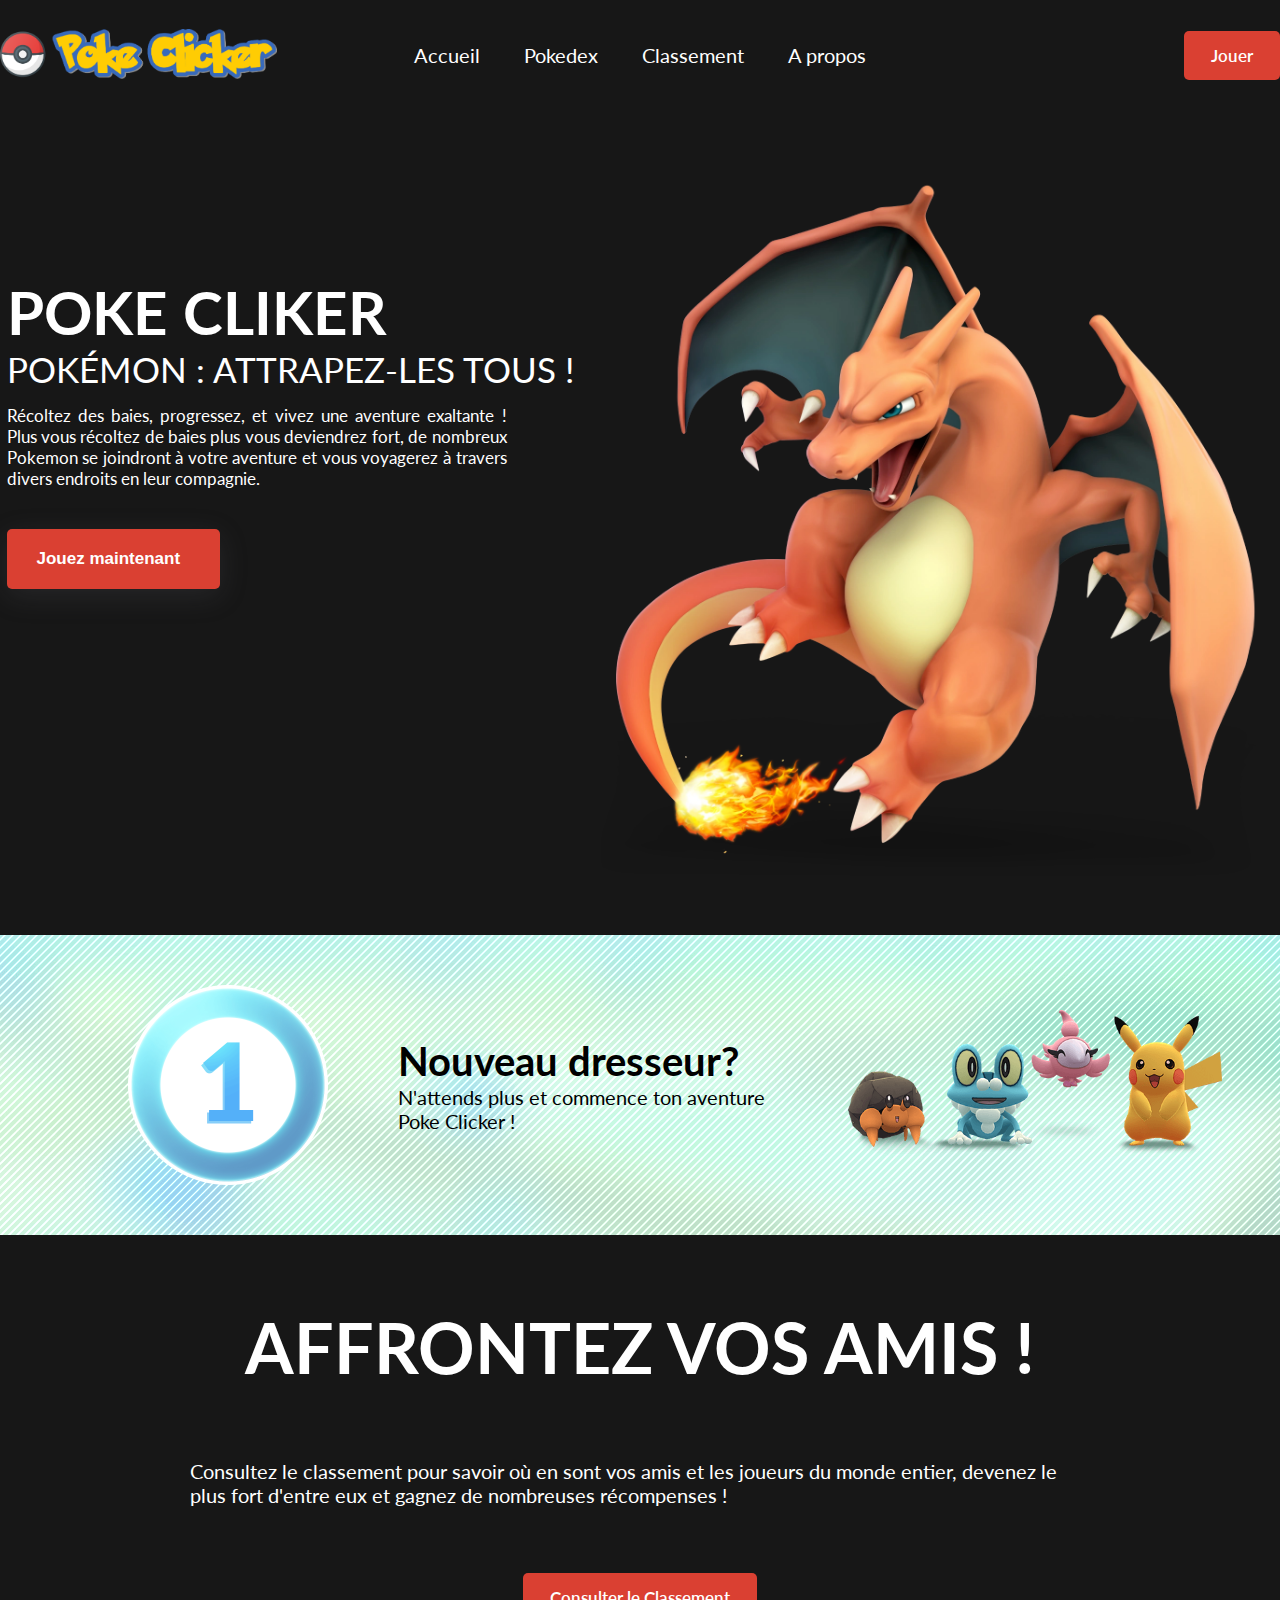
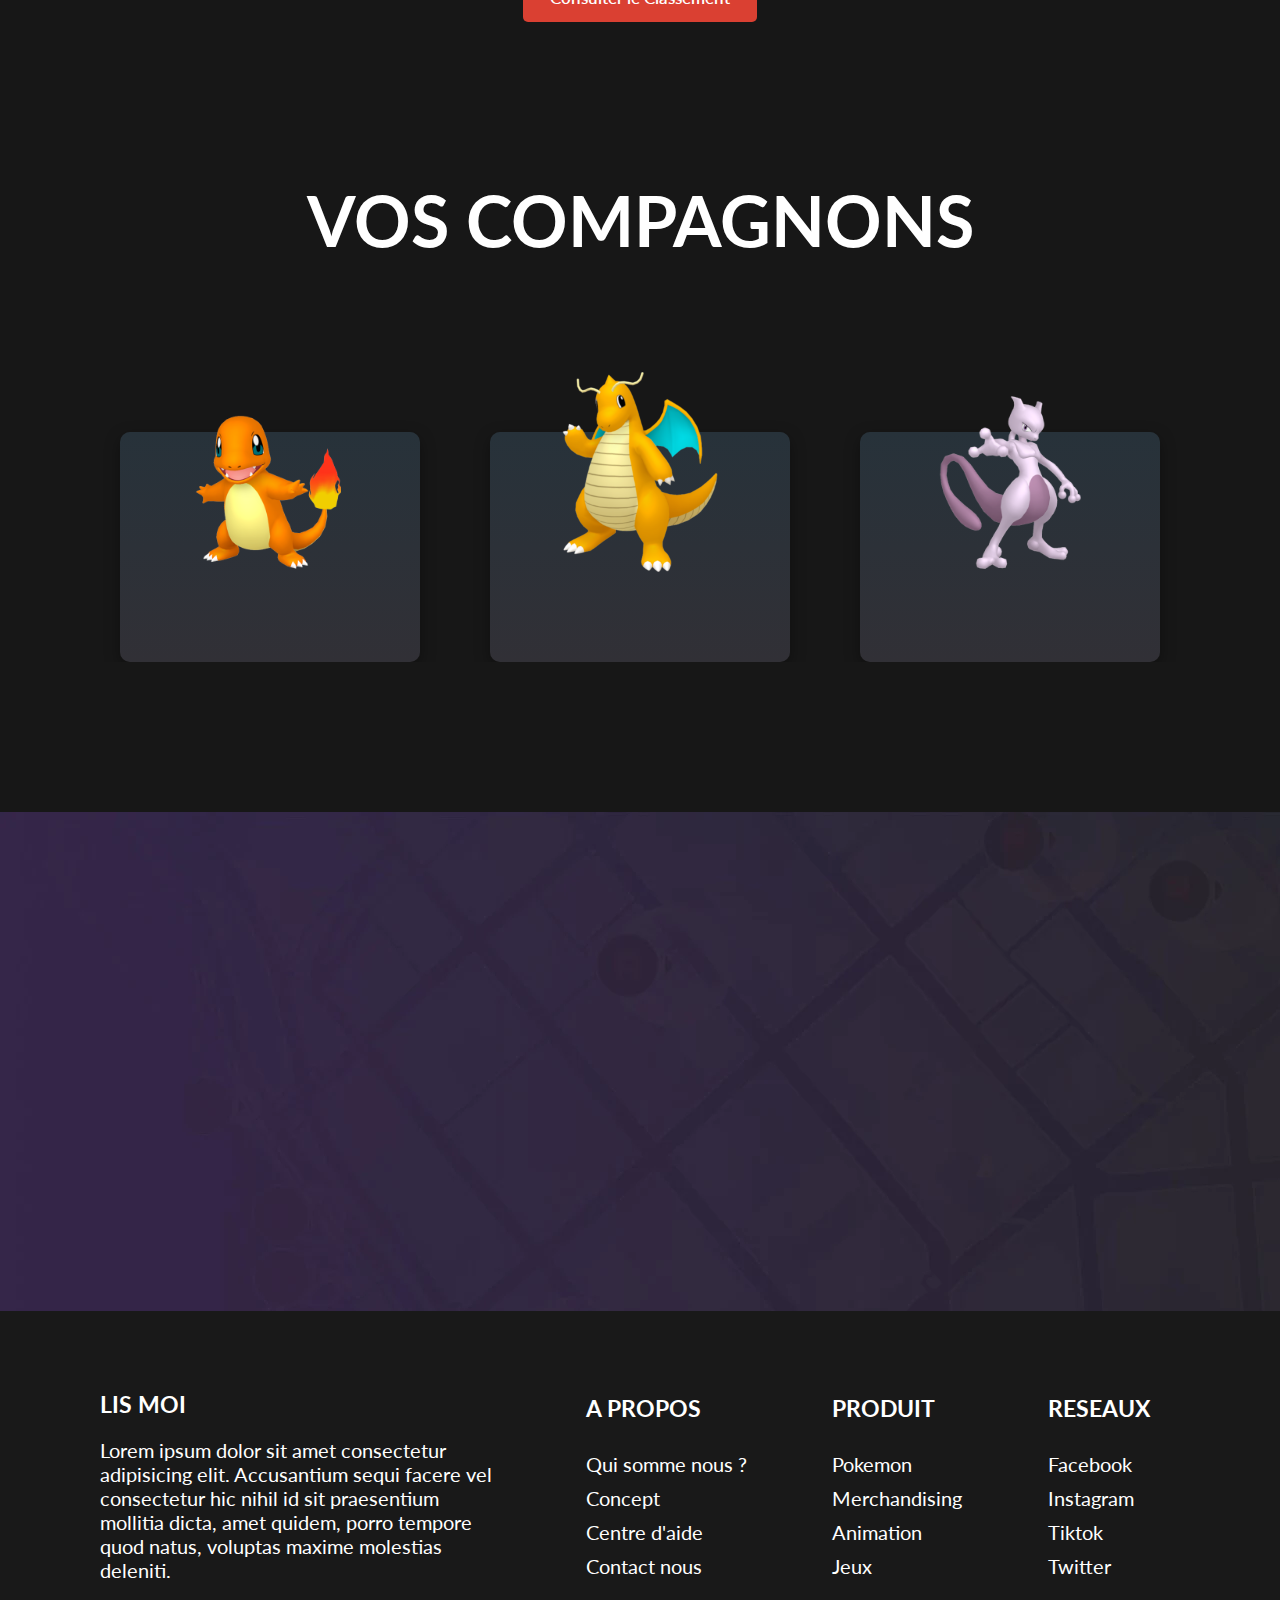
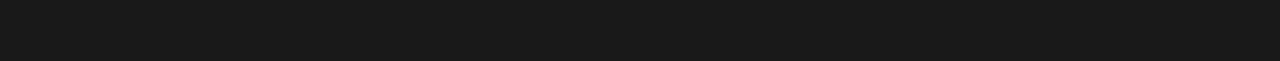
<file: Poke cliker V2/index.html>
<!DOCTYPE html>
<html lang="en">
<head>
    <meta charset="UTF-8">
    <meta http-equiv="X-UA-Compatible" content="IE=edge">
    <meta name="viewport" content="width=device-width, initial-scale=1.0">
    <link rel="stylesheet" href="style.css">
    <!--FONT-->
    <link rel="preconnect" href="https://fonts.googleapis.com">
    <link rel="preconnect" href="https://fonts.gstatic.com" crossorigin>
    <link href="https://fonts.googleapis.com/css2?family=Lato:wght@300;400;700;900&display=swap" rel="stylesheet">
    <!--TITLE-->
    <title>Poke Clicker | Acceuil</title>
    <!--FONT AWESOME-->
    <link rel="stylesheet" href="https://cdnjs.cloudflare.com/ajax/libs/font-awesome/6.2.1/css/all.min.css" integrity="sha512-MV7K8+y+gLIBoVD59lQIYicR65iaqukzvf/nwasF0nqhPay5w/9lJmVM2hMDcnK1OnMGCdVK+iQrJ7lzPJQd1w==" crossorigin="anonymous" referrerpolicy="no-referrer" />
</head>
<body>
    <header>
        <div class="container">
            <div>
                <a href="index.html"><img id="game-logo" src="./image/Game Title.png" alt=""></a>
            </div>
            <nav>
                <a href="index.html">Accueil</a>
                <a href="./Pokedex/index.html">Pokedex</a>
                <a href="Leaderboard.html">Classement</a>
                <a href="">A propos</a>
            </nav>
            <div id="button-header-part">
                    <a href="./form.html">Jouer</a>
                 
            </div>
            <nav id="menu-burger">
                <a href="index.html">Accueil</a>
                <a href="./Pokedex/index.html">Pokedex</a>
                <a href="Leaderboard.html">Classement</a>
                <a href="">A propos</a>
                <div id="croix">
                    <i class="fa-solid fa-xmark"></i>
                </div>
            </nav>
            <div id="burger">
                <img src="./image/burger.svg" alt="" srcset="">
            </div>

        </div>

    </header>
    <main>
        <div class="container">
            
            <div class="left">
                <div id="text-left">
                    <h2>poke CLIKER</h2>
                    <p>Pokémon : Attrapez-les tous !</p>
                    <p id="text">Récoltez des baies, progressez, et vivez une aventure exaltante ! Plus vous récoltez de baies plus vous deviendrez fort, de nombreux Pokemon se joindront à votre aventure et vous voyagerez à travers divers endroits en leur compagnie.</p>
                   <a href="./form.html"><button>Jouez maintenant <i class="fa-sharp fa-solid fa-arrow-right"></i></button></a> 
                </div>
            </div>
            <div class="right">
                <img src="./image/charizard (1).png" alt="">
            </div>
            
        </div> 
    </main>
    <section id="new-trainer">
        <div id="new-trainer-item">

            <img src="./image/jeton1.png" alt="" class="item">

            <div id="new-trainer-text" class="item">
                <h3>Nouveau dresseur?</h3>
                <p>N'attends plus et commence ton aventure Poke Clicker !</p>
            </div>

            <img src="./image/multi_poke.webp" alt="" srcset="" class="item">

        </div>
    </section>
    <section id="poke-cliker-presentation">
        <div class="container">
            <h4>Affrontez vos amis !</h4>
            <p>Consultez le classement pour savoir où en sont vos amis et les joueurs du monde entier, devenez le plus fort d'entre eux et gagnez de nombreuses récompenses !</p>
            <div id="button-header-part">
                <a href="./Leaderboard.html">Consulter le Classement</a>
             
        </div>
        </div>
        <div class="container">
            <h4>Vos compagnons</h4>
            <div id="card-ui-part">
                <div class="card-ui">
                    <img src="./image/starter/salameche.png" alt="">
                    <div class="content">
                        <p>Salameche</p>
                    </div>
                    
                </div>
                <div class="card-ui">
                    <img src="./image/starter/dracolosse.png" alt="">
                    <div class="content">
                        <p>Dracolosse</p>
                    </div>
                    
                </div>
                <div class="card-ui">
                    <img src="./image/starter/mewtwo.png" alt="">
                    <div class="content">
                        <p>Mewtwo</p>
                    </div>
                    
                </div>
                
            </div>
        
        
    </section>
    <section id="map">

    </section>
    <footer>
        <div class="container">
            <div class="list">
                <h4>Lis moi</h4>
                <p>Lorem ipsum dolor sit amet consectetur adipisicing elit. Accusantium sequi facere vel consectetur hic nihil id sit praesentium mollitia dicta, amet quidem, porro tempore quod natus, voluptas maxime molestias deleniti.</p>
            </div>
            <div class="list">
                <h4>A propos</h4>
                <a href="">Qui somme nous ?</a>
                <a href="">Concept</a>
                <a href="">Centre d'aide</a>
                <a href="">Contact nous</a>
            </div>
            <div class="list">
                <h4>Produit</h4>
                <a href="">Pokemon</a>
                <a href="">Merchandising</a>
                <a href="">Animation</a>
                <a href="">Jeux</a>
            </div>
            <div class="list">
                <h4>Reseaux</h4>
                <a href="">Facebook</a>
                <a href="">Instagram</a>
                <a href="">Tiktok</a>
                <a href="">Twitter</a>
            </div>
    </footer>
    
    <script src="./app.js"></script>
</body>
</html>
</file>
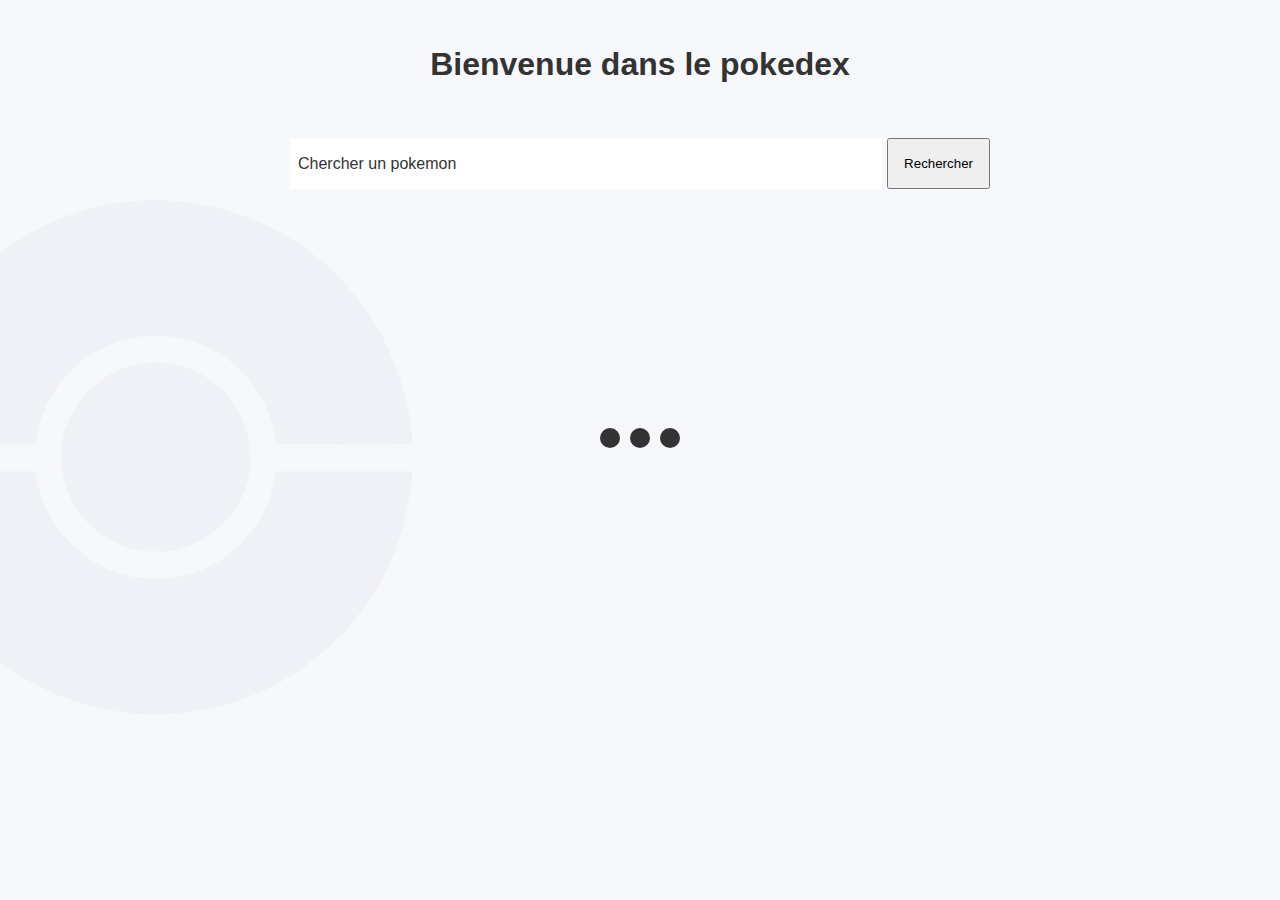
<file: Poke cliker V2/Pokedex/index.html>
<!DOCTYPE html>
<html lang="en">
<head>
    <meta charset="UTF-8">
    <meta http-equiv="X-UA-Compatible" content="IE=edge">
    <meta name="viewport" content="width=device-width, initial-scale=1.0">
    <link rel="stylesheet" href="./style.css">
    <title>Document</title>
</head>
<body>
    <h1>Bienvenue dans le pokedex</h1>

    <form class="recherche-poke">

        <label for="recherche">Chercher un pokemon</label>
        <input type="text" id="recherche">
        <button type="submit">Rechercher</button>

        <div class="loader">
            <div class="point"></div>
            <div class="point"></div>
            <div class="point"></div>
        </div>
    </form>

    <div class="container">
        <ul class="liste-poke">
            
        </ul>
    </div>




    <script src="./script.js"></script>
</body>
</html>
</file>
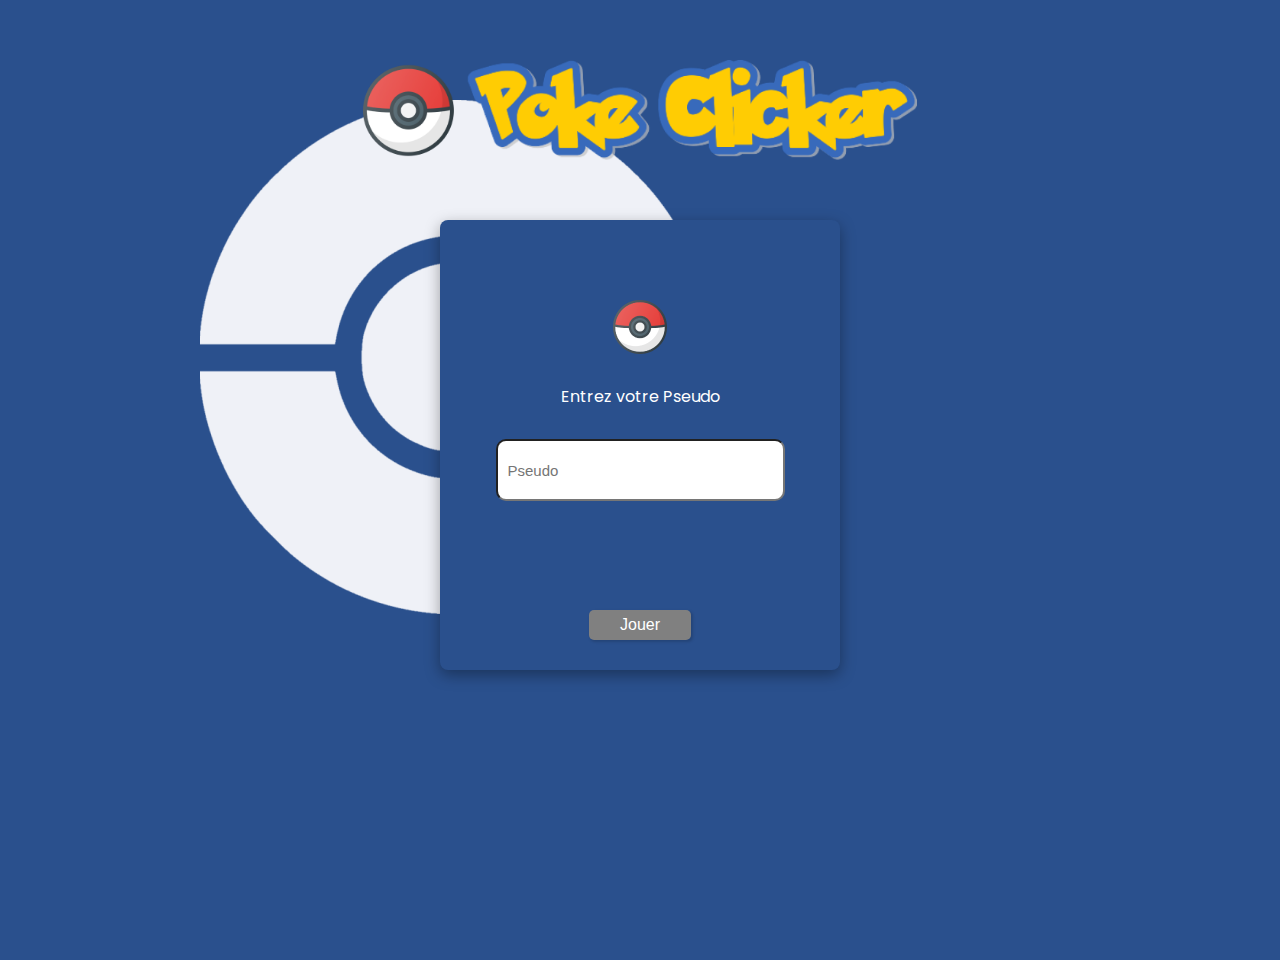
<file: Poke cliker V2/form.html>
<!DOCTYPE html>
<html lang="en">
<head>
    <meta charset="UTF-8">
    <meta http-equiv="X-UA-Compatible" content="IE=edge">
    <meta name="viewport" content="width=device-width, initial-scale=1.0">
    <!--STYLE-->
    <link rel="stylesheet" href="./form.css">
    <title>Poke Clicker | Formulaire</title>
    <link rel="preconnect" href="https://fonts.googleapis.com">
<link rel="preconnect" href="https://fonts.gstatic.com" crossorigin>
<link href="https://fonts.googleapis.com/css2?family=Lato:wght@300;400;700;900&family=Poppins:ital,wght@0,500;0,600;0,700;1,500&display=swap" rel="stylesheet">
</head>
<body>
    <a href="index.html"><img src="./image/Game Title.png" alt="" srcset="" id="game-title"></a>
    <form action="">
        <img src="./image/pokeball.png" alt="" id="darkPokeball">
        
        <p id="text">Entrez votre Pseudo</p>
        <input type="text" placeholder="Pseudo">
        <small></small>
        
        

        <div id="container-button">
            <button type="submit">
                <p>Jouer</p>
            </button>
        </div>
        
        

    </form>
    <script src="./script.js"></script>
</body>
</html>
</file>
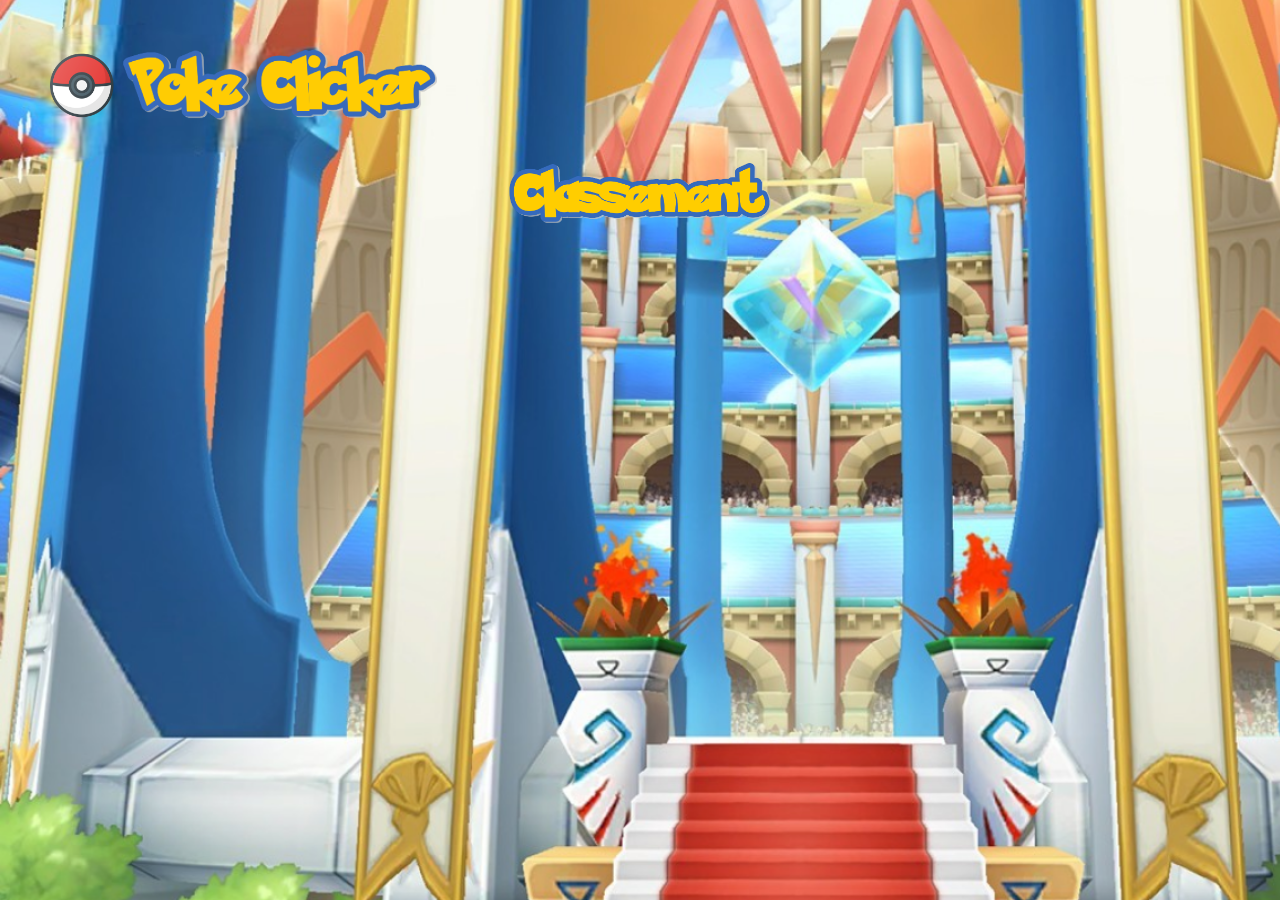
<file: Poke cliker V2/Leaderboard.html>
<!DOCTYPE html>
<html lang="en">
<head>
    <meta charset="UTF-8">
    <meta http-equiv="X-UA-Compatible" content="IE=edge">
    <meta name="viewport" content="width=device-width, initial-scale=1.0">
    <title>Poke Clicker | Classement</title>
    <link rel="stylesheet" href="leaderboard.css">
    <link rel="preconnect" href="https://fonts.googleapis.com">
    <link rel="preconnect" href="https://fonts.gstatic.com" crossorigin>
    <link rel="preconnect" href="https://fonts.googleapis.com"><link rel="preconnect" href="https://fonts.gstatic.com" crossorigin><link href="https://fonts.googleapis.com/css2?family=Lato:wght@300;400;700&display=swap" rel="stylesheet">
    <link href="https://fonts.googleapis.com/css2?family=Poppins:wght@300;400;500;600;700&display=swap" rel="stylesheet">
</head>
<body>
    <div class="container">
        <a href="index.html"><img src="./image/Game Title.png" alt="" srcset="" id="title"></a>
        <img id="section-img" src="image/classement.png" alt="">
        <div id="leaderboard-ctn">
        </div>
        
        
    </div>
    <script src="leaderboard.js"></script>
</body>
</html>
</file>
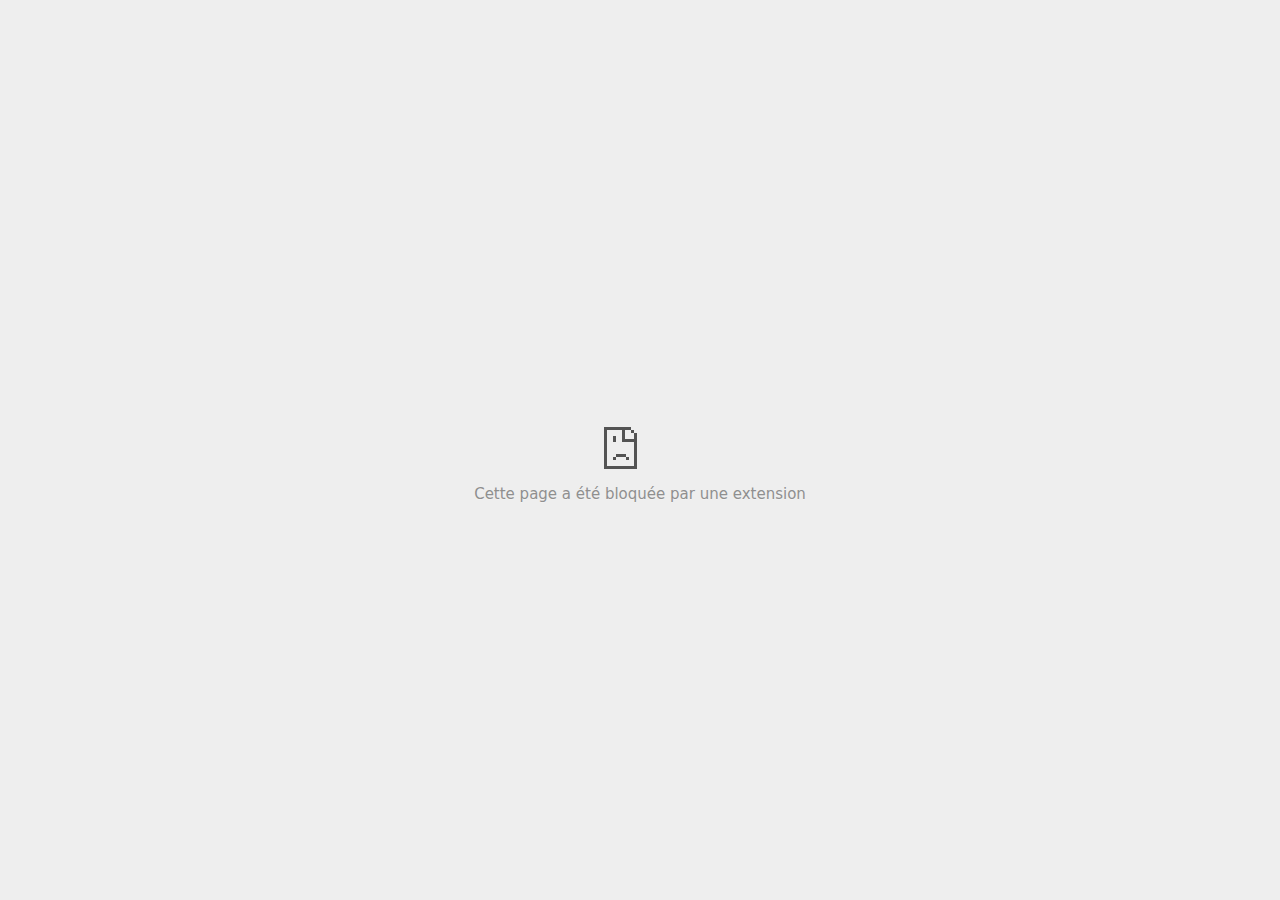
<file: Poke cliker V2/image/Événements Pokémon_files/activityi.html>
<!DOCTYPE html>
<!-- saved from url=(0029)chrome-error://chromewebdata/ -->
<html dir="ltr" lang="fr" subframe=""><head><meta http-equiv="Content-Type" content="text/html; charset=UTF-8">
  
  <meta name="color-scheme" content="light dark">
  <meta name="theme-color" content="#fff">
  <meta name="viewport" content="width=device-width, initial-scale=1.0,
                                 maximum-scale=1.0, user-scalable=no">
  <title>11741218.fls.doubleclick.net</title>
  <style>/* Copyright 2017 The Chromium Authors
 * Use of this source code is governed by a BSD-style license that can be
 * found in the LICENSE file. */

a {
  color: var(--link-color);
}

body {
  --background-color: #fff;
  --error-code-color: var(--google-gray-700);
  --google-blue-100: rgb(210, 227, 252);
  --google-blue-300: rgb(138, 180, 248);
  --google-blue-600: rgb(26, 115, 232);
  --google-blue-700: rgb(25, 103, 210);
  --google-gray-100: rgb(241, 243, 244);
  --google-gray-300: rgb(218, 220, 224);
  --google-gray-500: rgb(154, 160, 166);
  --google-gray-50: rgb(248, 249, 250);
  --google-gray-600: rgb(128, 134, 139);
  --google-gray-700: rgb(95, 99, 104);
  --google-gray-800: rgb(60, 64, 67);
  --google-gray-900: rgb(32, 33, 36);
  --heading-color: var(--google-gray-900);
  --link-color: rgb(88, 88, 88);
  --popup-container-background-color: rgba(0,0,0,.65);
  --primary-button-fill-color-active: var(--google-blue-700);
  --primary-button-fill-color: var(--google-blue-600);
  --primary-button-text-color: #fff;
  --quiet-background-color: rgb(247, 247, 247);
  --secondary-button-border-color: var(--google-gray-500);
  --secondary-button-fill-color: #fff;
  --secondary-button-hover-border-color: var(--google-gray-600);
  --secondary-button-hover-fill-color: var(--google-gray-50);
  --secondary-button-text-color: var(--google-gray-700);
  --small-link-color: var(--google-gray-700);
  --text-color: var(--google-gray-700);
  background: var(--background-color);
  color: var(--text-color);
  word-wrap: break-word;
}

.nav-wrapper .secondary-button {
  background: var(--secondary-button-fill-color);
  border: 1px solid var(--secondary-button-border-color);
  color: var(--secondary-button-text-color);
  float: none;
  margin: 0;
  padding: 8px 16px;
}

.hidden {
  display: none;
}

html {
  -webkit-text-size-adjust: 100%;
  font-size: 125%;
}

.icon {
  background-repeat: no-repeat;
  background-size: 100%;
}

@media (prefers-color-scheme: dark) {
  body {
    --background-color: var(--google-gray-900);
    --error-code-color: var(--google-gray-500);
    --heading-color: var(--google-gray-500);
    --link-color: var(--google-blue-300);
    --primary-button-fill-color-active: rgb(129, 162, 208);
    --primary-button-fill-color: var(--google-blue-300);
    --primary-button-text-color: var(--google-gray-900);
    --quiet-background-color: var(--background-color);
    --secondary-button-border-color: var(--google-gray-700);
    --secondary-button-fill-color: var(--google-gray-900);
    --secondary-button-hover-fill-color: rgb(48, 51, 57);
    --secondary-button-text-color: var(--google-blue-300);
    --small-link-color: var(--google-blue-300);
    --text-color: var(--google-gray-500);
  }
}
</style>
  <style>/* Copyright 2014 The Chromium Authors
   Use of this source code is governed by a BSD-style license that can be
   found in the LICENSE file. */

button {
  border: 0;
  border-radius: 4px;
  box-sizing: border-box;
  color: var(--primary-button-text-color);
  cursor: pointer;
  float: right;
  font-size: .875em;
  margin: 0;
  padding: 8px 16px;
  transition: box-shadow 150ms cubic-bezier(0.4, 0, 0.2, 1);
  user-select: none;
}

[dir='rtl'] button {
  float: left;
}

.bad-clock button,
.captive-portal button,
.https-only button,
.insecure-form button,
.lookalike-url button,
.main-frame-blocked button,
.neterror button,
.pdf button,
.ssl button,
.safe-browsing-billing button {
  background: var(--primary-button-fill-color);
}

button:active {
  background: var(--primary-button-fill-color-active);
  outline: 0;
}

#debugging {
  display: inline;
  overflow: auto;
}

.debugging-content {
  line-height: 1em;
  margin-bottom: 0;
  margin-top: 1em;
}

.debugging-content-fixed-width {
  display: block;
  font-family: monospace;
  font-size: 1.2em;
  margin-top: 0.5em;
}

.debugging-title {
  font-weight: bold;
}

#details {
  margin: 0 0 50px;
}

#details p:not(:first-of-type) {
  margin-top: 20px;
}

.secondary-button:active {
  border-color: white;
  box-shadow: 0 1px 2px 0 rgba(60, 64, 67, .3),
      0 2px 6px 2px rgba(60, 64, 67, .15);
}

.secondary-button:hover {
  background: var(--secondary-button-hover-fill-color);
  border-color: var(--secondary-button-hover-border-color);
  text-decoration: none;
}

.error-code {
  color: var(--error-code-color);
  font-size: .8em;
  margin-top: 12px;
  text-transform: uppercase;
}

#error-debugging-info {
  font-size: 0.8em;
}

h1 {
  color: var(--heading-color);
  font-size: 1.6em;
  font-weight: normal;
  line-height: 1.25em;
  margin-bottom: 16px;
}

h2 {
  font-size: 1.2em;
  font-weight: normal;
}

.icon {
  height: 72px;
  margin: 0 0 40px;
  width: 72px;
}

input[type=checkbox] {
  opacity: 0;
}

input[type=checkbox]:focus ~ .checkbox::after {
  outline: -webkit-focus-ring-color auto 5px;
}

.interstitial-wrapper {
  box-sizing: border-box;
  font-size: 1em;
  line-height: 1.6em;
  margin: 14vh auto 0;
  max-width: 600px;
  width: 100%;
}

#main-message > p {
  display: inline;
}

#extended-reporting-opt-in {
  font-size: .875em;
  margin-top: 32px;
}

#extended-reporting-opt-in label {
  display: grid;
  grid-template-columns: 1.8em 1fr;
  position: relative;
}

#enhanced-protection-message {
  border-radius: 4px;
  font-size: 1em;
  margin-top: 32px;
  padding: 10px 5px;
}

#enhanced-protection-message label {
  display: grid;
  grid-template-columns: 2.5em 1fr;
  position: relative;
}

#enhanced-protection-message div {
  margin: 0.5em;
}

#enhanced-protection-message .icon {
  height: 1.5em;
  vertical-align: middle;
  width: 1.5em;
}

.nav-wrapper {
  margin-top: 51px;
}

.nav-wrapper::after {
  clear: both;
  content: '';
  display: table;
  width: 100%;
}

.small-link {
  color: var(--small-link-color);
  font-size: .875em;
}

.checkboxes {
  flex: 0 0 24px;
}

.checkbox {
  --padding: .9em;
  background: transparent;
  display: block;
  height: 1em;
  left: -1em;
  padding-inline-start: var(--padding);
  position: absolute;
  right: 0;
  top: -.5em;
  width: 1em;
}

.checkbox::after {
  border: 1px solid white;
  border-radius: 2px;
  content: '';
  height: 1em;
  left: var(--padding);
  position: absolute;
  top: var(--padding);
  width: 1em;
}

.checkbox::before {
  background: transparent;
  border: 2px solid white;
  border-inline-end-width: 0;
  border-top-width: 0;
  content: '';
  height: .2em;
  left: calc(.3em + var(--padding));
  opacity: 0;
  position: absolute;
  top: calc(.3em  + var(--padding));
  transform: rotate(-45deg);
  width: .5em;
}

input[type=checkbox]:checked ~ .checkbox::before {
  opacity: 1;
}

#recurrent-error-message {
  background: #ededed;
  border-radius: 4px;
  margin-bottom: 16px;
  margin-top: 12px;
  padding: 12px 16px;
}

.showing-recurrent-error-message #extended-reporting-opt-in {
  margin-top: 16px;
}

.showing-recurrent-error-message #enhanced-protection-message {
  margin-top: 16px;
}

@media (max-width: 700px) {
  .interstitial-wrapper {
    padding: 0 10%;
  }

  #error-debugging-info {
    overflow: auto;
  }
}

@media (max-width: 420px) {
  button,
  [dir='rtl'] button,
  .small-link {
    float: none;
    font-size: .825em;
    font-weight: 500;
    margin: 0;
    width: 100%;
  }

  button {
    padding: 16px 24px;
  }

  #details {
    margin: 20px 0 20px 0;
  }

  #details p:not(:first-of-type) {
    margin-top: 10px;
  }

  .secondary-button:not(.hidden) {
    display: block;
    margin-top: 20px;
    text-align: center;
    width: 100%;
  }

  .interstitial-wrapper {
    padding: 0 5%;
  }

  #extended-reporting-opt-in {
    margin-top: 24px;
  }

  #enhanced-protection-message {
    margin-top: 24px;
  }

  .nav-wrapper {
    margin-top: 30px;
  }
}

/**
 * Mobile specific styling.
 * Navigation buttons are anchored to the bottom of the screen.
 * Details message replaces the top content in its own scrollable area.
 */

@media (max-width: 420px) {
  .nav-wrapper .secondary-button {
    border: 0;
    margin: 16px 0 0;
    margin-inline-end: 0;
    padding-bottom: 16px;
    padding-top: 16px;
  }
}

/* Fixed nav. */
@media (min-width: 240px) and (max-width: 420px) and
       (min-height: 401px),
       (min-width: 421px) and (min-height: 240px) and
       (max-height: 560px) {
  body .nav-wrapper {
    background: var(--background-color);
    bottom: 0;
    box-shadow: 0 -12px 24px var(--background-color);
    left: 0;
    margin: 0 auto;
    max-width: 736px;
    padding-inline-end: 24px;
    padding-inline-start: 24px;
    position: fixed;
    right: 0;
    width: 100%;
    z-index: 2;
  }

  .interstitial-wrapper {
    max-width: 736px;
  }

  #details,
  #main-content {
    padding-bottom: 40px;
  }

  #details {
    padding-top: 5.5vh;
  }

  button.small-link {
    color: var(--google-blue-600);
  }
}

@media (max-width: 420px) and (orientation: portrait),
       (max-height: 560px) {
  body {
    margin: 0 auto;
  }

  button,
  [dir='rtl'] button,
  button.small-link,
  .nav-wrapper .secondary-button {
    font-family: Roboto-Regular,Helvetica;
    font-size: .933em;
    margin: 6px 0;
    transform: translatez(0);
  }

  .nav-wrapper {
    box-sizing: border-box;
    padding-bottom: 8px;
    width: 100%;
  }

  #details {
    box-sizing: border-box;
    height: auto;
    margin: 0;
    opacity: 1;
    transition: opacity 250ms cubic-bezier(0.4, 0, 0.2, 1);
  }

  #details.hidden,
  #main-content.hidden {
    height: 0;
    opacity: 0;
    overflow: hidden;
    padding-bottom: 0;
    transition: none;
  }

  h1 {
    font-size: 1.5em;
    margin-bottom: 8px;
  }

  .icon {
    margin-bottom: 5.69vh;
  }

  .interstitial-wrapper {
    box-sizing: border-box;
    margin: 7vh auto 12px;
    padding: 0 24px;
    position: relative;
  }

  .interstitial-wrapper p {
    font-size: .95em;
    line-height: 1.61em;
    margin-top: 8px;
  }

  #main-content {
    margin: 0;
    transition: opacity 100ms cubic-bezier(0.4, 0, 0.2, 1);
  }

  .small-link {
    border: 0;
  }

  .suggested-left > #control-buttons,
  .suggested-right > #control-buttons {
    float: none;
    margin: 0;
  }
}

@media (min-width: 421px) and (min-height: 500px) and (max-height: 560px) {
  .interstitial-wrapper {
    margin-top: 10vh;
  }
}

@media (min-height: 400px) and (orientation:portrait) {
  .interstitial-wrapper {
    margin-bottom: 145px;
  }
}

@media (min-height: 299px) {
  .nav-wrapper {
    padding-bottom: 16px;
  }
}

@media (max-height: 560px) and (min-height: 240px) and (orientation:landscape) {
  .extended-reporting-has-checkbox #details {
    padding-bottom: 80px;
  }
}

@media (min-height: 500px) and (max-height: 650px) and (max-width: 414px) and
       (orientation: portrait) {
  .interstitial-wrapper {
    margin-top: 7vh;
  }
}

@media (min-height: 650px) and (max-width: 414px) and (orientation: portrait) {
  .interstitial-wrapper {
    margin-top: 10vh;
  }
}

/* Small mobile screens. No fixed nav. */
@media (max-height: 400px) and (orientation: portrait),
       (max-height: 239px) and (orientation: landscape),
       (max-width: 419px) and (max-height: 399px) {
  .interstitial-wrapper {
    display: flex;
    flex-direction: column;
    margin-bottom: 0;
  }

  #details {
    flex: 1 1 auto;
    order: 0;
  }

  #main-content {
    flex: 1 1 auto;
    order: 0;
  }

  .nav-wrapper {
    flex: 0 1 auto;
    margin-top: 8px;
    order: 1;
    padding-inline-end: 0;
    padding-inline-start: 0;
    position: relative;
    width: 100%;
  }

  button,
  .nav-wrapper .secondary-button {
    padding: 16px 24px;
  }

  button.small-link {
    color: var(--google-blue-600);
  }
}

@media (max-width: 239px) and (orientation: portrait) {
  .nav-wrapper {
    padding-inline-end: 0;
    padding-inline-start: 0;
  }
}
</style>
  <style>/* Copyright 2013 The Chromium Authors
 * Use of this source code is governed by a BSD-style license that can be
 * found in the LICENSE file. */

/* Don't use the main frame div when the error is in a subframe. */
html[subframe] #main-frame-error {
  display: none;
}

/* Don't use the subframe error div when the error is in a main frame. */
html:not([subframe]) #sub-frame-error {
  display: none;
}

h1 {
  margin-top: 0;
  word-wrap: break-word;
}

h1 span {
  font-weight: 500;
}

a {
  text-decoration: none;
}

.icon {
  -webkit-user-select: none;
  display: inline-block;
}

.icon-generic {
  /* Can't access chrome://theme/IDR_ERROR_NETWORK_GENERIC from an untrusted
   * renderer process, so embed the resource manually. */
  content: -webkit-image-set(
      url([data-uri]) 1x,
      url([data-uri]) 2x);
}

.icon-offline {
  content: -webkit-image-set(
      url([data-uri]) 1x,
      url([data-uri]) 2x);
  position: relative;
}

.icon-disabled {
  content: -webkit-image-set(
      url([data-uri]) 1x,
      url([data-uri]) 2x);
  width: 112px;
}

.hidden {
  display: none;
}

#suggestions-list a {
  color: var(--google-blue-600);
}

#suggestions-list p {
  margin-block-end: 0;
}

#suggestions-list ul {
  margin-top: 0;
}

.single-suggestion {
  list-style-type: none;
  padding-inline-start: 0;
}

#error-information-button {
  content: url([data-uri]);
  height: 24px;
  vertical-align: -.15em;
  width: 24px;
}

.use-popup-container#error-information-popup-container
  #error-information-popup {
  align-items: center;
  background-color: var(--popup-container-background-color);
  display: flex;
  height: 100%;
  left: 0;
  position: fixed;
  top: 0;
  width: 100%;
  z-index: 100;
}

.use-popup-container#error-information-popup-container
  #error-information-popup-content > p {
  margin-bottom: 11px;
  margin-inline-start: 20px;
}

.use-popup-container#error-information-popup-container #suggestions-list ul {
  margin-inline-start: 15px;
}

.use-popup-container#error-information-popup-container
  #error-information-popup-box {
  background-color: var(--background-color);
  left: 5%;
  padding-bottom: 15px;
  padding-top: 15px;
  position: fixed;
  width: 90%;
  z-index: 101;
}

.use-popup-container#error-information-popup-container div.error-code {
  margin-inline-start: 20px;
}

.use-popup-container#error-information-popup-container #suggestions-list p {
  margin-inline-start: 20px;
}

:not(.use-popup-container)#error-information-popup-container
  #error-information-popup-close {
  display: none;
}

#error-information-popup-close {
  margin-bottom: 0;
  margin-inline-end: 35px;
  margin-top: 15px;
  text-align: end;
}

.link-button {
  color: rgb(66, 133, 244);
  display: inline-block;
  font-weight: bold;
  text-transform: uppercase;
}

#sub-frame-error-details {

  color: #8F8F8F;

  /* Not done on mobile for performance reasons. */
  text-shadow: 0 1px 0 rgba(255,255,255,0.3);

}

[jscontent=hostName],
[jscontent=failedUrl] {
  overflow-wrap: break-word;
}

.secondary-button {
  background: #d9d9d9;
  color: #696969;
  margin-inline-end: 16px;
}

.snackbar {
  background: #323232;
  border-radius: 2px;
  bottom: 24px;
  box-sizing: border-box;
  color: #fff;
  font-size: .87em;
  left: 24px;
  max-width: 568px;
  min-width: 288px;
  opacity: 0;
  padding: 16px 24px 12px;
  position: fixed;
  transform: translateY(90px);
  will-change: opacity, transform;
  z-index: 999;
}

.snackbar-show {
  -webkit-animation:
    show-snackbar 250ms cubic-bezier(0, 0, 0.2, 1) forwards,
    hide-snackbar 250ms cubic-bezier(0.4, 0, 1, 1) forwards 5s;
}

@-webkit-keyframes show-snackbar {
  100% {
    opacity: 1;
    transform: translateY(0);
  }
}

@-webkit-keyframes hide-snackbar {
  0% {
    opacity: 1;
    transform: translateY(0);
  }
  100% {
    opacity: 0;
    transform: translateY(90px);
  }
}

.suggestions {
  margin-top: 18px;
}

.suggestion-header {
  font-weight: bold;
  margin-bottom: 4px;
}

.suggestion-body {
  color: #777;
}

/* Decrease padding at low sizes. */
@media (max-width: 640px), (max-height: 640px) {
  h1 {
    margin: 0 0 15px;
  }
  .suggestions {
    margin-top: 10px;
  }
  .suggestion-header {
    margin-bottom: 0;
  }
}

#download-link,
#download-link-clicked {
  margin-bottom: 30px;
  margin-top: 30px;
}

#download-link-clicked {
  color: #BBB;
}

#download-link::before,
#download-link-clicked::before {
  content: url([data-uri]);
  display: inline-block;
  margin-inline-end: 4px;
  vertical-align: -webkit-baseline-middle;
}

#download-link-clicked::before {
  opacity: 0;
  width: 0;
}

#offline-content-list-visibility-card {
  border: 1px solid white;
  border-radius: 8px;
  display: flex;
  font-size: .8em;
  justify-content: space-between;
  line-height: 1;
}

#offline-content-list.list-hidden #offline-content-list-visibility-card {
  border-color: rgb(218, 220, 224);
}

#offline-content-list-visibility-card > div {
  padding: 1em;
}

#offline-content-list-title {
  color: var(--google-gray-700);
}

#offline-content-list-show-text,
#offline-content-list-hide-text {
  color: rgb(66, 133, 244);
}

/* Hides the "hide" text div when the offline content list is collapsed/hidden
 * and, alternatively, hides the "show" text div when the offline content list
 * is expanded/shown.
 */
#offline-content-list.list-hidden #offline-content-list-hide-text,
#offline-content-list:not(.list-hidden) #offline-content-list-show-text {
  display: none;
}

/* Controls the animation of the offline content list when it is expanded/shown.
 */
#offline-content-suggestions {
  /* Max-height has to be set for the height animation to work. The chosen value
   * is a little greater than the maximum height the list will have, when all
   * suggestions have images, so that it is never clamped. This makes so that
   * when the actual height is smaller then the animation is not as smooth.
   */
  max-height: 27em;
  transition: max-height 200ms ease-in, visibility 0s 200ms,
              opacity 200ms 200ms linear;
}

/* Controls the animation of the offline content list when it is
 * collapsed/hidden.
 */
#offline-content-list.list-hidden #offline-content-suggestions {
  max-height: 0;
  opacity: 0;
  transition: opacity 200ms linear, visibility 0s 200ms,
              max-height 200ms 200ms ease-out;
  visibility: hidden;
}

#offline-content-list {
  margin-inline-start: -5%;
  width: 110%;
}

/* The selectors below adjust the "overflow" of the suggestion cards contents
 * based on the same screen size based strategy used for the main frame, which
 * is applied by the `interstitial-wrapper` class. */
@media (max-width: 420px)  {
  #offline-content-list {
    margin-inline-start: -2.5%;
    width: 105%;
  }
}
@media (max-width: 420px) and (orientation: portrait),
       (max-height: 560px) {
  #offline-content-list {
    margin-inline-start: -12px;
    width: calc(100% + 24px);
  }
}

.suggestion-with-image .offline-content-suggestion-thumbnail {
  flex-basis: 8.2em;
  flex-shrink: 0;
}

.suggestion-with-image .offline-content-suggestion-thumbnail > img {
  height: 100%;
  width: 100%;
}

.suggestion-with-image #offline-content-list:not(.is-rtl)
.offline-content-suggestion-thumbnail > img {
  border-bottom-right-radius: 7px;
  border-top-right-radius: 7px;
}

.suggestion-with-image #offline-content-list.is-rtl
.offline-content-suggestion-thumbnail > img {
  border-bottom-left-radius: 7px;
  border-top-left-radius: 7px;
}

.suggestion-with-icon .offline-content-suggestion-thumbnail {
  align-items: center;
  display: flex;
  justify-content: center;
  min-height: 4.2em;
  min-width: 4.2em;
}

.suggestion-with-icon .offline-content-suggestion-thumbnail > div {
  align-items: center;
  background-color: rgb(241, 243, 244);
  border-radius: 50%;
  display: flex;
  height: 2.3em;
  justify-content: center;
  width: 2.3em;
}

.suggestion-with-icon .offline-content-suggestion-thumbnail > div > img {
  height: 1.45em;
  width: 1.45em;
}

.offline-content-suggestion-favicon {
  height: 1em;
  margin-inline-end: 0.4em;
  width: 1.4em;
}

.offline-content-suggestion-favicon > img {
  height: 1.4em;
  width: 1.4em;
}

.no-favicon .offline-content-suggestion-favicon {
  display: none;
}

.image-video {
  content: url([data-uri]);
}

.image-music-note {
  content: url([data-uri]);
}

.image-earth {
  content: url([data-uri]);
}

.image-file {
  content: url([data-uri]);
}

.offline-content-suggestion-texts {
  display: flex;
  flex-direction: column;
  justify-content: space-between;
  line-height: 1.3;
  padding: .9em;
  width: 100%;
}

.offline-content-suggestion-title {
  -webkit-box-orient: vertical;
  -webkit-line-clamp: 3;
  color: rgb(32, 33, 36);
  display: -webkit-box;
  font-size: 1.1em;
  overflow: hidden;
  text-overflow: ellipsis;
}

div.offline-content-suggestion {
  align-items: stretch;
  border: 1px solid rgb(218, 220, 224);
  border-radius: 8px;
  display: flex;
  justify-content: space-between;
  margin-bottom: .8em;
}

.suggestion-with-image {
  flex-direction: row;
  height: 8.2em;
  max-height: 8.2em;
}

.suggestion-with-icon {
  flex-direction: row-reverse;
  height: 4.2em;
  max-height: 4.2em;
}

.suggestion-with-icon .offline-content-suggestion-title {
  -webkit-line-clamp: 1;
  word-break: break-all;
}

.suggestion-with-icon .offline-content-suggestion-texts {
  padding-inline-start: 0;
}

.offline-content-suggestion-attribution-freshness {
  color: rgb(95, 99, 104);
  display: flex;
  font-size: .8em;
  line-height: 1.7em;
}

.offline-content-suggestion-attribution {
  -webkit-box-orient: vertical;
  -webkit-line-clamp: 1;
  display: -webkit-box;
  flex-shrink: 1;
  margin-inline-end: 0.3em;
  overflow: hidden;
  overflow-wrap: break-word;
  text-overflow: ellipsis;
  word-break: break-all;
}

.no-attribution .offline-content-suggestion-attribution {
  display: none;
}

.offline-content-suggestion-freshness::before {
  content: '-';
  display: inline-block;
  flex-shrink: 0;
  margin-inline-end: .1em;
  margin-inline-start: .1em;
}

.no-attribution .offline-content-suggestion-freshness::before {
  display: none;
}

.offline-content-suggestion-freshness {
  flex-shrink: 0;
}

.suggestion-with-image .offline-content-suggestion-pin-spacer {
  flex-grow: 100;
  flex-shrink: 1;
}

.suggestion-with-image .offline-content-suggestion-pin {
  content: url([data-uri]);
  flex-shrink: 0;
  height: 1.4em;
  margin-inline-start: .4em;
  width: 1.4em;
}

/* Controls the animation (and a bit more) of the launch-downloads-home action
 * button when the offline content list is expanded/shown.
 */
#offline-content-list-action {
  text-align: center;
  transition: visibility 0s 200ms, opacity 200ms 200ms linear;
}

/* Controls the animation of the launch-downloads-home action button when the
 * offline content list is collapsed/hidden.
 */
#offline-content-list.list-hidden #offline-content-list-action {
  opacity: 0;
  transition: opacity 200ms linear, visibility 0s 200ms;
  visibility: hidden;
}

#cancel-save-page-button {
  background-image: url([data-uri]);
  background-position: right 27px center;
  background-repeat: no-repeat;
  border: 1px solid var(--google-gray-300);
  border-radius: 5px;
  color: var(--google-gray-700);
  margin-bottom: 26px;
  padding-bottom: 16px;
  padding-inline-end: 88px;
  padding-inline-start: 16px;
  padding-top: 16px;
  text-align: start;
}

html[dir='rtl'] #cancel-save-page-button {
  background-position: left 27px center;
}

#save-page-for-later-button {
  display: flex;
  justify-content: start;
}

#save-page-for-later-button a::before {
  content: url([data-uri]);
  display: inline-block;
  margin-inline-end: 4px;
  vertical-align: -webkit-baseline-middle;
}

.hidden#save-page-for-later-button {
  display: none;
}

/* Don't allow overflow when in a subframe. */
html[subframe] body {
  overflow: hidden;
}

#sub-frame-error {
  -webkit-align-items: center;
  -webkit-flex-flow: column;
  -webkit-justify-content: center;
  background-color: #DDD;
  display: -webkit-flex;
  height: 100%;
  left: 0;
  position: absolute;
  text-align: center;
  top: 0;
  transition: background-color 200ms ease-in-out;
  width: 100%;
}

#sub-frame-error:hover {
  background-color: #EEE;
}

#sub-frame-error .icon-generic {
  margin: 0 0 16px;
}

#sub-frame-error-details {
  margin: 0 10px;
  text-align: center;
  visibility: hidden;
}

/* Show details only when hovering. */
#sub-frame-error:hover #sub-frame-error-details {
  visibility: visible;
}

/* If the iframe is too small, always hide the error code. */
/* TODO(mmenke): See if overflow: no-display works better, once supported. */
@media (max-width: 200px), (max-height: 95px) {
  #sub-frame-error-details {
    display: none;
  }
}

/* Adjust icon for small embedded frames in apps. */
@media (max-height: 100px) {
  #sub-frame-error .icon-generic {
    height: auto;
    margin: 0;
    padding-top: 0;
    width: 25px;
  }
}

/* details-button is special; it's a <button> element that looks like a link. */
#details-button {
  box-shadow: none;
  min-width: 0;
}

/* Styles for platform dependent separation of controls and details button. */
.suggested-left > #control-buttons,
.suggested-right > #details-button {
  float: left;
}

.suggested-right > #control-buttons,
.suggested-left > #details-button {
  float: right;
}

.suggested-left .secondary-button {
  margin-inline-end: 0;
  margin-inline-start: 16px;
}

#details-button.singular {
  float: none;
}

/* download-button shows both icon and text. */
#download-button {
  padding-bottom: 4px;
  padding-top: 4px;
  position: relative;
}

#download-button::before {
  background: -webkit-image-set(
      url([data-uri]) 1x,
      url([data-uri]) 2x)
    no-repeat;
  content: '';
  display: inline-block;
  height: 24px;
  margin-inline-end: 4px;
  margin-inline-start: -4px;
  vertical-align: middle;
  width: 24px;
}

#download-button:disabled {
  background: rgb(180, 206, 249);
  color: rgb(255, 255, 255);
}

#buttons::after {
  clear: both;
  content: '';
  display: block;
  width: 100%;
}

/* Offline page */
html[dir='rtl'] .runner-container,
html[dir='rtl'].offline .icon-offline {
  transform: scaleX(-1);
}

.offline {
  transition: filter 1.5s cubic-bezier(0.65, 0.05, 0.36, 1),
              background-color 1.5s cubic-bezier(0.65, 0.05, 0.36, 1);

  will-change: filter, background-color;

}

.offline body {
  transition: background-color 1.5s cubic-bezier(0.65, 0.05, 0.36, 1);
}

.offline #main-message > p {
  display: none;
}

.offline.inverted {
  background-color: #fff;
  filter: invert(1);
}

.offline.inverted body {
  background-color: #fff;
}

.offline .interstitial-wrapper {
  color: var(--text-color);
  font-size: 1em;
  line-height: 1.55;
  margin: 0 auto;
  max-width: 600px;
  padding-top: 100px;
  position: relative;
  width: 100%;
}

.offline .runner-container {
  direction: ltr;
  height: 150px;
  max-width: 600px;
  overflow: hidden;
  position: absolute;
  top: 35px;
  width: 44px;
}

.offline .runner-container:focus {
  outline: none;
}

.offline .runner-container:focus-visible {
  outline: 3px solid var(--google-blue-300);
}

.offline .runner-canvas {
  height: 150px;
  max-width: 600px;
  opacity: 1;
  overflow: hidden;
  position: absolute;
  top: 0;
  z-index: 10;
}

.offline .controller {
  height: 100vh;
  left: 0;
  position: absolute;
  top: 0;
  width: 100vw;
  z-index: 9;
}

#offline-resources {
  display: none;
}

#offline-instruction {
  image-rendering: pixelated;
  left: 0;
  margin: auto;
  position: absolute;
  right: 0;
  top: 60px;
  width: fit-content;
}

.offline-runner-live-region {
  bottom: 0;
  clip-path: polygon(0 0, 0 0, 0 0);
  color: var(--background-color);
  display: block;
  font-size: xx-small;
  overflow: hidden;
  position: absolute;
  text-align: center;
  transition: color 1.5s cubic-bezier(0.65, 0.05, 0.36, 1);
  user-select: none;
}

/* Custom toggle */
.slow-speed-option {
  align-items: center;
  background: var(--google-gray-50);
  border-radius: 24px/50%;
  bottom: 0;
  color: var(--error-code-color);
  display: inline-flex;
  font-size: 1em;
  left: 0;
  line-height: 1.1em;
  margin: 5px auto;
  padding: 2px 12px 3px 20px;
  position: absolute;
  right: 0;
  width: max-content;
  z-index: 999;
}

.slow-speed-option.hidden {
  display: none;
}

.slow-speed-option [type=checkbox] {
  opacity: 0;
  pointer-events: none;
  position: absolute;
}

.slow-speed-option .slow-speed-toggle {
  cursor: pointer;
  margin-inline-start: 8px;
  padding: 8px 4px;
  position: relative;
}

.slow-speed-option [type=checkbox]:disabled ~ .slow-speed-toggle {
  cursor: default;
}

.slow-speed-option-label [type=checkbox] {
  opacity: 0;
  pointer-events: none;
  position: absolute;
}

.slow-speed-option .slow-speed-toggle::before,
.slow-speed-option .slow-speed-toggle::after {
  content: '';
  display: block;
  margin: 0 3px;
  transition: all 100ms cubic-bezier(0.4, 0, 1, 1);
}

.slow-speed-option .slow-speed-toggle::before {
  background: rgb(189,193,198);
  border-radius: 0.65em;
  height: 0.9em;
  width: 2em;
}

.slow-speed-option .slow-speed-toggle::after {
  background: #fff;
  border-radius: 50%;
  box-shadow: 0 1px 3px 0 rgb(0 0 0 / 40%);
  height: 1.2em;
  position: absolute;
  top: 51%;
  transform: translate(-20%, -50%);
  width: 1.1em;
}

.slow-speed-option [type=checkbox]:focus + .slow-speed-toggle {
  box-shadow: 0 0 8px rgb(94, 158, 214);
  outline: 1px solid rgb(93, 157, 213);
}

.slow-speed-option [type=checkbox]:checked + .slow-speed-toggle::before {
  background: var(--google-blue-600);
  opacity: 0.5;
}

.slow-speed-option [type=checkbox]:checked + .slow-speed-toggle::after {
  background: var(--google-blue-600);
  transform: translate(calc(2em - 90%), -50%);
}

.slow-speed-option [type=checkbox]:checked:disabled +
  .slow-speed-toggle::before {
  background: rgb(189,193,198);
}

.slow-speed-option [type=checkbox]:checked:disabled +
  .slow-speed-toggle::after {
  background: var(--google-gray-50);
}

@media (max-width: 420px) {
  #download-button {
    padding-bottom: 12px;
    padding-top: 12px;
  }

  .suggested-left > #control-buttons,
  .suggested-right > #control-buttons {
    float: none;
  }

  .snackbar {
    border-radius: 0;
    bottom: 0;
    left: 0;
    width: 100%;
  }
}

@media (max-height: 350px) {
  h1 {
    margin: 0 0 15px;
  }

  .icon-offline {
    margin: 0 0 10px;
  }

  .interstitial-wrapper {
    margin-top: 5%;
  }

  .nav-wrapper {
    margin-top: 30px;
  }
}

@media (min-width: 420px) and (max-width: 736px) and
       (min-height: 240px) and (max-height: 420px) and
       (orientation:landscape) {
  .interstitial-wrapper {
    margin-bottom: 100px;
  }
}

@media (max-width: 360px) and (max-height: 480px) {
  .offline .interstitial-wrapper {
    padding-top: 60px;
  }

  .offline .runner-container {
    top: 8px;
  }
}

@media (min-height: 240px) and (orientation: landscape) {
  .offline .interstitial-wrapper {
    margin-bottom: 90px;
  }

  .icon-offline {
    margin-bottom: 20px;
  }
}

@media (max-height: 320px) and (orientation: landscape) {
  .icon-offline {
    margin-bottom: 0;
  }

  .offline .runner-container {
    top: 10px;
  }
}

@media (max-width: 240px) {
  button {
    padding-inline-end: 12px;
    padding-inline-start: 12px;
  }

  .interstitial-wrapper {
    overflow: inherit;
    padding: 0 8px;
  }
}

@media (max-width: 120px) {
  button {
    width: auto;
  }
}

.arcade-mode,
.arcade-mode .runner-container,
.arcade-mode .runner-canvas {
  image-rendering: pixelated;
  max-width: 100%;
  overflow: hidden;
}

.arcade-mode #buttons,
.arcade-mode #main-content {
  opacity: 0;
  overflow: hidden;
}

.arcade-mode .interstitial-wrapper {
  height: 100vh;
  max-width: 100%;
  overflow: hidden;
}

.arcade-mode .runner-container {
  left: 0;
  margin: auto;
  right: 0;
  transform-origin: top center;
  transition: transform 250ms cubic-bezier(0.4, 0, 1, 1) 400ms;
  z-index: 2;
}

@media (prefers-color-scheme: dark) {
  .icon {
    filter: invert(1);
  }

  .offline .runner-canvas {
    filter: invert(1);
  }

  .offline.inverted {
    background-color: var(--background-color);
    filter: invert(0);
  }

  .offline.inverted body {
    background-color: #fff;
  }

  .offline.inverted .offline-runner-live-region {
    color: #fff;
  }

  #suggestions-list a {
    color: var(--link-color);
  }

  #error-information-button {
    filter: invert(0.6);
  }

  .slow-speed-option {
    background: var(--google-gray-800);
    color: var(--google-gray-100);
  }

  .slow-speed-option .slow-speed-toggle::before,
  .slow-speed-option [type=checkbox]:checked:disabled +
    .slow-speed-toggle::before {
     background: rgb(189,193,198);
  }

  .slow-speed-option [type=checkbox]:checked + .slow-speed-toggle::after,
  .slow-speed-option [type=checkbox]:checked + .slow-speed-toggle::before {
    background: var(--google-blue-300);
  }
}
</style>
  <script>// Copyright 2013 The Chromium Authors
// Use of this source code is governed by a BSD-style license that can be
// found in the LICENSE file.

/**
 * @typedef {{
 *   downloadButtonClick: function(),
 *   reloadButtonClick: function(string),
 *   detailsButtonClick: function(),
 *   diagnoseErrorsButtonClick: function(),
 *   trackEasterEgg: function(),
 *   updateEasterEggHighScore: function(number),
 *   resetEasterEggHighScore: function(),
 *   launchOfflineItem: function(string, string),
 *   savePageForLater: function(),
 *   cancelSavePage: function(),
 *   listVisibilityChange: function(boolean),
 * }}
 */
// eslint-disable-next-line no-var
var errorPageController;

const HIDDEN_CLASS = 'hidden';

// Decodes a UTF16 string that is encoded as base64.
function decodeUTF16Base64ToString(encoded_text) {
  const data = atob(encoded_text);
  let result = '';
  for (let i = 0; i < data.length; i += 2) {
    result +=
        String.fromCharCode(data.charCodeAt(i) * 256 + data.charCodeAt(i + 1));
  }
  return result;
}

function toggleHelpBox() {
  const helpBoxOuter = document.getElementById('details');
  helpBoxOuter.classList.toggle(HIDDEN_CLASS);
  const detailsButton = document.getElementById('details-button');
  if (helpBoxOuter.classList.contains(HIDDEN_CLASS)) {
    /** @suppress {missingProperties} */
    detailsButton.innerText = detailsButton.detailsText;
  } else {
    /** @suppress {missingProperties} */
    detailsButton.innerText = detailsButton.hideDetailsText;
  }

  // Details appears over the main content on small screens.
  if (mobileNav) {
    document.getElementById('main-content').classList.toggle(HIDDEN_CLASS);
    const runnerContainer = document.querySelector('.runner-container');
    if (runnerContainer) {
      runnerContainer.classList.toggle(HIDDEN_CLASS);
    }
  }
}

function diagnoseErrors() {
  if (window.errorPageController) {
    errorPageController.diagnoseErrorsButtonClick();
  }
}

// Subframes use a different layout but the same html file.  This is to make it
// easier to support platforms that load the error page via different
// mechanisms (Currently just iOS). We also use the subframe style for portals
// as they are embedded like subframes and can't be interacted with by the user.
let isSubFrame = false;
if (window.top.location !== window.location || window.portalHost) {
  document.documentElement.setAttribute('subframe', '');
  isSubFrame = true;
}

// Re-renders the error page using |strings| as the dictionary of values.
// Used by NetErrorTabHelper to update DNS error pages with probe results.
function updateForDnsProbe(strings) {
  const context = new JsEvalContext(strings);
  jstProcess(context, document.getElementById('t'));
  onDocumentLoadOrUpdate();
}

// Adds an icon class to the list and removes classes previously set.
function updateIconClass(newClass) {
  const frameSelector = isSubFrame ? '#sub-frame-error' : '#main-frame-error';
  const iconEl = document.querySelector(frameSelector + ' .icon');

  if (iconEl.classList.contains(newClass)) {
    return;
  }

  iconEl.className = 'icon ' + newClass;
}

// Implements button clicks.  This function is needed during the transition
// between implementing these in trunk chromium and implementing them in iOS.
function reloadButtonClick(url) {
  if (window.errorPageController) {
    // 

    // 
    errorPageController.reloadButtonClick();
    // 
  } else {
    window.location = url;
  }
}

function downloadButtonClick() {
  if (window.errorPageController) {
    errorPageController.downloadButtonClick();
    const downloadButton = document.getElementById('download-button');
    downloadButton.disabled = true;
    /** @suppress {missingProperties} */
    downloadButton.textContent = downloadButton.disabledText;

    document.getElementById('download-link-wrapper')
        .classList.add(HIDDEN_CLASS);
    document.getElementById('download-link-clicked-wrapper')
        .classList.remove(HIDDEN_CLASS);
  }
}

function detailsButtonClick() {
  if (window.errorPageController) {
    errorPageController.detailsButtonClick();
  }
}

let primaryControlOnLeft = true;
// clang-format off
// 
// clang-format on
primaryControlOnLeft = false;
// 

function setAutoFetchState(scheduled, can_schedule) {
  document.getElementById('cancel-save-page-button')
      .classList.toggle(HIDDEN_CLASS, !scheduled);
  document.getElementById('save-page-for-later-button')
      .classList.toggle(HIDDEN_CLASS, scheduled || !can_schedule);
}

function savePageLaterClick() {
  errorPageController.savePageForLater();
  // savePageForLater will eventually trigger a call to setAutoFetchState() when
  // it completes.
}

function cancelSavePageClick() {
  errorPageController.cancelSavePage();
  // setAutoFetchState is not called in response to cancelSavePage(), so do it
  // now.
  setAutoFetchState(false, true);
}

function toggleErrorInformationPopup() {
  document.getElementById('error-information-popup-container')
      .classList.toggle(HIDDEN_CLASS);
}

function launchOfflineItem(itemID, name_space) {
  errorPageController.launchOfflineItem(itemID, name_space);
}

function launchDownloadsPage() {
  errorPageController.launchDownloadsPage();
}

function getIconForSuggestedItem(item) {
  // Note: |item.content_type| contains the enum values from
  // chrome::mojom::AvailableContentType.
  switch (item.content_type) {
    case 1:  // kVideo
      return 'image-video';
    case 2:  // kAudio
      return 'image-music-note';
    case 0:  // kPrefetchedPage
    case 3:  // kOtherPage
      return 'image-earth';
  }
  return 'image-file';
}

function getSuggestedContentDiv(item, index) {
  // Note: See AvailableContentToValue in available_offline_content_helper.cc
  // for the data contained in an |item|.
  // TODO(carlosk): Present |snippet_base64| when that content becomes
  // available.
  let thumbnail = '';
  const extraContainerClasses = [];
  // html_inline.py will try to replace src attributes with data URIs using a
  // simple regex. The following is obfuscated slightly to avoid that.
  const source = 'src';
  if (item.thumbnail_data_uri) {
    extraContainerClasses.push('suggestion-with-image');
    thumbnail = `<img ${source}="${item.thumbnail_data_uri}">`;
  } else {
    extraContainerClasses.push('suggestion-with-icon');
    const iconClass = getIconForSuggestedItem(item);
    thumbnail = `<div><img class="${iconClass}"></div>`;
  }

  let favicon = '';
  if (item.favicon_data_uri) {
    favicon = `<img ${source}="${item.favicon_data_uri}">`;
  } else {
    extraContainerClasses.push('no-favicon');
  }

  if (!item.attribution_base64) {
    extraContainerClasses.push('no-attribution');
  }

  return `
  <div class="offline-content-suggestion ${extraContainerClasses.join(' ')}"
    onclick="launchOfflineItem('${item.ID}', '${item.name_space}')">
      <div class="offline-content-suggestion-texts">
        <div id="offline-content-suggestion-title-${index}"
             class="offline-content-suggestion-title">
        </div>
        <div class="offline-content-suggestion-attribution-freshness">
          <div id="offline-content-suggestion-favicon-${index}"
               class="offline-content-suggestion-favicon">
            ${favicon}
          </div>
          <div id="offline-content-suggestion-attribution-${index}"
               class="offline-content-suggestion-attribution">
          </div>
          <div class="offline-content-suggestion-freshness">
            ${item.date_modified}
          </div>
          <div class="offline-content-suggestion-pin-spacer"></div>
          <div class="offline-content-suggestion-pin"></div>
        </div>
      </div>
      <div class="offline-content-suggestion-thumbnail">
        ${thumbnail}
      </div>
  </div>`;
}

/**
 * @typedef {{
 *   ID: string,
 *   name_space: string,
 *   title_base64: string,
 *   snippet_base64: string,
 *   date_modified: string,
 *   attribution_base64: string,
 *   thumbnail_data_uri: string,
 *   favicon_data_uri: string,
 *   content_type: number,
 * }}
 */
let AvailableOfflineContent;

// Populates a list of suggested offline content.
// Note: For security reasons all content downloaded from the web is considered
// unsafe and must be securely handled to be presented on the dino page. Images
// have already been safely re-encoded but textual content -- like title and
// attribution -- must be properly handled here.
// @param {boolean} isShown
// @param {Array<AvailableOfflineContent>} suggestions
function offlineContentAvailable(isShown, suggestions) {
  if (!suggestions || !loadTimeData.valueExists('offlineContentList')) {
    return;
  }

  const suggestionsHTML = [];
  for (let index = 0; index < suggestions.length; index++) {
    suggestionsHTML.push(getSuggestedContentDiv(suggestions[index], index));
  }

  document.getElementById('offline-content-suggestions').innerHTML =
      suggestionsHTML.join('\n');

  // Sets textual web content using |textContent| to make sure it's handled as
  // plain text.
  for (let index = 0; index < suggestions.length; index++) {
    document.getElementById(`offline-content-suggestion-title-${index}`)
        .textContent =
        decodeUTF16Base64ToString(suggestions[index].title_base64);
    document.getElementById(`offline-content-suggestion-attribution-${index}`)
        .textContent =
        decodeUTF16Base64ToString(suggestions[index].attribution_base64);
  }

  const contentListElement = document.getElementById('offline-content-list');
  if (document.dir === 'rtl') {
    contentListElement.classList.add('is-rtl');
  }
  contentListElement.hidden = false;
  // The list is configured as hidden by default. Show it if needed.
  if (isShown) {
    toggleOfflineContentListVisibility(false);
  }
}

function toggleOfflineContentListVisibility(updatePref) {
  if (!loadTimeData.valueExists('offlineContentList')) {
    return;
  }

  const contentListElement = document.getElementById('offline-content-list');
  const isVisible = !contentListElement.classList.toggle('list-hidden');

  if (updatePref && window.errorPageController) {
    errorPageController.listVisibilityChanged(isVisible);
  }
}

// Called on document load, and from updateForDnsProbe().
function onDocumentLoadOrUpdate() {
  const downloadButtonVisible = loadTimeData.valueExists('downloadButton') &&
      loadTimeData.getValue('downloadButton').msg;
  const detailsButton = document.getElementById('details-button');

  // If offline content suggestions will be visible, the usual buttons will not
  // be presented.
  const offlineContentVisible =
      loadTimeData.valueExists('suggestedOfflineContentPresentation');
  if (offlineContentVisible) {
    document.querySelector('.nav-wrapper').classList.add(HIDDEN_CLASS);
    detailsButton.classList.add(HIDDEN_CLASS);

    document.getElementById('download-link').hidden = !downloadButtonVisible;
    document.getElementById('download-links-wrapper')
        .classList.remove(HIDDEN_CLASS);
    document.getElementById('error-information-popup-container')
        .classList.add('use-popup-container', HIDDEN_CLASS);
    document.getElementById('error-information-button')
        .classList.remove(HIDDEN_CLASS);
  }

  const attemptAutoFetch = loadTimeData.valueExists('attemptAutoFetch') &&
      loadTimeData.getValue('attemptAutoFetch');

  const reloadButtonVisible = loadTimeData.valueExists('reloadButton') &&
      loadTimeData.getValue('reloadButton').msg;

  const reloadButton = document.getElementById('reload-button');
  const downloadButton = document.getElementById('download-button');
  if (reloadButton.style.display === 'none' &&
      downloadButton.style.display === 'none') {
    detailsButton.classList.add('singular');
  }

  // Show or hide control buttons.
  const controlButtonDiv = document.getElementById('control-buttons');
  controlButtonDiv.hidden =
      offlineContentVisible || !(reloadButtonVisible || downloadButtonVisible);

  const iconClass = loadTimeData.valueExists('iconClass') &&
      loadTimeData.getValue('iconClass');

  updateIconClass(iconClass);

  if (!isSubFrame && iconClass === 'icon-offline') {
    document.documentElement.classList.add('offline');
    new Runner('.interstitial-wrapper');
  }
}

function onDocumentLoad() {
  // Sets up the proper button layout for the current platform.
  const buttonsDiv = document.getElementById('buttons');
  if (primaryControlOnLeft) {
    buttonsDiv.classList.add('suggested-left');
  } else {
    buttonsDiv.classList.add('suggested-right');
  }

  onDocumentLoadOrUpdate();
}

document.addEventListener('DOMContentLoaded', onDocumentLoad);
</script>
  <script>// Copyright 2015 The Chromium Authors
// Use of this source code is governed by a BSD-style license that can be
// found in the LICENSE file.

let mobileNav = false;

/**
 * For small screen mobile the navigation buttons are moved
 * below the advanced text.
 */
function onResize() {
  const helpOuterBox = document.querySelector('#details');
  const mainContent = document.querySelector('#main-content');
  const mediaQuery = '(min-width: 240px) and (max-width: 420px) and ' +
      '(min-height: 401px), ' +
      '(max-height: 560px) and (min-height: 240px) and ' +
      '(min-width: 421px)';

  const detailsHidden = helpOuterBox.classList.contains(HIDDEN_CLASS);
  const runnerContainer = document.querySelector('.runner-container');

  // Check for change in nav status.
  if (mobileNav !== window.matchMedia(mediaQuery).matches) {
    mobileNav = !mobileNav;

    // Handle showing the top content / details sections according to state.
    if (mobileNav) {
      mainContent.classList.toggle(HIDDEN_CLASS, !detailsHidden);
      helpOuterBox.classList.toggle(HIDDEN_CLASS, detailsHidden);
      if (runnerContainer) {
        runnerContainer.classList.toggle(HIDDEN_CLASS, !detailsHidden);
      }
    } else if (!detailsHidden) {
      // Non mobile nav with visible details.
      mainContent.classList.remove(HIDDEN_CLASS);
      helpOuterBox.classList.remove(HIDDEN_CLASS);
      if (runnerContainer) {
        runnerContainer.classList.remove(HIDDEN_CLASS);
      }
    }
  }
}

function setupMobileNav() {
  window.addEventListener('resize', onResize);
  onResize();
}

document.addEventListener('DOMContentLoaded', setupMobileNav);
</script>
  <script>// Copyright 2014 The Chromium Authors
// Use of this source code is governed by a BSD-style license that can be
// found in the LICENSE file.

/**
 * T-Rex runner.
 * @param {string} outerContainerId Outer containing element id.
 * @param {!Object=} opt_config
 * @constructor
 * @implements {EventListener}
 * @export
 */
function Runner(outerContainerId, opt_config) {
  // Singleton
  if (Runner.instance_) {
    return Runner.instance_;
  }
  Runner.instance_ = this;

  this.outerContainerEl = document.querySelector(outerContainerId);
  this.containerEl = null;
  this.snackbarEl = null;
  // A div to intercept touch events. Only set while (playing && useTouch).
  this.touchController = null;

  this.config = opt_config || Object.assign(Runner.config, Runner.normalConfig);
  // Logical dimensions of the container.
  this.dimensions = Runner.defaultDimensions;

  this.gameType = null;
  Runner.spriteDefinition = Runner.spriteDefinitionByType['original'];

  this.altGameImageSprite = null;
  this.altGameModeActive = false;
  this.altGameModeFlashTimer = null;
  this.fadeInTimer = 0;

  this.canvas = null;
  this.canvasCtx = null;

  this.tRex = null;

  this.distanceMeter = null;
  this.distanceRan = 0;

  this.highestScore = 0;
  this.syncHighestScore = false;

  this.time = 0;
  this.runningTime = 0;
  this.msPerFrame = 1000 / FPS;
  this.currentSpeed = this.config.SPEED;
  Runner.slowDown = false;

  this.obstacles = [];

  this.activated = false; // Whether the easter egg has been activated.
  this.playing = false; // Whether the game is currently in play state.
  this.crashed = false;
  this.paused = false;
  this.inverted = false;
  this.invertTimer = 0;
  this.resizeTimerId_ = null;

  this.playCount = 0;

  // Sound FX.
  this.audioBuffer = null;

  /** @type {Object} */
  this.soundFx = {};
  this.generatedSoundFx = null;

  // Global web audio context for playing sounds.
  this.audioContext = null;

  // Images.
  this.images = {};
  this.imagesLoaded = 0;

  // Gamepad state.
  this.pollingGamepads = false;
  this.gamepadIndex = undefined;
  this.previousGamepad = null;

  if (this.isDisabled()) {
    this.setupDisabledRunner();
  } else {
    if (Runner.isAltGameModeEnabled()) {
      this.initAltGameType();
      Runner.gameType = this.gameType;
    }
    this.loadImages();

    window['initializeEasterEggHighScore'] =
        this.initializeHighScore.bind(this);
  }
}

/**
 * Default game width.
 * @const
 */
const DEFAULT_WIDTH = 600;

/**
 * Frames per second.
 * @const
 */
const FPS = 60;

/** @const */
const IS_HIDPI = window.devicePixelRatio > 1;

/** @const */
const IS_IOS = /CriOS/.test(window.navigator.userAgent);

/** @const */
const IS_MOBILE = /Android/.test(window.navigator.userAgent) || IS_IOS;

/** @const */
const IS_RTL = document.querySelector('html').dir == 'rtl';

/** @const */
const ARCADE_MODE_URL = 'chrome://dino/';

/** @const */
const RESOURCE_POSTFIX = 'offline-resources-';

/** @const */
const A11Y_STRINGS = {
  ariaLabel: 'dinoGameA11yAriaLabel',
  description: 'dinoGameA11yDescription',
  gameOver: 'dinoGameA11yGameOver',
  highScore: 'dinoGameA11yHighScore',
  jump: 'dinoGameA11yJump',
  started: 'dinoGameA11yStartGame',
  speedLabel: 'dinoGameA11ySpeedToggle',
};

/**
 * Default game configuration.
 * Shared config for all  versions of the game. Additional parameters are
 * defined in Runner.normalConfig and Runner.slowConfig.
 */
Runner.config = {
  AUDIOCUE_PROXIMITY_THRESHOLD: 190,
  AUDIOCUE_PROXIMITY_THRESHOLD_MOBILE_A11Y: 250,
  BG_CLOUD_SPEED: 0.2,
  BOTTOM_PAD: 10,
  // Scroll Y threshold at which the game can be activated.
  CANVAS_IN_VIEW_OFFSET: -10,
  CLEAR_TIME: 3000,
  CLOUD_FREQUENCY: 0.5,
  FADE_DURATION: 1,
  FLASH_DURATION: 1000,
  GAMEOVER_CLEAR_TIME: 1200,
  INITIAL_JUMP_VELOCITY: 12,
  INVERT_FADE_DURATION: 12000,
  MAX_BLINK_COUNT: 3,
  MAX_CLOUDS: 6,
  MAX_OBSTACLE_LENGTH: 3,
  MAX_OBSTACLE_DUPLICATION: 2,
  RESOURCE_TEMPLATE_ID: 'audio-resources',
  SPEED: 6,
  SPEED_DROP_COEFFICIENT: 3,
  ARCADE_MODE_INITIAL_TOP_POSITION: 35,
  ARCADE_MODE_TOP_POSITION_PERCENT: 0.1,
};

Runner.normalConfig = {
  ACCELERATION: 0.001,
  AUDIOCUE_PROXIMITY_THRESHOLD: 190,
  AUDIOCUE_PROXIMITY_THRESHOLD_MOBILE_A11Y: 250,
  GAP_COEFFICIENT: 0.6,
  INVERT_DISTANCE: 700,
  MAX_SPEED: 13,
  MOBILE_SPEED_COEFFICIENT: 1.2,
  SPEED: 6,
};


Runner.slowConfig = {
  ACCELERATION: 0.0005,
  AUDIOCUE_PROXIMITY_THRESHOLD: 170,
  AUDIOCUE_PROXIMITY_THRESHOLD_MOBILE_A11Y: 220,
  GAP_COEFFICIENT: 0.3,
  INVERT_DISTANCE: 350,
  MAX_SPEED: 9,
  MOBILE_SPEED_COEFFICIENT: 1.5,
  SPEED: 4.2,
};


/**
 * Default dimensions.
 */
Runner.defaultDimensions = {
  WIDTH: DEFAULT_WIDTH,
  HEIGHT: 150,
};


/**
 * CSS class names.
 * @enum {string}
 */
Runner.classes = {
  ARCADE_MODE: 'arcade-mode',
  CANVAS: 'runner-canvas',
  CONTAINER: 'runner-container',
  CRASHED: 'crashed',
  ICON: 'icon-offline',
  INVERTED: 'inverted',
  SNACKBAR: 'snackbar',
  SNACKBAR_SHOW: 'snackbar-show',
  TOUCH_CONTROLLER: 'controller',
};


/**
 * Sound FX. Reference to the ID of the audio tag on interstitial page.
 * @enum {string}
 */
Runner.sounds = {
  BUTTON_PRESS: 'offline-sound-press',
  HIT: 'offline-sound-hit',
  SCORE: 'offline-sound-reached',
};


/**
 * Key code mapping.
 * @enum {Object}
 */
Runner.keycodes = {
  JUMP: {'38': 1, '32': 1},  // Up, spacebar
  DUCK: {'40': 1},           // Down
  RESTART: {'13': 1},        // Enter
};


/**
 * Runner event names.
 * @enum {string}
 */
Runner.events = {
  ANIM_END: 'webkitAnimationEnd',
  CLICK: 'click',
  KEYDOWN: 'keydown',
  KEYUP: 'keyup',
  POINTERDOWN: 'pointerdown',
  POINTERUP: 'pointerup',
  RESIZE: 'resize',
  TOUCHEND: 'touchend',
  TOUCHSTART: 'touchstart',
  VISIBILITY: 'visibilitychange',
  BLUR: 'blur',
  FOCUS: 'focus',
  LOAD: 'load',
  GAMEPADCONNECTED: 'gamepadconnected',
};

Runner.prototype = {
  /**
   * Initialize alternative game type.
   */
  initAltGameType() {
    if (GAME_TYPE.length > 0) {
      this.gameType = loadTimeData && loadTimeData.valueExists('altGameType') ?
          GAME_TYPE[parseInt(loadTimeData.getValue('altGameType'), 10) - 1] :
          '';
    }
  },

  /**
   * Whether the easter egg has been disabled. CrOS enterprise enrolled devices.
   * @return {boolean}
   */
  isDisabled() {
    return loadTimeData && loadTimeData.valueExists('disabledEasterEgg');
  },

  /**
   * For disabled instances, set up a snackbar with the disabled message.
   */
  setupDisabledRunner() {
    this.containerEl = document.createElement('div');
    this.containerEl.className = Runner.classes.SNACKBAR;
    this.containerEl.textContent = loadTimeData.getValue('disabledEasterEgg');
    this.outerContainerEl.appendChild(this.containerEl);

    // Show notification when the activation key is pressed.
    document.addEventListener(Runner.events.KEYDOWN, function(e) {
      if (Runner.keycodes.JUMP[e.keyCode]) {
        this.containerEl.classList.add(Runner.classes.SNACKBAR_SHOW);
        document.querySelector('.icon').classList.add('icon-disabled');
      }
    }.bind(this));
  },

  /**
   * Setting individual settings for debugging.
   * @param {string} setting
   * @param {number|string} value
   */
  updateConfigSetting(setting, value) {
    if (setting in this.config && value !== undefined) {
      this.config[setting] = value;

      switch (setting) {
        case 'GRAVITY':
        case 'MIN_JUMP_HEIGHT':
        case 'SPEED_DROP_COEFFICIENT':
          this.tRex.config[setting] = value;
          break;
        case 'INITIAL_JUMP_VELOCITY':
          this.tRex.setJumpVelocity(value);
          break;
        case 'SPEED':
          this.setSpeed(/** @type {number} */ (value));
          break;
      }
    }
  },

  /**
   * Creates an on page image element from the base 64 encoded string source.
   * @param {string} resourceName Name in data object,
   * @return {HTMLImageElement} The created element.
   */
  createImageElement(resourceName) {
    const imgSrc = loadTimeData && loadTimeData.valueExists(resourceName) ?
        loadTimeData.getString(resourceName) :
        null;

    if (imgSrc) {
      const el =
          /** @type {HTMLImageElement} */ (document.createElement('img'));
      el.id = resourceName;
      el.src = imgSrc;
      document.getElementById('offline-resources').appendChild(el);
      return el;
    }
    return null;
  },

  /**
   * Cache the appropriate image sprite from the page and get the sprite sheet
   * definition.
   */
  loadImages() {
    let scale = '1x';
    this.spriteDef = Runner.spriteDefinition.LDPI;
    if (IS_HIDPI) {
      scale = '2x';
      this.spriteDef = Runner.spriteDefinition.HDPI;
    }

    Runner.imageSprite = /** @type {HTMLImageElement} */
        (document.getElementById(RESOURCE_POSTFIX + scale));

    if (this.gameType) {
      Runner.altGameImageSprite = /** @type {HTMLImageElement} */
          (this.createImageElement('altGameSpecificImage' + scale));
      Runner.altCommonImageSprite = /** @type {HTMLImageElement} */
          (this.createImageElement('altGameCommonImage' + scale));
    }
    Runner.origImageSprite = Runner.imageSprite;

    // Disable the alt game mode if the sprites can't be loaded.
    if (!Runner.altGameImageSprite || !Runner.altCommonImageSprite) {
      Runner.isAltGameModeEnabled = () => false;
      this.altGameModeActive = false;
    }

    if (Runner.imageSprite.complete) {
      this.init();
    } else {
      // If the images are not yet loaded, add a listener.
      Runner.imageSprite.addEventListener(Runner.events.LOAD,
          this.init.bind(this));
    }
  },

  /**
   * Load and decode base 64 encoded sounds.
   */
  loadSounds() {
    if (!IS_IOS) {
      this.audioContext = new AudioContext();

      const resourceTemplate =
          document.getElementById(this.config.RESOURCE_TEMPLATE_ID).content;

      for (const sound in Runner.sounds) {
        let soundSrc =
            resourceTemplate.getElementById(Runner.sounds[sound]).src;
        soundSrc = soundSrc.substr(soundSrc.indexOf(',') + 1);
        const buffer = decodeBase64ToArrayBuffer(soundSrc);

        // Async, so no guarantee of order in array.
        this.audioContext.decodeAudioData(buffer, function(index, audioData) {
            this.soundFx[index] = audioData;
          }.bind(this, sound));
      }
    }
  },

  /**
   * Sets the game speed. Adjust the speed accordingly if on a smaller screen.
   * @param {number=} opt_speed
   */
  setSpeed(opt_speed) {
    const speed = opt_speed || this.currentSpeed;

    // Reduce the speed on smaller mobile screens.
    if (this.dimensions.WIDTH < DEFAULT_WIDTH) {
      const mobileSpeed = Runner.slowDown ? speed :
                                            speed * this.dimensions.WIDTH /
              DEFAULT_WIDTH * this.config.MOBILE_SPEED_COEFFICIENT;
      this.currentSpeed = mobileSpeed > speed ? speed : mobileSpeed;
    } else if (opt_speed) {
      this.currentSpeed = opt_speed;
    }
  },

  /**
   * Game initialiser.
   */
  init() {
    // Hide the static icon.
    document.querySelector('.' + Runner.classes.ICON).style.visibility =
        'hidden';

    this.adjustDimensions();
    this.setSpeed();

    const ariaLabel = getA11yString(A11Y_STRINGS.ariaLabel);
    this.containerEl = document.createElement('div');
    this.containerEl.setAttribute('role', IS_MOBILE ? 'button' : 'application');
    this.containerEl.setAttribute('tabindex', '0');
    this.containerEl.setAttribute('title', ariaLabel);

    this.containerEl.className = Runner.classes.CONTAINER;

    // Player canvas container.
    this.canvas = createCanvas(this.containerEl, this.dimensions.WIDTH,
        this.dimensions.HEIGHT);

    // Live region for game status updates.
    this.a11yStatusEl = document.createElement('span');
    this.a11yStatusEl.className = 'offline-runner-live-region';
    this.a11yStatusEl.setAttribute('aria-live', 'assertive');
    this.a11yStatusEl.textContent = '';
    Runner.a11yStatusEl = this.a11yStatusEl;

    // Add checkbox to slow down the game.
    this.slowSpeedCheckboxLabel = document.createElement('label');
    this.slowSpeedCheckboxLabel.className = 'slow-speed-option hidden';
    this.slowSpeedCheckboxLabel.textContent =
        getA11yString(A11Y_STRINGS.speedLabel);

    this.slowSpeedCheckbox = document.createElement('input');
    this.slowSpeedCheckbox.setAttribute('type', 'checkbox');
    this.slowSpeedCheckbox.setAttribute(
        'title', getA11yString(A11Y_STRINGS.speedLabel));
    this.slowSpeedCheckbox.setAttribute('tabindex', '0');
    this.slowSpeedCheckbox.setAttribute('checked', 'checked');

    this.slowSpeedToggleEl = document.createElement('span');
    this.slowSpeedToggleEl.className = 'slow-speed-toggle';

    this.slowSpeedCheckboxLabel.appendChild(this.slowSpeedCheckbox);
    this.slowSpeedCheckboxLabel.appendChild(this.slowSpeedToggleEl);

    if (IS_IOS) {
      this.outerContainerEl.appendChild(this.a11yStatusEl);
    } else {
      this.containerEl.appendChild(this.a11yStatusEl);
    }

    announcePhrase(getA11yString(A11Y_STRINGS.description));

    this.generatedSoundFx = new GeneratedSoundFx();

    this.canvasCtx =
        /** @type {CanvasRenderingContext2D} */ (this.canvas.getContext('2d'));
    this.canvasCtx.fillStyle = '#f7f7f7';
    this.canvasCtx.fill();
    Runner.updateCanvasScaling(this.canvas);

    // Horizon contains clouds, obstacles and the ground.
    this.horizon = new Horizon(this.canvas, this.spriteDef, this.dimensions,
        this.config.GAP_COEFFICIENT);

    // Distance meter
    this.distanceMeter = new DistanceMeter(this.canvas,
          this.spriteDef.TEXT_SPRITE, this.dimensions.WIDTH);

    // Draw t-rex
    this.tRex = new Trex(this.canvas, this.spriteDef.TREX);

    this.outerContainerEl.appendChild(this.containerEl);
    this.outerContainerEl.appendChild(this.slowSpeedCheckboxLabel);

    this.startListening();
    this.update();

    window.addEventListener(Runner.events.RESIZE,
        this.debounceResize.bind(this));

    // Handle dark mode
    const darkModeMediaQuery =
        window.matchMedia('(prefers-color-scheme: dark)');
    this.isDarkMode = darkModeMediaQuery && darkModeMediaQuery.matches;
    darkModeMediaQuery.addListener((e) => {
      this.isDarkMode = e.matches;
    });
  },

  /**
   * Create the touch controller. A div that covers whole screen.
   */
  createTouchController() {
    this.touchController = document.createElement('div');
    this.touchController.className = Runner.classes.TOUCH_CONTROLLER;
    this.touchController.addEventListener(Runner.events.TOUCHSTART, this);
    this.touchController.addEventListener(Runner.events.TOUCHEND, this);
    this.outerContainerEl.appendChild(this.touchController);
  },

  /**
   * Debounce the resize event.
   */
  debounceResize() {
    if (!this.resizeTimerId_) {
      this.resizeTimerId_ =
          setInterval(this.adjustDimensions.bind(this), 250);
    }
  },

  /**
   * Adjust game space dimensions on resize.
   */
  adjustDimensions() {
    clearInterval(this.resizeTimerId_);
    this.resizeTimerId_ = null;

    const boxStyles = window.getComputedStyle(this.outerContainerEl);
    const padding = Number(boxStyles.paddingLeft.substr(0,
        boxStyles.paddingLeft.length - 2));

    this.dimensions.WIDTH = this.outerContainerEl.offsetWidth - padding * 2;
    if (this.isArcadeMode()) {
      this.dimensions.WIDTH = Math.min(DEFAULT_WIDTH, this.dimensions.WIDTH);
      if (this.activated) {
        this.setArcadeModeContainerScale();
      }
    }

    // Redraw the elements back onto the canvas.
    if (this.canvas) {
      this.canvas.width = this.dimensions.WIDTH;
      this.canvas.height = this.dimensions.HEIGHT;

      Runner.updateCanvasScaling(this.canvas);

      this.distanceMeter.calcXPos(this.dimensions.WIDTH);
      this.clearCanvas();
      this.horizon.update(0, 0, true);
      this.tRex.update(0);

      // Outer container and distance meter.
      if (this.playing || this.crashed || this.paused) {
        this.containerEl.style.width = this.dimensions.WIDTH + 'px';
        this.containerEl.style.height = this.dimensions.HEIGHT + 'px';
        this.distanceMeter.update(0, Math.ceil(this.distanceRan));
        this.stop();
      } else {
        this.tRex.draw(0, 0);
      }

      // Game over panel.
      if (this.crashed && this.gameOverPanel) {
        this.gameOverPanel.updateDimensions(this.dimensions.WIDTH);
        this.gameOverPanel.draw(this.altGameModeActive, this.tRex);
      }
    }
  },

  /**
   * Play the game intro.
   * Canvas container width expands out to the full width.
   */
  playIntro() {
    if (!this.activated && !this.crashed) {
      this.playingIntro = true;
      this.tRex.playingIntro = true;

      // CSS animation definition.
      const keyframes = '@-webkit-keyframes intro { ' +
            'from { width:' + Trex.config.WIDTH + 'px }' +
            'to { width: ' + this.dimensions.WIDTH + 'px }' +
          '}';
      document.styleSheets[0].insertRule(keyframes, 0);

      this.containerEl.addEventListener(Runner.events.ANIM_END,
          this.startGame.bind(this));

      this.containerEl.style.webkitAnimation = 'intro .4s ease-out 1 both';
      this.containerEl.style.width = this.dimensions.WIDTH + 'px';

      this.setPlayStatus(true);
      this.activated = true;
    } else if (this.crashed) {
      this.restart();
    }
  },


  /**
   * Update the game status to started.
   */
  startGame() {
    if (this.isArcadeMode()) {
      this.setArcadeMode();
    }
    this.toggleSpeed();
    this.runningTime = 0;
    this.playingIntro = false;
    this.tRex.playingIntro = false;
    this.containerEl.style.webkitAnimation = '';
    this.playCount++;
    this.generatedSoundFx.background();
    announcePhrase(getA11yString(A11Y_STRINGS.started));

    if (Runner.audioCues) {
      this.containerEl.setAttribute('title', getA11yString(A11Y_STRINGS.jump));
    }

    // Handle tabbing off the page. Pause the current game.
    document.addEventListener(Runner.events.VISIBILITY,
          this.onVisibilityChange.bind(this));

    window.addEventListener(Runner.events.BLUR,
          this.onVisibilityChange.bind(this));

    window.addEventListener(Runner.events.FOCUS,
          this.onVisibilityChange.bind(this));
  },

  clearCanvas() {
    this.canvasCtx.clearRect(0, 0, this.dimensions.WIDTH,
        this.dimensions.HEIGHT);
  },

  /**
   * Checks whether the canvas area is in the viewport of the browser
   * through the current scroll position.
   * @return boolean.
   */
  isCanvasInView() {
    return this.containerEl.getBoundingClientRect().top >
        Runner.config.CANVAS_IN_VIEW_OFFSET;
  },

  /**
   * Enable the alt game mode. Switching out the sprites.
   */
  enableAltGameMode() {
    Runner.imageSprite = Runner.altGameImageSprite;
    Runner.spriteDefinition = Runner.spriteDefinitionByType[Runner.gameType];

    if (IS_HIDPI) {
      this.spriteDef = Runner.spriteDefinition.HDPI;
    } else {
      this.spriteDef = Runner.spriteDefinition.LDPI;
    }

    this.altGameModeActive = true;
    this.tRex.enableAltGameMode(this.spriteDef.TREX);
    this.horizon.enableAltGameMode(this.spriteDef);
    this.generatedSoundFx.background();
  },

  /**
   * Update the game frame and schedules the next one.
   */
  update() {
    this.updatePending = false;

    const now = getTimeStamp();
    let deltaTime = now - (this.time || now);

    // Flashing when switching game modes.
    if (this.altGameModeFlashTimer < 0 || this.altGameModeFlashTimer === 0) {
      this.altGameModeFlashTimer = null;
      this.tRex.setFlashing(false);
      this.enableAltGameMode();
    } else if (this.altGameModeFlashTimer > 0) {
      this.altGameModeFlashTimer -= deltaTime;
      this.tRex.update(deltaTime);
      deltaTime = 0;
    }

    this.time = now;

    if (this.playing) {
      this.clearCanvas();

      // Additional fade in - Prevents jump when switching sprites
      if (this.altGameModeActive &&
          this.fadeInTimer <= this.config.FADE_DURATION) {
        this.fadeInTimer += deltaTime / 1000;
        this.canvasCtx.globalAlpha = this.fadeInTimer;
      } else {
        this.canvasCtx.globalAlpha = 1;
      }

      if (this.tRex.jumping) {
        this.tRex.updateJump(deltaTime);
      }

      this.runningTime += deltaTime;
      const hasObstacles = this.runningTime > this.config.CLEAR_TIME;

      // First jump triggers the intro.
      if (this.tRex.jumpCount === 1 && !this.playingIntro) {
        this.playIntro();
      }

      // The horizon doesn't move until the intro is over.
      if (this.playingIntro) {
        this.horizon.update(0, this.currentSpeed, hasObstacles);
      } else if (!this.crashed) {
        const showNightMode = this.isDarkMode ^ this.inverted;
        deltaTime = !this.activated ? 0 : deltaTime;
        this.horizon.update(
            deltaTime, this.currentSpeed, hasObstacles, showNightMode);
      }

      // Check for collisions.
      let collision = hasObstacles &&
          checkForCollision(this.horizon.obstacles[0], this.tRex);

      // For a11y, audio cues.
      if (Runner.audioCues && hasObstacles) {
        const jumpObstacle =
            this.horizon.obstacles[0].typeConfig.type != 'COLLECTABLE';

        if (!this.horizon.obstacles[0].jumpAlerted) {
          const threshold = Runner.isMobileMouseInput ?
              Runner.config.AUDIOCUE_PROXIMITY_THRESHOLD_MOBILE_A11Y :
              Runner.config.AUDIOCUE_PROXIMITY_THRESHOLD;
          const adjProximityThreshold = threshold +
              (threshold * Math.log10(this.currentSpeed / Runner.config.SPEED));

          if (this.horizon.obstacles[0].xPos < adjProximityThreshold) {
            if (jumpObstacle) {
              this.generatedSoundFx.jump();
            }
            this.horizon.obstacles[0].jumpAlerted = true;
          }
        }
      }

      // Activated alt game mode.
      if (Runner.isAltGameModeEnabled() && collision &&
          this.horizon.obstacles[0].typeConfig.type == 'COLLECTABLE') {
        this.horizon.removeFirstObstacle();
        this.tRex.setFlashing(true);
        collision = false;
        this.altGameModeFlashTimer = this.config.FLASH_DURATION;
        this.runningTime = 0;
        this.generatedSoundFx.collect();
      }

      if (!collision) {
        this.distanceRan += this.currentSpeed * deltaTime / this.msPerFrame;

        if (this.currentSpeed < this.config.MAX_SPEED) {
          this.currentSpeed += this.config.ACCELERATION;
        }
      } else {
        this.gameOver();
      }

      const playAchievementSound = this.distanceMeter.update(deltaTime,
          Math.ceil(this.distanceRan));

      if (!Runner.audioCues && playAchievementSound) {
        this.playSound(this.soundFx.SCORE);
      }

      // Night mode.
      if (!Runner.isAltGameModeEnabled()) {
        if (this.invertTimer > this.config.INVERT_FADE_DURATION) {
          this.invertTimer = 0;
          this.invertTrigger = false;
          this.invert(false);
        } else if (this.invertTimer) {
          this.invertTimer += deltaTime;
        } else {
          const actualDistance =
              this.distanceMeter.getActualDistance(Math.ceil(this.distanceRan));

          if (actualDistance > 0) {
            this.invertTrigger =
                !(actualDistance % this.config.INVERT_DISTANCE);

            if (this.invertTrigger && this.invertTimer === 0) {
              this.invertTimer += deltaTime;
              this.invert(false);
            }
          }
        }
      }
    }

    if (this.playing || (!this.activated &&
        this.tRex.blinkCount < Runner.config.MAX_BLINK_COUNT)) {
      this.tRex.update(deltaTime);
      this.scheduleNextUpdate();
    }
  },

  /**
   * Event handler.
   * @param {Event} e
   */
  handleEvent(e) {
    return (function(evtType, events) {
      switch (evtType) {
        case events.KEYDOWN:
        case events.TOUCHSTART:
        case events.POINTERDOWN:
          this.onKeyDown(e);
          break;
        case events.KEYUP:
        case events.TOUCHEND:
        case events.POINTERUP:
          this.onKeyUp(e);
          break;
        case events.GAMEPADCONNECTED:
          this.onGamepadConnected(e);
          break;
      }
    }.bind(this))(e.type, Runner.events);
  },

  /**
   * Initialize audio cues if activated by focus on the canvas element.
   * @param {Event} e
   */
  handleCanvasKeyPress(e) {
    if (!this.activated && !Runner.audioCues) {
      this.toggleSpeed();
      Runner.audioCues = true;
      this.generatedSoundFx.init();
      Runner.generatedSoundFx = this.generatedSoundFx;
      Runner.config.CLEAR_TIME *= 1.2;
    } else if (e.keyCode && Runner.keycodes.JUMP[e.keyCode]) {
      this.onKeyDown(e);
    }
  },

  /**
   * Prevent space key press from scrolling.
   * @param {Event} e
   */
  preventScrolling(e) {
    if (e.keyCode === 32) {
      e.preventDefault();
    }
  },

  /**
   * Toggle speed setting if toggle is shown.
   */
  toggleSpeed() {
    if (Runner.audioCues) {
      const speedChange = Runner.slowDown != this.slowSpeedCheckbox.checked;

      if (speedChange) {
        Runner.slowDown = this.slowSpeedCheckbox.checked;
        const updatedConfig =
            Runner.slowDown ? Runner.slowConfig : Runner.normalConfig;

        Runner.config = Object.assign(Runner.config, updatedConfig);
        this.currentSpeed = updatedConfig.SPEED;
        this.tRex.enableSlowConfig();
        this.horizon.adjustObstacleSpeed();
      }
      if (this.playing) {
        this.disableSpeedToggle(true);
      }
    }
  },

  /**
   * Show the speed toggle.
   * From focus event or when audio cues are activated.
   * @param {Event=} e
   */
  showSpeedToggle(e) {
    const isFocusEvent = e && e.type == 'focus';
    if (Runner.audioCues || isFocusEvent) {
      this.slowSpeedCheckboxLabel.classList.toggle(
          HIDDEN_CLASS, isFocusEvent ? false : !this.crashed);
    }
  },

  /**
   * Disable the speed toggle.
   * @param {boolean} disable
   */
  disableSpeedToggle(disable) {
    if (disable) {
      this.slowSpeedCheckbox.setAttribute('disabled', 'disabled');
    } else {
      this.slowSpeedCheckbox.removeAttribute('disabled');
    }
  },

  /**
   * Bind relevant key / mouse / touch listeners.
   */
  startListening() {
    // A11y keyboard / screen reader activation.
    this.containerEl.addEventListener(
        Runner.events.KEYDOWN, this.handleCanvasKeyPress.bind(this));
    if (!IS_MOBILE) {
      this.containerEl.addEventListener(
          Runner.events.FOCUS, this.showSpeedToggle.bind(this));
    }
    this.canvas.addEventListener(
        Runner.events.KEYDOWN, this.preventScrolling.bind(this));
    this.canvas.addEventListener(
        Runner.events.KEYUP, this.preventScrolling.bind(this));

    // Keys.
    document.addEventListener(Runner.events.KEYDOWN, this);
    document.addEventListener(Runner.events.KEYUP, this);

    // Touch / pointer.
    this.containerEl.addEventListener(Runner.events.TOUCHSTART, this);
    document.addEventListener(Runner.events.POINTERDOWN, this);
    document.addEventListener(Runner.events.POINTERUP, this);

    if (this.isArcadeMode()) {
      // Gamepad
      window.addEventListener(Runner.events.GAMEPADCONNECTED, this);
    }
  },

  /**
   * Remove all listeners.
   */
  stopListening() {
    document.removeEventListener(Runner.events.KEYDOWN, this);
    document.removeEventListener(Runner.events.KEYUP, this);

    if (this.touchController) {
      this.touchController.removeEventListener(Runner.events.TOUCHSTART, this);
      this.touchController.removeEventListener(Runner.events.TOUCHEND, this);
    }

    this.containerEl.removeEventListener(Runner.events.TOUCHSTART, this);
    document.removeEventListener(Runner.events.POINTERDOWN, this);
    document.removeEventListener(Runner.events.POINTERUP, this);

    if (this.isArcadeMode()) {
      window.removeEventListener(Runner.events.GAMEPADCONNECTED, this);
    }
  },

  /**
   * Process keydown.
   * @param {Event} e
   */
  onKeyDown(e) {
    // Prevent native page scrolling whilst tapping on mobile.
    if (IS_MOBILE && this.playing) {
      e.preventDefault();
    }

    if (this.isCanvasInView()) {
      // Allow toggling of speed toggle.
      if (Runner.keycodes.JUMP[e.keyCode] &&
          e.target == this.slowSpeedCheckbox) {
        return;
      }

      if (!this.crashed && !this.paused) {
        // For a11y, screen reader activation.
        const isMobileMouseInput = IS_MOBILE &&
                e.type === Runner.events.POINTERDOWN &&
                e.pointerType == 'mouse' && e.target == this.containerEl ||
            (IS_IOS && e.pointerType == 'touch' &&
             document.activeElement == this.containerEl);

        if (Runner.keycodes.JUMP[e.keyCode] ||
            e.type === Runner.events.TOUCHSTART || isMobileMouseInput ||
            (Runner.keycodes.DUCK[e.keyCode] && this.altGameModeActive)) {
          e.preventDefault();
          // Starting the game for the first time.
          if (!this.playing) {
            // Started by touch so create a touch controller.
            if (!this.touchController && e.type === Runner.events.TOUCHSTART) {
              this.createTouchController();
            }

            if (isMobileMouseInput) {
              this.handleCanvasKeyPress(e);
            }
            this.loadSounds();
            this.setPlayStatus(true);
            this.update();
            if (window.errorPageController) {
              errorPageController.trackEasterEgg();
            }
          }
          // Start jump.
          if (!this.tRex.jumping && !this.tRex.ducking) {
            if (Runner.audioCues) {
              this.generatedSoundFx.cancelFootSteps();
            } else {
              this.playSound(this.soundFx.BUTTON_PRESS);
            }
            this.tRex.startJump(this.currentSpeed);
          }
          // Ducking is disabled on alt game modes.
        } else if (
            !this.altGameModeActive && this.playing &&
            Runner.keycodes.DUCK[e.keyCode]) {
          e.preventDefault();
          if (this.tRex.jumping) {
            // Speed drop, activated only when jump key is not pressed.
            this.tRex.setSpeedDrop();
          } else if (!this.tRex.jumping && !this.tRex.ducking) {
            // Duck.
            this.tRex.setDuck(true);
          }
        }
      }
    }
  },

  /**
   * Process key up.
   * @param {Event} e
   */
  onKeyUp(e) {
    const keyCode = String(e.keyCode);
    const isjumpKey = Runner.keycodes.JUMP[keyCode] ||
        e.type === Runner.events.TOUCHEND || e.type === Runner.events.POINTERUP;

    if (this.isRunning() && isjumpKey) {
      this.tRex.endJump();
    } else if (Runner.keycodes.DUCK[keyCode]) {
      this.tRex.speedDrop = false;
      this.tRex.setDuck(false);
    } else if (this.crashed) {
      // Check that enough time has elapsed before allowing jump key to restart.
      const deltaTime = getTimeStamp() - this.time;

      if (this.isCanvasInView() &&
          (Runner.keycodes.RESTART[keyCode] || this.isLeftClickOnCanvas(e) ||
          (deltaTime >= this.config.GAMEOVER_CLEAR_TIME &&
          Runner.keycodes.JUMP[keyCode]))) {
        this.handleGameOverClicks(e);
      }
    } else if (this.paused && isjumpKey) {
      // Reset the jump state
      this.tRex.reset();
      this.play();
    }
  },

  /**
   * Process gamepad connected event.
   * @param {Event} e
   */
  onGamepadConnected(e) {
    if (!this.pollingGamepads) {
      this.pollGamepadState();
    }
  },

  /**
   * rAF loop for gamepad polling.
   */
  pollGamepadState() {
    const gamepads = navigator.getGamepads();
    this.pollActiveGamepad(gamepads);

    this.pollingGamepads = true;
    requestAnimationFrame(this.pollGamepadState.bind(this));
  },

  /**
   * Polls for a gamepad with the jump button pressed. If one is found this
   * becomes the "active" gamepad and all others are ignored.
   * @param {!Array<Gamepad>} gamepads
   */
  pollForActiveGamepad(gamepads) {
    for (let i = 0; i < gamepads.length; ++i) {
      if (gamepads[i] && gamepads[i].buttons.length > 0 &&
          gamepads[i].buttons[0].pressed) {
        this.gamepadIndex = i;
        this.pollActiveGamepad(gamepads);
        return;
      }
    }
  },

  /**
   * Polls the chosen gamepad for button presses and generates KeyboardEvents
   * to integrate with the rest of the game logic.
   * @param {!Array<Gamepad>} gamepads
   */
  pollActiveGamepad(gamepads) {
    if (this.gamepadIndex === undefined) {
      this.pollForActiveGamepad(gamepads);
      return;
    }

    const gamepad = gamepads[this.gamepadIndex];
    if (!gamepad) {
      this.gamepadIndex = undefined;
      this.pollForActiveGamepad(gamepads);
      return;
    }

    // The gamepad specification defines the typical mapping of physical buttons
    // to button indicies: https://w3c.github.io/gamepad/#remapping
    this.pollGamepadButton(gamepad, 0, 38);  // Jump
    if (gamepad.buttons.length >= 2) {
      this.pollGamepadButton(gamepad, 1, 40);  // Duck
    }
    if (gamepad.buttons.length >= 10) {
      this.pollGamepadButton(gamepad, 9, 13);  // Restart
    }

    this.previousGamepad = gamepad;
  },

  /**
   * Generates a key event based on a gamepad button.
   * @param {!Gamepad} gamepad
   * @param {number} buttonIndex
   * @param {number} keyCode
   */
  pollGamepadButton(gamepad, buttonIndex, keyCode) {
    const state = gamepad.buttons[buttonIndex].pressed;
    let previousState = false;
    if (this.previousGamepad) {
      previousState = this.previousGamepad.buttons[buttonIndex].pressed;
    }
    // Generate key events on the rising and falling edge of a button press.
    if (state !== previousState) {
      const e = new KeyboardEvent(state ? Runner.events.KEYDOWN
                                      : Runner.events.KEYUP,
                                { keyCode: keyCode });
      document.dispatchEvent(e);
    }
  },

  /**
   * Handle interactions on the game over screen state.
   * A user is able to tap the high score twice to reset it.
   * @param {Event} e
   */
  handleGameOverClicks(e) {
    if (e.target != this.slowSpeedCheckbox) {
      e.preventDefault();
      if (this.distanceMeter.hasClickedOnHighScore(e) && this.highestScore) {
        if (this.distanceMeter.isHighScoreFlashing()) {
          // Subsequent click, reset the high score.
          this.saveHighScore(0, true);
          this.distanceMeter.resetHighScore();
        } else {
          // First click, flash the high score.
          this.distanceMeter.startHighScoreFlashing();
        }
      } else {
        this.distanceMeter.cancelHighScoreFlashing();
        this.restart();
      }
    }
  },

  /**
   * Returns whether the event was a left click on canvas.
   * On Windows right click is registered as a click.
   * @param {Event} e
   * @return {boolean}
   */
  isLeftClickOnCanvas(e) {
    return e.button != null && e.button < 2 &&
        e.type === Runner.events.POINTERUP &&
        (e.target === this.canvas ||
         (IS_MOBILE && Runner.audioCues && e.target === this.containerEl));
  },

  /**
   * RequestAnimationFrame wrapper.
   */
  scheduleNextUpdate() {
    if (!this.updatePending) {
      this.updatePending = true;
      this.raqId = requestAnimationFrame(this.update.bind(this));
    }
  },

  /**
   * Whether the game is running.
   * @return {boolean}
   */
  isRunning() {
    return !!this.raqId;
  },

  /**
   * Set the initial high score as stored in the user's profile.
   * @param {number} highScore
   */
  initializeHighScore(highScore) {
    this.syncHighestScore = true;
    highScore = Math.ceil(highScore);
    if (highScore < this.highestScore) {
      if (window.errorPageController) {
        errorPageController.updateEasterEggHighScore(this.highestScore);
      }
      return;
    }
    this.highestScore = highScore;
    this.distanceMeter.setHighScore(this.highestScore);
  },

  /**
   * Sets the current high score and saves to the profile if available.
   * @param {number} distanceRan Total distance ran.
   * @param {boolean=} opt_resetScore Whether to reset the score.
   */
  saveHighScore(distanceRan, opt_resetScore) {
    this.highestScore = Math.ceil(distanceRan);
    this.distanceMeter.setHighScore(this.highestScore);

    // Store the new high score in the profile.
    if (this.syncHighestScore && window.errorPageController) {
      if (opt_resetScore) {
        errorPageController.resetEasterEggHighScore();
      } else {
        errorPageController.updateEasterEggHighScore(this.highestScore);
      }
    }
  },

  /**
   * Game over state.
   */
  gameOver() {
    this.playSound(this.soundFx.HIT);
    vibrate(200);

    this.stop();
    this.crashed = true;
    this.distanceMeter.achievement = false;

    this.tRex.update(100, Trex.status.CRASHED);

    // Game over panel.
    if (!this.gameOverPanel) {
      const origSpriteDef = IS_HIDPI ?
          Runner.spriteDefinitionByType.original.HDPI :
          Runner.spriteDefinitionByType.original.LDPI;

      if (this.canvas) {
        if (Runner.isAltGameModeEnabled) {
          this.gameOverPanel = new GameOverPanel(
              this.canvas, origSpriteDef.TEXT_SPRITE, origSpriteDef.RESTART,
              this.dimensions, origSpriteDef.ALT_GAME_END,
              this.altGameModeActive);
        } else {
          this.gameOverPanel = new GameOverPanel(
              this.canvas, origSpriteDef.TEXT_SPRITE, origSpriteDef.RESTART,
              this.dimensions);
        }
      }
    }

    this.gameOverPanel.draw(this.altGameModeActive, this.tRex);

    // Update the high score.
    if (this.distanceRan > this.highestScore) {
      this.saveHighScore(this.distanceRan);
    }

    // Reset the time clock.
    this.time = getTimeStamp();

    if (Runner.audioCues) {
      this.generatedSoundFx.stopAll();
      announcePhrase(
          getA11yString(A11Y_STRINGS.gameOver)
              .replace(
                  '$1',
                  this.distanceMeter.getActualDistance(this.distanceRan)
                      .toString()) +
          ' ' +
          getA11yString(A11Y_STRINGS.highScore)
              .replace(
                  '$1',

                  this.distanceMeter.getActualDistance(this.highestScore)
                      .toString()));
      this.containerEl.setAttribute(
          'title', getA11yString(A11Y_STRINGS.ariaLabel));
    }
    this.showSpeedToggle();
    this.disableSpeedToggle(false);
  },

  stop() {
    this.setPlayStatus(false);
    this.paused = true;
    cancelAnimationFrame(this.raqId);
    this.raqId = 0;
    this.generatedSoundFx.stopAll();
  },

  play() {
    if (!this.crashed) {
      this.setPlayStatus(true);
      this.paused = false;
      this.tRex.update(0, Trex.status.RUNNING);
      this.time = getTimeStamp();
      this.update();
      this.generatedSoundFx.background();
    }
  },

  restart() {
    if (!this.raqId) {
      this.playCount++;
      this.runningTime = 0;
      this.setPlayStatus(true);
      this.toggleSpeed();
      this.paused = false;
      this.crashed = false;
      this.distanceRan = 0;
      this.setSpeed(this.config.SPEED);
      this.time = getTimeStamp();
      this.containerEl.classList.remove(Runner.classes.CRASHED);
      this.clearCanvas();
      this.distanceMeter.reset();
      this.horizon.reset();
      this.tRex.reset();
      this.playSound(this.soundFx.BUTTON_PRESS);
      this.invert(true);
      this.flashTimer = null;
      this.update();
      this.gameOverPanel.reset();
      this.generatedSoundFx.background();
      this.containerEl.setAttribute('title', getA11yString(A11Y_STRINGS.jump));
      announcePhrase(getA11yString(A11Y_STRINGS.started));
    }
  },

  setPlayStatus(isPlaying) {
    if (this.touchController) {
      this.touchController.classList.toggle(HIDDEN_CLASS, !isPlaying);
    }
    this.playing = isPlaying;
  },

  /**
   * Whether the game should go into arcade mode.
   * @return {boolean}
   */
  isArcadeMode() {
    // In RTL languages the title is wrapped with the left to right mark
    // control characters &#x202A; and &#x202C but are invisible.
    return IS_RTL ? document.title.indexOf(ARCADE_MODE_URL) == 1 :
                    document.title === ARCADE_MODE_URL;
  },

  /**
   * Hides offline messaging for a fullscreen game only experience.
   */
  setArcadeMode() {
    document.body.classList.add(Runner.classes.ARCADE_MODE);
    this.setArcadeModeContainerScale();
  },

  /**
   * Sets the scaling for arcade mode.
   */
  setArcadeModeContainerScale() {
    const windowHeight = window.innerHeight;
    const scaleHeight = windowHeight / this.dimensions.HEIGHT;
    const scaleWidth = window.innerWidth / this.dimensions.WIDTH;
    const scale = Math.max(1, Math.min(scaleHeight, scaleWidth));
    const scaledCanvasHeight = this.dimensions.HEIGHT * scale;
    // Positions the game container at 10% of the available vertical window
    // height minus the game container height.
    const translateY = Math.ceil(Math.max(0, (windowHeight - scaledCanvasHeight -
        Runner.config.ARCADE_MODE_INITIAL_TOP_POSITION) *
        Runner.config.ARCADE_MODE_TOP_POSITION_PERCENT)) *
        window.devicePixelRatio;

    const cssScale = IS_RTL ? -scale + ',' + scale : scale;
    this.containerEl.style.transform =
        'scale(' + cssScale + ') translateY(' + translateY + 'px)';
  },

  /**
   * Pause the game if the tab is not in focus.
   */
  onVisibilityChange(e) {
    if (document.hidden || document.webkitHidden || e.type === 'blur' ||
        document.visibilityState !== 'visible') {
      this.stop();
    } else if (!this.crashed) {
      this.tRex.reset();
      this.play();
    }
  },

  /**
   * Play a sound.
   * @param {AudioBuffer} soundBuffer
   */
  playSound(soundBuffer) {
    if (soundBuffer) {
      const sourceNode = this.audioContext.createBufferSource();
      sourceNode.buffer = soundBuffer;
      sourceNode.connect(this.audioContext.destination);
      sourceNode.start(0);
    }
  },

  /**
   * Inverts the current page / canvas colors.
   * @param {boolean} reset Whether to reset colors.
   */
  invert(reset) {
    const htmlEl = document.firstElementChild;

    if (reset) {
      htmlEl.classList.toggle(Runner.classes.INVERTED,
          false);
      this.invertTimer = 0;
      this.inverted = false;
    } else {
      this.inverted = htmlEl.classList.toggle(
          Runner.classes.INVERTED, this.invertTrigger);
    }
  },
};


/**
 * Updates the canvas size taking into
 * account the backing store pixel ratio and
 * the device pixel ratio.
 *
 * See article by Paul Lewis:
 * http://www.html5rocks.com/en/tutorials/canvas/hidpi/
 *
 * @param {HTMLCanvasElement} canvas
 * @param {number=} opt_width
 * @param {number=} opt_height
 * @return {boolean} Whether the canvas was scaled.
 */
Runner.updateCanvasScaling = function(canvas, opt_width, opt_height) {
  const context =
      /** @type {CanvasRenderingContext2D} */ (canvas.getContext('2d'));

  // Query the various pixel ratios
  const devicePixelRatio = Math.floor(window.devicePixelRatio) || 1;
  /** @suppress {missingProperties} */
  const backingStoreRatio =
      Math.floor(context.webkitBackingStorePixelRatio) || 1;
  const ratio = devicePixelRatio / backingStoreRatio;

  // Upscale the canvas if the two ratios don't match
  if (devicePixelRatio !== backingStoreRatio) {
    const oldWidth = opt_width || canvas.width;
    const oldHeight = opt_height || canvas.height;

    canvas.width = oldWidth * ratio;
    canvas.height = oldHeight * ratio;

    canvas.style.width = oldWidth + 'px';
    canvas.style.height = oldHeight + 'px';

    // Scale the context to counter the fact that we've manually scaled
    // our canvas element.
    context.scale(ratio, ratio);
    return true;
  } else if (devicePixelRatio === 1) {
    // Reset the canvas width / height. Fixes scaling bug when the page is
    // zoomed and the devicePixelRatio changes accordingly.
    canvas.style.width = canvas.width + 'px';
    canvas.style.height = canvas.height + 'px';
  }
  return false;
};


/**
 * Whether events are enabled.
 * @return {boolean}
 */
Runner.isAltGameModeEnabled = function() {
  return loadTimeData && loadTimeData.valueExists('enableAltGameMode');
};


/**
 * Generated sound FX class for audio cues.
 * @constructor
 */
function GeneratedSoundFx() {
  this.audioCues = false;
  this.context = null;
  this.panner = null;
}

GeneratedSoundFx.prototype = {
  init() {
    this.audioCues = true;
    if (!this.context) {
      // iOS only supports the webkit version.
      this.context = window.webkitAudioContext ? new webkitAudioContext() :
                                                 new AudioContext();
      if (IS_IOS) {
        this.context.onstatechange = (function() {
                                       if (this.context.state != 'running') {
                                         this.context.resume();
                                       }
                                     }).bind(this);
        this.context.resume();
      }
      this.panner = this.context.createStereoPanner ?
          this.context.createStereoPanner() :
          null;
    }
  },

  stopAll() {
    this.cancelFootSteps();
  },

  /**
   * Play oscillators at certain frequency and for a certain time.
   * @param {number} frequency
   * @param {number} startTime
   * @param {number} duration
   * @param {?number=} opt_vol
   * @param {number=} opt_pan
   */
  playNote(frequency, startTime, duration, opt_vol, opt_pan) {
    const osc1 = this.context.createOscillator();
    const osc2 = this.context.createOscillator();
    const volume = this.context.createGain();

    // Set oscillator wave type
    osc1.type = 'triangle';
    osc2.type = 'triangle';
    volume.gain.value = 0.1;

    // Set up node routing
    if (this.panner) {
      this.panner.pan.value = opt_pan || 0;
      osc1.connect(volume).connect(this.panner);
      osc2.connect(volume).connect(this.panner);
      this.panner.connect(this.context.destination);
    } else {
      osc1.connect(volume);
      osc2.connect(volume);
      volume.connect(this.context.destination);
    }

    // Detune oscillators for chorus effect
    osc1.frequency.value = frequency + 1;
    osc2.frequency.value = frequency - 2;

    // Fade out
    volume.gain.setValueAtTime(opt_vol || 0.01, startTime + duration - 0.05);
    volume.gain.linearRampToValueAtTime(0.00001, startTime + duration);

    // Start oscillators
    osc1.start(startTime);
    osc2.start(startTime);
    // Stop oscillators
    osc1.stop(startTime + duration);
    osc2.stop(startTime + duration);
  },

  background() {
    if (this.audioCues) {
      const now = this.context.currentTime;
      this.playNote(493.883, now, 0.116);
      this.playNote(659.255, now + 0.116, 0.232);
      this.loopFootSteps();
    }
  },

  loopFootSteps() {
    if (this.audioCues && !this.bgSoundIntervalId) {
      this.bgSoundIntervalId = setInterval(function() {
        this.playNote(73.42, this.context.currentTime, 0.05, 0.16);
        this.playNote(69.30, this.context.currentTime + 0.116, 0.116, 0.16);
      }.bind(this), 280);
    }
  },

  cancelFootSteps() {
    if (this.audioCues && this.bgSoundIntervalId) {
      clearInterval(this.bgSoundIntervalId);
      this.bgSoundIntervalId = null;
      this.playNote(103.83, this.context.currentTime, 0.232, 0.02);
      this.playNote(116.54, this.context.currentTime + 0.116, 0.232, 0.02);
    }
  },

  collect() {
    if (this.audioCues) {
      this.cancelFootSteps();
      const now = this.context.currentTime;
      this.playNote(830.61, now, 0.116);
      this.playNote(1318.51, now + 0.116, 0.232);
    }
  },

  jump() {
    if (this.audioCues) {
      const now = this.context.currentTime;
      this.playNote(659.25, now, 0.116, 0.3, -0.6);
      this.playNote(880, now + 0.116, 0.232, 0.3, -0.6);
    }
  },
};


/**
 * Speak a phrase using Speech Synthesis API for a11y.
 * @param {string} phrase Sentence to speak.
 */
function speakPhrase(phrase) {
  if ('speechSynthesis' in window) {
    const msg = new SpeechSynthesisUtterance(phrase);
    const voices = window.speechSynthesis.getVoices();
    msg.text = phrase;
    speechSynthesis.speak(msg);
  }
}


/**
 * For screen readers make an announcement to the live region.
 * @param {string} phrase Sentence to speak.
 */
function announcePhrase(phrase) {
  if (Runner.a11yStatusEl) {
    Runner.a11yStatusEl.textContent = '';
    Runner.a11yStatusEl.textContent = phrase;
  }
}


/**
 * Returns a string from loadTimeData data object.
 * @param {string} stringName
 * @return {string}
 */
function getA11yString(stringName) {
  return loadTimeData && loadTimeData.valueExists(stringName) ?
      loadTimeData.getString(stringName) :
      '';
}


/**
 * Get random number.
 * @param {number} min
 * @param {number} max
 */
function getRandomNum(min, max) {
  return Math.floor(Math.random() * (max - min + 1)) + min;
}


/**
 * Vibrate on mobile devices.
 * @param {number} duration Duration of the vibration in milliseconds.
 */
function vibrate(duration) {
  if (IS_MOBILE && window.navigator.vibrate) {
    window.navigator.vibrate(duration);
  }
}


/**
 * Create canvas element.
 * @param {Element} container Element to append canvas to.
 * @param {number} width
 * @param {number} height
 * @param {string=} opt_classname
 * @return {HTMLCanvasElement}
 */
function createCanvas(container, width, height, opt_classname) {
  const canvas =
      /** @type {!HTMLCanvasElement} */ (document.createElement('canvas'));
  canvas.className = opt_classname ? Runner.classes.CANVAS + ' ' +
      opt_classname : Runner.classes.CANVAS;
  canvas.width = width;
  canvas.height = height;
  container.appendChild(canvas);

  return canvas;
}


/**
 * Decodes the base 64 audio to ArrayBuffer used by Web Audio.
 * @param {string} base64String
 */
function decodeBase64ToArrayBuffer(base64String) {
  const len = (base64String.length / 4) * 3;
  const str = atob(base64String);
  const arrayBuffer = new ArrayBuffer(len);
  const bytes = new Uint8Array(arrayBuffer);

  for (let i = 0; i < len; i++) {
    bytes[i] = str.charCodeAt(i);
  }
  return bytes.buffer;
}


/**
 * Return the current timestamp.
 * @return {number}
 */
function getTimeStamp() {
  return IS_IOS ? new Date().getTime() : performance.now();
}


//******************************************************************************


/**
 * Game over panel.
 * @param {!HTMLCanvasElement} canvas
 * @param {Object} textImgPos
 * @param {Object} restartImgPos
 * @param {!Object} dimensions Canvas dimensions.
 * @param {Object=} opt_altGameEndImgPos
 * @param {boolean=} opt_altGameActive
 * @constructor
 */
function GameOverPanel(
    canvas, textImgPos, restartImgPos, dimensions, opt_altGameEndImgPos,
    opt_altGameActive) {
  this.canvas = canvas;
  this.canvasCtx =
      /** @type {CanvasRenderingContext2D} */ (canvas.getContext('2d'));
  this.canvasDimensions = dimensions;
  this.textImgPos = textImgPos;
  this.restartImgPos = restartImgPos;
  this.altGameEndImgPos = opt_altGameEndImgPos;
  this.altGameModeActive = opt_altGameActive;

  // Retry animation.
  this.frameTimeStamp = 0;
  this.animTimer = 0;
  this.currentFrame = 0;

  this.gameOverRafId = null;

  this.flashTimer = 0;
  this.flashCounter = 0;
  this.originalText = true;
}

GameOverPanel.RESTART_ANIM_DURATION = 875;
GameOverPanel.LOGO_PAUSE_DURATION = 875;
GameOverPanel.FLASH_ITERATIONS = 5;

/**
 * Animation frames spec.
 */
GameOverPanel.animConfig = {
  frames: [0, 36, 72, 108, 144, 180, 216, 252],
  msPerFrame: GameOverPanel.RESTART_ANIM_DURATION / 8,
};

/**
 * Dimensions used in the panel.
 * @enum {number}
 */
GameOverPanel.dimensions = {
  TEXT_X: 0,
  TEXT_Y: 13,
  TEXT_WIDTH: 191,
  TEXT_HEIGHT: 11,
  RESTART_WIDTH: 36,
  RESTART_HEIGHT: 32,
};


GameOverPanel.prototype = {
  /**
   * Update the panel dimensions.
   * @param {number} width New canvas width.
   * @param {number} opt_height Optional new canvas height.
   */
  updateDimensions(width, opt_height) {
    this.canvasDimensions.WIDTH = width;
    if (opt_height) {
      this.canvasDimensions.HEIGHT = opt_height;
    }
    this.currentFrame = GameOverPanel.animConfig.frames.length - 1;
  },

  drawGameOverText(dimensions, opt_useAltText) {
    const centerX = this.canvasDimensions.WIDTH / 2;
    let textSourceX = dimensions.TEXT_X;
    let textSourceY = dimensions.TEXT_Y;
    let textSourceWidth = dimensions.TEXT_WIDTH;
    let textSourceHeight = dimensions.TEXT_HEIGHT;

    const textTargetX = Math.round(centerX - (dimensions.TEXT_WIDTH / 2));
    const textTargetY = Math.round((this.canvasDimensions.HEIGHT - 25) / 3);
    const textTargetWidth = dimensions.TEXT_WIDTH;
    const textTargetHeight = dimensions.TEXT_HEIGHT;

    if (IS_HIDPI) {
      textSourceY *= 2;
      textSourceX *= 2;
      textSourceWidth *= 2;
      textSourceHeight *= 2;
    }

    if (!opt_useAltText) {
      textSourceX += this.textImgPos.x;
      textSourceY += this.textImgPos.y;
    }

    const spriteSource =
        opt_useAltText ? Runner.altCommonImageSprite : Runner.origImageSprite;

    this.canvasCtx.save();

    if (IS_RTL) {
      this.canvasCtx.translate(this.canvasDimensions.WIDTH, 0);
      this.canvasCtx.scale(-1, 1);
    }

    // Game over text from sprite.
    this.canvasCtx.drawImage(
        spriteSource, textSourceX, textSourceY, textSourceWidth,
        textSourceHeight, textTargetX, textTargetY, textTargetWidth,
        textTargetHeight);

    this.canvasCtx.restore();
  },

  /**
   * Draw additional adornments for alternative game types.
   */
  drawAltGameElements(tRex) {
    // Additional adornments.
    if (this.altGameModeActive && Runner.spriteDefinition.ALT_GAME_END_CONFIG) {
      const altGameEndConfig = Runner.spriteDefinition.ALT_GAME_END_CONFIG;

      let altGameEndSourceWidth = altGameEndConfig.WIDTH;
      let altGameEndSourceHeight = altGameEndConfig.HEIGHT;
      const altGameEndTargetX = tRex.xPos + altGameEndConfig.X_OFFSET;
      const altGameEndTargetY = tRex.yPos + altGameEndConfig.Y_OFFSET;

      if (IS_HIDPI) {
        altGameEndSourceWidth *= 2;
        altGameEndSourceHeight *= 2;
      }

      this.canvasCtx.drawImage(
          Runner.altCommonImageSprite, this.altGameEndImgPos.x,
          this.altGameEndImgPos.y, altGameEndSourceWidth,
          altGameEndSourceHeight, altGameEndTargetX, altGameEndTargetY,
          altGameEndConfig.WIDTH, altGameEndConfig.HEIGHT);
    }
  },

  /**
   * Draw restart button.
   */
  drawRestartButton() {
    const dimensions = GameOverPanel.dimensions;
    let framePosX = GameOverPanel.animConfig.frames[this.currentFrame];
    let restartSourceWidth = dimensions.RESTART_WIDTH;
    let restartSourceHeight = dimensions.RESTART_HEIGHT;
    const restartTargetX =
        (this.canvasDimensions.WIDTH / 2) - (dimensions.RESTART_WIDTH / 2);
    const restartTargetY = this.canvasDimensions.HEIGHT / 2;

    if (IS_HIDPI) {
      restartSourceWidth *= 2;
      restartSourceHeight *= 2;
      framePosX *= 2;
    }

    this.canvasCtx.save();

    if (IS_RTL) {
      this.canvasCtx.translate(this.canvasDimensions.WIDTH, 0);
      this.canvasCtx.scale(-1, 1);
    }

    this.canvasCtx.drawImage(
        Runner.origImageSprite, this.restartImgPos.x + framePosX,
        this.restartImgPos.y, restartSourceWidth, restartSourceHeight,
        restartTargetX, restartTargetY, dimensions.RESTART_WIDTH,
        dimensions.RESTART_HEIGHT);
    this.canvasCtx.restore();
  },


  /**
   * Draw the panel.
   * @param {boolean} opt_altGameModeActive
   * @param {!Trex} opt_tRex
   */
  draw(opt_altGameModeActive, opt_tRex) {
    if (opt_altGameModeActive) {
      this.altGameModeActive = opt_altGameModeActive;
    }

    this.drawGameOverText(GameOverPanel.dimensions, false);
    this.drawRestartButton();
    this.drawAltGameElements(opt_tRex);
    this.update();
  },

  /**
   * Update animation frames.
   */
  update() {
    const now = getTimeStamp();
    const deltaTime = now - (this.frameTimeStamp || now);

    this.frameTimeStamp = now;
    this.animTimer += deltaTime;
    this.flashTimer += deltaTime;

    // Restart Button
    if (this.currentFrame == 0 &&
        this.animTimer > GameOverPanel.LOGO_PAUSE_DURATION) {
      this.animTimer = 0;
      this.currentFrame++;
      this.drawRestartButton();
    } else if (
        this.currentFrame > 0 &&
        this.currentFrame < GameOverPanel.animConfig.frames.length) {
      if (this.animTimer >= GameOverPanel.animConfig.msPerFrame) {
        this.currentFrame++;
        this.drawRestartButton();
      }
    } else if (
        !this.altGameModeActive &&
        this.currentFrame == GameOverPanel.animConfig.frames.length) {
      this.reset();
      return;
    }

    // Game over text
    if (this.altGameModeActive &&
        Runner.spriteDefinitionByType.original.ALT_GAME_OVER_TEXT_CONFIG) {
      const altTextConfig =
          Runner.spriteDefinitionByType.original.ALT_GAME_OVER_TEXT_CONFIG;

      if (this.flashCounter < GameOverPanel.FLASH_ITERATIONS &&
          this.flashTimer > altTextConfig.FLASH_DURATION) {
        this.flashTimer = 0;
        this.originalText = !this.originalText;

        this.clearGameOverTextBounds();
        if (this.originalText) {
          this.drawGameOverText(GameOverPanel.dimensions, false);
          this.flashCounter++;
        } else {
          this.drawGameOverText(altTextConfig, true);
        }
      } else if (this.flashCounter >= GameOverPanel.FLASH_ITERATIONS) {
        this.reset();
        return;
      }
    }

    this.gameOverRafId = requestAnimationFrame(this.update.bind(this));
  },

  /**
   * Clear game over text.
   */
  clearGameOverTextBounds() {
    this.canvasCtx.save();

    this.canvasCtx.clearRect(
        Math.round(
            this.canvasDimensions.WIDTH / 2 -
            (GameOverPanel.dimensions.TEXT_WIDTH / 2)),
        Math.round((this.canvasDimensions.HEIGHT - 25) / 3),
        GameOverPanel.dimensions.TEXT_WIDTH,
        GameOverPanel.dimensions.TEXT_HEIGHT + 4);
    this.canvasCtx.restore();
  },

  reset() {
    if (this.gameOverRafId) {
      cancelAnimationFrame(this.gameOverRafId);
      this.gameOverRafId = null;
    }
    this.animTimer = 0;
    this.frameTimeStamp = 0;
    this.currentFrame = 0;
    this.flashTimer = 0;
    this.flashCounter = 0;
    this.originalText = true;
  },
};


//******************************************************************************

/**
 * Check for a collision.
 * @param {!Obstacle} obstacle
 * @param {!Trex} tRex T-rex object.
 * @param {CanvasRenderingContext2D=} opt_canvasCtx Optional canvas context for
 *    drawing collision boxes.
 * @return {Array<CollisionBox>|undefined}
 */
function checkForCollision(obstacle, tRex, opt_canvasCtx) {
  const obstacleBoxXPos = Runner.defaultDimensions.WIDTH + obstacle.xPos;

  // Adjustments are made to the bounding box as there is a 1 pixel white
  // border around the t-rex and obstacles.
  const tRexBox = new CollisionBox(
      tRex.xPos + 1,
      tRex.yPos + 1,
      tRex.config.WIDTH - 2,
      tRex.config.HEIGHT - 2);

  const obstacleBox = new CollisionBox(
      obstacle.xPos + 1,
      obstacle.yPos + 1,
      obstacle.typeConfig.width * obstacle.size - 2,
      obstacle.typeConfig.height - 2);

  // Debug outer box
  if (opt_canvasCtx) {
    drawCollisionBoxes(opt_canvasCtx, tRexBox, obstacleBox);
  }

  // Simple outer bounds check.
  if (boxCompare(tRexBox, obstacleBox)) {
    const collisionBoxes = obstacle.collisionBoxes;
    let tRexCollisionBoxes = [];

    if (Runner.isAltGameModeEnabled()) {
      tRexCollisionBoxes = Runner.spriteDefinition.TREX.COLLISION_BOXES;
    } else {
      tRexCollisionBoxes = tRex.ducking ? Trex.collisionBoxes.DUCKING :
                                          Trex.collisionBoxes.RUNNING;
    }

    // Detailed axis aligned box check.
    for (let t = 0; t < tRexCollisionBoxes.length; t++) {
      for (let i = 0; i < collisionBoxes.length; i++) {
        // Adjust the box to actual positions.
        const adjTrexBox =
            createAdjustedCollisionBox(tRexCollisionBoxes[t], tRexBox);
        const adjObstacleBox =
            createAdjustedCollisionBox(collisionBoxes[i], obstacleBox);
        const crashed = boxCompare(adjTrexBox, adjObstacleBox);

        // Draw boxes for debug.
        if (opt_canvasCtx) {
          drawCollisionBoxes(opt_canvasCtx, adjTrexBox, adjObstacleBox);
        }

        if (crashed) {
          return [adjTrexBox, adjObstacleBox];
        }
      }
    }
  }
}


/**
 * Adjust the collision box.
 * @param {!CollisionBox} box The original box.
 * @param {!CollisionBox} adjustment Adjustment box.
 * @return {CollisionBox} The adjusted collision box object.
 */
function createAdjustedCollisionBox(box, adjustment) {
  return new CollisionBox(
      box.x + adjustment.x,
      box.y + adjustment.y,
      box.width,
      box.height);
}


/**
 * Draw the collision boxes for debug.
 */
function drawCollisionBoxes(canvasCtx, tRexBox, obstacleBox) {
  canvasCtx.save();
  canvasCtx.strokeStyle = '#f00';
  canvasCtx.strokeRect(tRexBox.x, tRexBox.y, tRexBox.width, tRexBox.height);

  canvasCtx.strokeStyle = '#0f0';
  canvasCtx.strokeRect(obstacleBox.x, obstacleBox.y,
      obstacleBox.width, obstacleBox.height);
  canvasCtx.restore();
}


/**
 * Compare two collision boxes for a collision.
 * @param {CollisionBox} tRexBox
 * @param {CollisionBox} obstacleBox
 * @return {boolean} Whether the boxes intersected.
 */
function boxCompare(tRexBox, obstacleBox) {
  let crashed = false;
  const tRexBoxX = tRexBox.x;
  const tRexBoxY = tRexBox.y;

  const obstacleBoxX = obstacleBox.x;
  const obstacleBoxY = obstacleBox.y;

  // Axis-Aligned Bounding Box method.
  if (tRexBox.x < obstacleBoxX + obstacleBox.width &&
      tRexBox.x + tRexBox.width > obstacleBoxX &&
      tRexBox.y < obstacleBox.y + obstacleBox.height &&
      tRexBox.height + tRexBox.y > obstacleBox.y) {
    crashed = true;
  }

  return crashed;
}


//******************************************************************************

/**
 * Collision box object.
 * @param {number} x X position.
 * @param {number} y Y Position.
 * @param {number} w Width.
 * @param {number} h Height.
 * @constructor
 */
function CollisionBox(x, y, w, h) {
  this.x = x;
  this.y = y;
  this.width = w;
  this.height = h;
}


//******************************************************************************

/**
 * Obstacle.
 * @param {CanvasRenderingContext2D} canvasCtx
 * @param {ObstacleType} type
 * @param {Object} spriteImgPos Obstacle position in sprite.
 * @param {Object} dimensions
 * @param {number} gapCoefficient Mutipler in determining the gap.
 * @param {number} speed
 * @param {number=} opt_xOffset
 * @param {boolean=} opt_isAltGameMode
 * @constructor
 */
function Obstacle(
    canvasCtx, type, spriteImgPos, dimensions, gapCoefficient, speed,
    opt_xOffset, opt_isAltGameMode) {
  this.canvasCtx = canvasCtx;
  this.spritePos = spriteImgPos;
  this.typeConfig = type;
  this.gapCoefficient = Runner.slowDown ? gapCoefficient * 2 : gapCoefficient;
  this.size = getRandomNum(1, Obstacle.MAX_OBSTACLE_LENGTH);
  this.dimensions = dimensions;
  this.remove = false;
  this.xPos = dimensions.WIDTH + (opt_xOffset || 0);
  this.yPos = 0;
  this.width = 0;
  this.collisionBoxes = [];
  this.gap = 0;
  this.speedOffset = 0;
  this.altGameModeActive = opt_isAltGameMode;
  this.imageSprite = this.typeConfig.type == 'COLLECTABLE' ?
      Runner.altCommonImageSprite :
      this.altGameModeActive ? Runner.altGameImageSprite : Runner.imageSprite;

  // For animated obstacles.
  this.currentFrame = 0;
  this.timer = 0;

  this.init(speed);
}

/**
 * Coefficient for calculating the maximum gap.
 */
Obstacle.MAX_GAP_COEFFICIENT = 1.5;

/**
 * Maximum obstacle grouping count.
 */
Obstacle.MAX_OBSTACLE_LENGTH = 3;


Obstacle.prototype = {
  /**
   * Initialise the DOM for the obstacle.
   * @param {number} speed
   */
  init(speed) {
    this.cloneCollisionBoxes();

    // Only allow sizing if we're at the right speed.
    if (this.size > 1 && this.typeConfig.multipleSpeed > speed) {
      this.size = 1;
    }

    this.width = this.typeConfig.width * this.size;

    // Check if obstacle can be positioned at various heights.
    if (Array.isArray(this.typeConfig.yPos)) {
      const yPosConfig =
          IS_MOBILE ? this.typeConfig.yPosMobile : this.typeConfig.yPos;
      this.yPos = yPosConfig[getRandomNum(0, yPosConfig.length - 1)];
    } else {
      this.yPos = this.typeConfig.yPos;
    }

    this.draw();

    // Make collision box adjustments,
    // Central box is adjusted to the size as one box.
    //      ____        ______        ________
    //    _|   |-|    _|     |-|    _|       |-|
    //   | |<->| |   | |<--->| |   | |<----->| |
    //   | | 1 | |   | |  2  | |   | |   3   | |
    //   |_|___|_|   |_|_____|_|   |_|_______|_|
    //
    if (this.size > 1) {
      this.collisionBoxes[1].width = this.width - this.collisionBoxes[0].width -
          this.collisionBoxes[2].width;
      this.collisionBoxes[2].x = this.width - this.collisionBoxes[2].width;
    }

    // For obstacles that go at a different speed from the horizon.
    if (this.typeConfig.speedOffset) {
      this.speedOffset = Math.random() > 0.5 ? this.typeConfig.speedOffset :
                                               -this.typeConfig.speedOffset;
    }

    this.gap = this.getGap(this.gapCoefficient, speed);

    // Increase gap for audio cues enabled.
    if (Runner.audioCues) {
      this.gap *= 2;
    }
  },

  /**
   * Draw and crop based on size.
   */
  draw() {
    let sourceWidth = this.typeConfig.width;
    let sourceHeight = this.typeConfig.height;

    if (IS_HIDPI) {
      sourceWidth = sourceWidth * 2;
      sourceHeight = sourceHeight * 2;
    }

    // X position in sprite.
    let sourceX =
        (sourceWidth * this.size) * (0.5 * (this.size - 1)) + this.spritePos.x;

    // Animation frames.
    if (this.currentFrame > 0) {
      sourceX += sourceWidth * this.currentFrame;
    }

    this.canvasCtx.drawImage(
        this.imageSprite, sourceX, this.spritePos.y, sourceWidth * this.size,
        sourceHeight, this.xPos, this.yPos, this.typeConfig.width * this.size,
        this.typeConfig.height);
  },

  /**
   * Obstacle frame update.
   * @param {number} deltaTime
   * @param {number} speed
   */
  update(deltaTime, speed) {
    if (!this.remove) {
      if (this.typeConfig.speedOffset) {
        speed += this.speedOffset;
      }
      this.xPos -= Math.floor((speed * FPS / 1000) * deltaTime);

      // Update frame
      if (this.typeConfig.numFrames) {
        this.timer += deltaTime;
        if (this.timer >= this.typeConfig.frameRate) {
          this.currentFrame =
              this.currentFrame === this.typeConfig.numFrames - 1 ?
              0 :
              this.currentFrame + 1;
          this.timer = 0;
        }
      }
      this.draw();

      if (!this.isVisible()) {
        this.remove = true;
      }
    }
  },

  /**
   * Calculate a random gap size.
   * - Minimum gap gets wider as speed increses
   * @param {number} gapCoefficient
   * @param {number} speed
   * @return {number} The gap size.
   */
  getGap(gapCoefficient, speed) {
    const minGap = Math.round(
        this.width * speed + this.typeConfig.minGap * gapCoefficient);
    const maxGap = Math.round(minGap * Obstacle.MAX_GAP_COEFFICIENT);
    return getRandomNum(minGap, maxGap);
  },

  /**
   * Check if obstacle is visible.
   * @return {boolean} Whether the obstacle is in the game area.
   */
  isVisible() {
    return this.xPos + this.width > 0;
  },

  /**
   * Make a copy of the collision boxes, since these will change based on
   * obstacle type and size.
   */
  cloneCollisionBoxes() {
    const collisionBoxes = this.typeConfig.collisionBoxes;

    for (let i = collisionBoxes.length - 1; i >= 0; i--) {
      this.collisionBoxes[i] = new CollisionBox(
          collisionBoxes[i].x, collisionBoxes[i].y, collisionBoxes[i].width,
          collisionBoxes[i].height);
    }
  },
};


//******************************************************************************
/**
 * T-rex game character.
 * @param {HTMLCanvasElement} canvas
 * @param {Object} spritePos Positioning within image sprite.
 * @constructor
 */
function Trex(canvas, spritePos) {
  this.canvas = canvas;
  this.canvasCtx =
      /** @type {CanvasRenderingContext2D} */ (canvas.getContext('2d'));
  this.spritePos = spritePos;
  this.xPos = 0;
  this.yPos = 0;
  this.xInitialPos = 0;
  // Position when on the ground.
  this.groundYPos = 0;
  this.currentFrame = 0;
  this.currentAnimFrames = [];
  this.blinkDelay = 0;
  this.blinkCount = 0;
  this.animStartTime = 0;
  this.timer = 0;
  this.msPerFrame = 1000 / FPS;
  this.config = Object.assign(Trex.config, Trex.normalJumpConfig);
  // Current status.
  this.status = Trex.status.WAITING;
  this.jumping = false;
  this.ducking = false;
  this.jumpVelocity = 0;
  this.reachedMinHeight = false;
  this.speedDrop = false;
  this.jumpCount = 0;
  this.jumpspotX = 0;
  this.altGameModeEnabled = false;
  this.flashing = false;

  this.init();
}


/**
 * T-rex player config.
 */
Trex.config = {
  DROP_VELOCITY: -5,
  FLASH_OFF: 175,
  FLASH_ON: 100,
  HEIGHT: 47,
  HEIGHT_DUCK: 25,
  INTRO_DURATION: 1500,
  SPEED_DROP_COEFFICIENT: 3,
  SPRITE_WIDTH: 262,
  START_X_POS: 50,
  WIDTH: 44,
  WIDTH_DUCK: 59,
};

Trex.slowJumpConfig = {
  GRAVITY: 0.25,
  MAX_JUMP_HEIGHT: 50,
  MIN_JUMP_HEIGHT: 45,
  INITIAL_JUMP_VELOCITY: -20,
};

Trex.normalJumpConfig = {
  GRAVITY: 0.6,
  MAX_JUMP_HEIGHT: 30,
  MIN_JUMP_HEIGHT: 30,
  INITIAL_JUMP_VELOCITY: -10,
};

/**
 * Used in collision detection.
 * @enum {Array<CollisionBox>}
 */
Trex.collisionBoxes = {
  DUCKING: [new CollisionBox(1, 18, 55, 25)],
  RUNNING: [
    new CollisionBox(22, 0, 17, 16),
    new CollisionBox(1, 18, 30, 9),
    new CollisionBox(10, 35, 14, 8),
    new CollisionBox(1, 24, 29, 5),
    new CollisionBox(5, 30, 21, 4),
    new CollisionBox(9, 34, 15, 4),
  ],
};


/**
 * Animation states.
 * @enum {string}
 */
Trex.status = {
  CRASHED: 'CRASHED',
  DUCKING: 'DUCKING',
  JUMPING: 'JUMPING',
  RUNNING: 'RUNNING',
  WAITING: 'WAITING',
};

/**
 * Blinking coefficient.
 * @const
 */
Trex.BLINK_TIMING = 7000;


/**
 * Animation config for different states.
 * @enum {Object}
 */
Trex.animFrames = {
  WAITING: {
    frames: [44, 0],
    msPerFrame: 1000 / 3,
  },
  RUNNING: {
    frames: [88, 132],
    msPerFrame: 1000 / 12,
  },
  CRASHED: {
    frames: [220],
    msPerFrame: 1000 / 60,
  },
  JUMPING: {
    frames: [0],
    msPerFrame: 1000 / 60,
  },
  DUCKING: {
    frames: [264, 323],
    msPerFrame: 1000 / 8,
  },
};


Trex.prototype = {
  /**
   * T-rex player initaliser.
   * Sets the t-rex to blink at random intervals.
   */
  init() {
    this.groundYPos = Runner.defaultDimensions.HEIGHT - this.config.HEIGHT -
        Runner.config.BOTTOM_PAD;
    this.yPos = this.groundYPos;
    this.minJumpHeight = this.groundYPos - this.config.MIN_JUMP_HEIGHT;

    this.draw(0, 0);
    this.update(0, Trex.status.WAITING);
  },

  /**
   * Assign the appropriate jump parameters based on the game speed.
   */
  enableSlowConfig: function() {
    const jumpConfig =
        Runner.slowDown ? Trex.slowJumpConfig : Trex.normalJumpConfig;
    Trex.config = Object.assign(Trex.config, jumpConfig);

    this.adjustAltGameConfigForSlowSpeed();
  },

  /**
   * Enables the alternative game. Redefines the dino config.
   * @param {Object} spritePos New positioning within image sprite.
   */
  enableAltGameMode: function(spritePos) {
    this.altGameModeEnabled = true;
    this.spritePos = spritePos;
    const spriteDefinition = Runner.spriteDefinition['TREX'];

    // Update animation frames.
    Trex.animFrames.RUNNING.frames =
        [spriteDefinition.RUNNING_1.x, spriteDefinition.RUNNING_2.x];
    Trex.animFrames.CRASHED.frames = [spriteDefinition.CRASHED.x];

    if (typeof spriteDefinition.JUMPING.x == 'object') {
      Trex.animFrames.JUMPING.frames = spriteDefinition.JUMPING.x;
    } else {
      Trex.animFrames.JUMPING.frames = [spriteDefinition.JUMPING.x];
    }

    Trex.animFrames.DUCKING.frames =
        [spriteDefinition.RUNNING_1.x, spriteDefinition.RUNNING_2.x];

    // Update Trex config
    Trex.config.GRAVITY = spriteDefinition.GRAVITY || Trex.config.GRAVITY;
    Trex.config.HEIGHT = spriteDefinition.RUNNING_1.h,
    Trex.config.INITIAL_JUMP_VELOCITY = spriteDefinition.INITIAL_JUMP_VELOCITY;
    Trex.config.MAX_JUMP_HEIGHT = spriteDefinition.MAX_JUMP_HEIGHT;
    Trex.config.MIN_JUMP_HEIGHT = spriteDefinition.MIN_JUMP_HEIGHT;
    Trex.config.WIDTH = spriteDefinition.RUNNING_1.w;
    Trex.config.WIDTH_JUMP = spriteDefinition.JUMPING.w;
    Trex.config.INVERT_JUMP = spriteDefinition.INVERT_JUMP;

    this.adjustAltGameConfigForSlowSpeed(spriteDefinition.GRAVITY);
    this.config = Trex.config;

    // Adjust bottom horizon placement.
    this.groundYPos = Runner.defaultDimensions.HEIGHT - this.config.HEIGHT -
        Runner.spriteDefinition['BOTTOM_PAD'];
    this.yPos = this.groundYPos;
    this.reset();
  },

  /**
   * Slow speeds adjustments for the alt game modes.
   * @param {number=} opt_gravityValue
   */
  adjustAltGameConfigForSlowSpeed: function(opt_gravityValue) {
    if (Runner.slowDown) {
      if (opt_gravityValue) {
        Trex.config.GRAVITY = opt_gravityValue / 1.5;
      }
      Trex.config.MIN_JUMP_HEIGHT *= 1.5;
      Trex.config.MAX_JUMP_HEIGHT *= 1.5;
      Trex.config.INITIAL_JUMP_VELOCITY =
          Trex.config.INITIAL_JUMP_VELOCITY * 1.5;
    }
  },

  /**
   * Setter whether dino is flashing.
   * @param {boolean} status
   */
  setFlashing: function(status) {
    this.flashing = status;
  },

  /**
   * Setter for the jump velocity.
   * The approriate drop velocity is also set.
   * @param {number} setting
   */
  setJumpVelocity(setting) {
    this.config.INITIAL_JUMP_VELOCITY = -setting;
    this.config.DROP_VELOCITY = -setting / 2;
  },

  /**
   * Set the animation status.
   * @param {!number} deltaTime
   * @param {Trex.status=} opt_status Optional status to switch to.
   */
  update(deltaTime, opt_status) {
    this.timer += deltaTime;

    // Update the status.
    if (opt_status) {
      this.status = opt_status;
      this.currentFrame = 0;
      this.msPerFrame = Trex.animFrames[opt_status].msPerFrame;
      this.currentAnimFrames = Trex.animFrames[opt_status].frames;

      if (opt_status === Trex.status.WAITING) {
        this.animStartTime = getTimeStamp();
        this.setBlinkDelay();
      }
    }
    // Game intro animation, T-rex moves in from the left.
    if (this.playingIntro && this.xPos < this.config.START_X_POS) {
      this.xPos += Math.round((this.config.START_X_POS /
          this.config.INTRO_DURATION) * deltaTime);
      this.xInitialPos = this.xPos;
    }

    if (this.status === Trex.status.WAITING) {
      this.blink(getTimeStamp());
    } else {
      this.draw(this.currentAnimFrames[this.currentFrame], 0);
    }

    // Update the frame position.
    if (!this.flashing && this.timer >= this.msPerFrame) {
      this.currentFrame = this.currentFrame ==
          this.currentAnimFrames.length - 1 ? 0 : this.currentFrame + 1;
      this.timer = 0;
    }

    if (!this.altGameModeEnabled) {
      // Speed drop becomes duck if the down key is still being pressed.
      if (this.speedDrop && this.yPos === this.groundYPos) {
        this.speedDrop = false;
        this.setDuck(true);
      }
    }
  },

  /**
   * Draw the t-rex to a particular position.
   * @param {number} x
   * @param {number} y
   */
  draw(x, y) {
    let sourceX = x;
    let sourceY = y;
    let sourceWidth = this.ducking && this.status !== Trex.status.CRASHED ?
        this.config.WIDTH_DUCK :
        this.config.WIDTH;
    let sourceHeight = this.config.HEIGHT;
    const outputHeight = sourceHeight;

    let jumpOffset = Runner.spriteDefinition.TREX.JUMPING.xOffset;

    // Width of sprite changes on jump.
    if (this.altGameModeEnabled && this.jumping &&
        this.status !== Trex.status.CRASHED) {
      sourceWidth = this.config.WIDTH_JUMP;
    }

    if (IS_HIDPI) {
      sourceX *= 2;
      sourceY *= 2;
      sourceWidth *= 2;
      sourceHeight *= 2;
      jumpOffset *= 2;
    }

    // Adjustments for sprite sheet position.
    sourceX += this.spritePos.x;
    sourceY += this.spritePos.y;

    // Flashing.
    if (this.flashing) {
      if (this.timer < this.config.FLASH_ON) {
        this.canvasCtx.globalAlpha = 0.5;
      } else if (this.timer > this.config.FLASH_OFF) {
        this.timer = 0;
      }
    }

    // Ducking.
    if (!this.altGameModeEnabled && this.ducking &&
        this.status !== Trex.status.CRASHED) {
      this.canvasCtx.drawImage(Runner.imageSprite, sourceX, sourceY,
          sourceWidth, sourceHeight,
          this.xPos, this.yPos,
          this.config.WIDTH_DUCK, outputHeight);
    } else if (
        this.altGameModeEnabled && this.jumping &&
        this.status !== Trex.status.CRASHED) {
      // Jumping with adjustments.
      this.canvasCtx.drawImage(
          Runner.imageSprite, sourceX, sourceY, sourceWidth, sourceHeight,
          this.xPos - jumpOffset, this.yPos, this.config.WIDTH_JUMP,
          outputHeight);
    } else {
      // Crashed whilst ducking. Trex is standing up so needs adjustment.
      if (this.ducking && this.status === Trex.status.CRASHED) {
        this.xPos++;
      }
      // Standing / running
      this.canvasCtx.drawImage(Runner.imageSprite, sourceX, sourceY,
          sourceWidth, sourceHeight,
          this.xPos, this.yPos,
          this.config.WIDTH, outputHeight);
    }
    this.canvasCtx.globalAlpha = 1;
  },

  /**
   * Sets a random time for the blink to happen.
   */
  setBlinkDelay() {
    this.blinkDelay = Math.ceil(Math.random() * Trex.BLINK_TIMING);
  },

  /**
   * Make t-rex blink at random intervals.
   * @param {number} time Current time in milliseconds.
   */
  blink(time) {
    const deltaTime = time - this.animStartTime;

    if (deltaTime >= this.blinkDelay) {
      this.draw(this.currentAnimFrames[this.currentFrame], 0);

      if (this.currentFrame === 1) {
        // Set new random delay to blink.
        this.setBlinkDelay();
        this.animStartTime = time;
        this.blinkCount++;
      }
    }
  },

  /**
   * Initialise a jump.
   * @param {number} speed
   */
  startJump(speed) {
    if (!this.jumping) {
      this.update(0, Trex.status.JUMPING);
      // Tweak the jump velocity based on the speed.
      this.jumpVelocity = this.config.INITIAL_JUMP_VELOCITY - (speed / 10);
      this.jumping = true;
      this.reachedMinHeight = false;
      this.speedDrop = false;

      if (this.config.INVERT_JUMP) {
        this.minJumpHeight = this.groundYPos + this.config.MIN_JUMP_HEIGHT;
      }
    }
  },

  /**
   * Jump is complete, falling down.
   */
  endJump() {
    if (this.reachedMinHeight &&
        this.jumpVelocity < this.config.DROP_VELOCITY) {
      this.jumpVelocity = this.config.DROP_VELOCITY;
    }
  },

  /**
   * Update frame for a jump.
   * @param {number} deltaTime
   */
  updateJump(deltaTime) {
    const msPerFrame = Trex.animFrames[this.status].msPerFrame;
    const framesElapsed = deltaTime / msPerFrame;

    // Speed drop makes Trex fall faster.
    if (this.speedDrop) {
      this.yPos += Math.round(this.jumpVelocity *
          this.config.SPEED_DROP_COEFFICIENT * framesElapsed);
    } else if (this.config.INVERT_JUMP) {
      this.yPos -= Math.round(this.jumpVelocity * framesElapsed);
    } else {
      this.yPos += Math.round(this.jumpVelocity * framesElapsed);
    }

    this.jumpVelocity += this.config.GRAVITY * framesElapsed;

    // Minimum height has been reached.
    if (this.config.INVERT_JUMP && (this.yPos > this.minJumpHeight) ||
        !this.config.INVERT_JUMP && (this.yPos < this.minJumpHeight) ||
        this.speedDrop) {
      this.reachedMinHeight = true;
    }

    // Reached max height.
    if (this.config.INVERT_JUMP && (this.yPos > -this.config.MAX_JUMP_HEIGHT) ||
        !this.config.INVERT_JUMP && (this.yPos < this.config.MAX_JUMP_HEIGHT) ||
        this.speedDrop) {
      this.endJump();
    }

    // Back down at ground level. Jump completed.
    if ((this.config.INVERT_JUMP && this.yPos) < this.groundYPos ||
        (!this.config.INVERT_JUMP && this.yPos) > this.groundYPos) {
      this.reset();
      this.jumpCount++;

      if (Runner.audioCues) {
        Runner.generatedSoundFx.loopFootSteps();
      }
    }
  },

  /**
   * Set the speed drop. Immediately cancels the current jump.
   */
  setSpeedDrop() {
    this.speedDrop = true;
    this.jumpVelocity = 1;
  },

  /**
   * @param {boolean} isDucking
   */
  setDuck(isDucking) {
    if (isDucking && this.status !== Trex.status.DUCKING) {
      this.update(0, Trex.status.DUCKING);
      this.ducking = true;
    } else if (this.status === Trex.status.DUCKING) {
      this.update(0, Trex.status.RUNNING);
      this.ducking = false;
    }
  },

  /**
   * Reset the t-rex to running at start of game.
   */
  reset() {
    this.xPos = this.xInitialPos;
    this.yPos = this.groundYPos;
    this.jumpVelocity = 0;
    this.jumping = false;
    this.ducking = false;
    this.update(0, Trex.status.RUNNING);
    this.midair = false;
    this.speedDrop = false;
    this.jumpCount = 0;
  },
};


//******************************************************************************

/**
 * Handles displaying the distance meter.
 * @param {!HTMLCanvasElement} canvas
 * @param {Object} spritePos Image position in sprite.
 * @param {number} canvasWidth
 * @constructor
 */
function DistanceMeter(canvas, spritePos, canvasWidth) {
  this.canvas = canvas;
  this.canvasCtx =
      /** @type {CanvasRenderingContext2D} */ (canvas.getContext('2d'));
  this.image = Runner.imageSprite;
  this.spritePos = spritePos;
  this.x = 0;
  this.y = 5;

  this.currentDistance = 0;
  this.maxScore = 0;
  this.highScore = '0';
  this.container = null;

  this.digits = [];
  this.achievement = false;
  this.defaultString = '';
  this.flashTimer = 0;
  this.flashIterations = 0;
  this.invertTrigger = false;
  this.flashingRafId = null;
  this.highScoreBounds = {};
  this.highScoreFlashing = false;

  this.config = DistanceMeter.config;
  this.maxScoreUnits = this.config.MAX_DISTANCE_UNITS;
  this.canvasWidth = canvasWidth;
  this.init(canvasWidth);
}


/**
 * @enum {number}
 */
DistanceMeter.dimensions = {
  WIDTH: 10,
  HEIGHT: 13,
  DEST_WIDTH: 11,
};


/**
 * Y positioning of the digits in the sprite sheet.
 * X position is always 0.
 * @type {Array<number>}
 */
DistanceMeter.yPos = [0, 13, 27, 40, 53, 67, 80, 93, 107, 120];


/**
 * Distance meter config.
 * @enum {number}
 */
DistanceMeter.config = {
  // Number of digits.
  MAX_DISTANCE_UNITS: 5,

  // Distance that causes achievement animation.
  ACHIEVEMENT_DISTANCE: 100,

  // Used for conversion from pixel distance to a scaled unit.
  COEFFICIENT: 0.025,

  // Flash duration in milliseconds.
  FLASH_DURATION: 1000 / 4,

  // Flash iterations for achievement animation.
  FLASH_ITERATIONS: 3,

  // Padding around the high score hit area.
  HIGH_SCORE_HIT_AREA_PADDING: 4,
};


DistanceMeter.prototype = {
  /**
   * Initialise the distance meter to '00000'.
   * @param {number} width Canvas width in px.
   */
  init(width) {
    let maxDistanceStr = '';

    this.calcXPos(width);
    this.maxScore = this.maxScoreUnits;
    for (let i = 0; i < this.maxScoreUnits; i++) {
      this.draw(i, 0);
      this.defaultString += '0';
      maxDistanceStr += '9';
    }

    this.maxScore = parseInt(maxDistanceStr, 10);
  },

  /**
   * Calculate the xPos in the canvas.
   * @param {number} canvasWidth
   */
  calcXPos(canvasWidth) {
    this.x = canvasWidth - (DistanceMeter.dimensions.DEST_WIDTH *
        (this.maxScoreUnits + 1));
  },

  /**
   * Draw a digit to canvas.
   * @param {number} digitPos Position of the digit.
   * @param {number} value Digit value 0-9.
   * @param {boolean=} opt_highScore Whether drawing the high score.
   */
  draw(digitPos, value, opt_highScore) {
    let sourceWidth = DistanceMeter.dimensions.WIDTH;
    let sourceHeight = DistanceMeter.dimensions.HEIGHT;
    let sourceX = DistanceMeter.dimensions.WIDTH * value;
    let sourceY = 0;

    const targetX = digitPos * DistanceMeter.dimensions.DEST_WIDTH;
    const targetY = this.y;
    const targetWidth = DistanceMeter.dimensions.WIDTH;
    const targetHeight = DistanceMeter.dimensions.HEIGHT;

    // For high DPI we 2x source values.
    if (IS_HIDPI) {
      sourceWidth *= 2;
      sourceHeight *= 2;
      sourceX *= 2;
    }

    sourceX += this.spritePos.x;
    sourceY += this.spritePos.y;

    this.canvasCtx.save();

    if (IS_RTL) {
      if (opt_highScore) {
        this.canvasCtx.translate(
            this.canvasWidth -
                (DistanceMeter.dimensions.WIDTH * (this.maxScoreUnits + 3)),
            this.y);
      } else {
        this.canvasCtx.translate(
            this.canvasWidth - DistanceMeter.dimensions.WIDTH, this.y);
      }
      this.canvasCtx.scale(-1, 1);
    } else {
      const highScoreX =
          this.x - (this.maxScoreUnits * 2) * DistanceMeter.dimensions.WIDTH;
      if (opt_highScore) {
        this.canvasCtx.translate(highScoreX, this.y);
      } else {
        this.canvasCtx.translate(this.x, this.y);
      }
    }

    this.canvasCtx.drawImage(
        this.image,
        sourceX,
        sourceY,
        sourceWidth,
        sourceHeight,
        targetX,
        targetY,
        targetWidth,
        targetHeight,
    );

    this.canvasCtx.restore();
  },

  /**
   * Covert pixel distance to a 'real' distance.
   * @param {number} distance Pixel distance ran.
   * @return {number} The 'real' distance ran.
   */
  getActualDistance(distance) {
    return distance ? Math.round(distance * this.config.COEFFICIENT) : 0;
  },

  /**
   * Update the distance meter.
   * @param {number} distance
   * @param {number} deltaTime
   * @return {boolean} Whether the acheivement sound fx should be played.
   */
  update(deltaTime, distance) {
    let paint = true;
    let playSound = false;

    if (!this.achievement) {
      distance = this.getActualDistance(distance);
      // Score has gone beyond the initial digit count.
      if (distance > this.maxScore && this.maxScoreUnits ==
        this.config.MAX_DISTANCE_UNITS) {
        this.maxScoreUnits++;
        this.maxScore = parseInt(this.maxScore + '9', 10);
      } else {
        this.distance = 0;
      }

      if (distance > 0) {
        // Achievement unlocked.
        if (distance % this.config.ACHIEVEMENT_DISTANCE === 0) {
          // Flash score and play sound.
          this.achievement = true;
          this.flashTimer = 0;
          playSound = true;
        }

        // Create a string representation of the distance with leading 0.
        const distanceStr = (this.defaultString +
            distance).substr(-this.maxScoreUnits);
        this.digits = distanceStr.split('');
      } else {
        this.digits = this.defaultString.split('');
      }
    } else {
      // Control flashing of the score on reaching acheivement.
      if (this.flashIterations <= this.config.FLASH_ITERATIONS) {
        this.flashTimer += deltaTime;

        if (this.flashTimer < this.config.FLASH_DURATION) {
          paint = false;
        } else if (this.flashTimer > this.config.FLASH_DURATION * 2) {
          this.flashTimer = 0;
          this.flashIterations++;
        }
      } else {
        this.achievement = false;
        this.flashIterations = 0;
        this.flashTimer = 0;
      }
    }

    // Draw the digits if not flashing.
    if (paint) {
      for (let i = this.digits.length - 1; i >= 0; i--) {
        this.draw(i, parseInt(this.digits[i], 10));
      }
    }

    this.drawHighScore();
    return playSound;
  },

  /**
   * Draw the high score.
   */
  drawHighScore() {
    if (parseInt(this.highScore, 10) > 0) {
      this.canvasCtx.save();
      this.canvasCtx.globalAlpha = .8;
      for (let i = this.highScore.length - 1; i >= 0; i--) {
        this.draw(i, parseInt(this.highScore[i], 10), true);
      }
      this.canvasCtx.restore();
    }
  },

  /**
   * Set the highscore as a array string.
   * Position of char in the sprite: H - 10, I - 11.
   * @param {number} distance Distance ran in pixels.
   */
  setHighScore(distance) {
    distance = this.getActualDistance(distance);
    const highScoreStr = (this.defaultString +
        distance).substr(-this.maxScoreUnits);

    this.highScore = ['10', '11', ''].concat(highScoreStr.split(''));
  },


  /**
   * Whether a clicked is in the high score area.
   * @param {Event} e Event object.
   * @return {boolean} Whether the click was in the high score bounds.
   */
  hasClickedOnHighScore(e) {
    let x = 0;
    let y = 0;

    if (e.touches) {
      // Bounds for touch differ from pointer.
      const canvasBounds = this.canvas.getBoundingClientRect();
      x = e.touches[0].clientX - canvasBounds.left;
      y = e.touches[0].clientY - canvasBounds.top;
    } else {
      x = e.offsetX;
      y = e.offsetY;
    }

    this.highScoreBounds = this.getHighScoreBounds();
    return x >= this.highScoreBounds.x && x <=
        this.highScoreBounds.x + this.highScoreBounds.width &&
        y >= this.highScoreBounds.y && y <=
        this.highScoreBounds.y + this.highScoreBounds.height;
  },

  /**
   * Get the bounding box for the high score.
   * @return {Object} Object with x, y, width and height properties.
   */
  getHighScoreBounds() {
    return {
      x: (this.x - (this.maxScoreUnits * 2) * DistanceMeter.dimensions.WIDTH) -
          DistanceMeter.config.HIGH_SCORE_HIT_AREA_PADDING,
      y: this.y,
      width: DistanceMeter.dimensions.WIDTH * (this.highScore.length + 1) +
          DistanceMeter.config.HIGH_SCORE_HIT_AREA_PADDING,
      height: DistanceMeter.dimensions.HEIGHT +
          (DistanceMeter.config.HIGH_SCORE_HIT_AREA_PADDING * 2),
    };
  },

  /**
   * Animate flashing the high score to indicate ready for resetting.
   * The flashing stops following this.config.FLASH_ITERATIONS x 2 flashes.
   */
  flashHighScore() {
    const now = getTimeStamp();
    const deltaTime = now - (this.frameTimeStamp || now);
    let paint = true;
    this.frameTimeStamp = now;

    // Reached the max number of flashes.
    if (this.flashIterations > this.config.FLASH_ITERATIONS * 2) {
      this.cancelHighScoreFlashing();
      return;
    }

    this.flashTimer += deltaTime;

    if (this.flashTimer < this.config.FLASH_DURATION) {
      paint = false;
    } else if (this.flashTimer > this.config.FLASH_DURATION * 2) {
      this.flashTimer = 0;
      this.flashIterations++;
    }

    if (paint) {
      this.drawHighScore();
    } else {
      this.clearHighScoreBounds();
    }
    // Frame update.
    this.flashingRafId =
        requestAnimationFrame(this.flashHighScore.bind(this));
  },

  /**
   * Draw empty rectangle over high score.
   */
  clearHighScoreBounds() {
    this.canvasCtx.save();
    this.canvasCtx.fillStyle = '#fff';
    this.canvasCtx.rect(this.highScoreBounds.x, this.highScoreBounds.y,
        this.highScoreBounds.width, this.highScoreBounds.height);
    this.canvasCtx.fill();
    this.canvasCtx.restore();
  },

  /**
   * Starts the flashing of the high score.
   */
  startHighScoreFlashing() {
    this.highScoreFlashing = true;
    this.flashHighScore();
  },

  /**
   * Whether high score is flashing.
   * @return {boolean}
   */
  isHighScoreFlashing() {
    return this.highScoreFlashing;
  },

  /**
   * Stop flashing the high score.
   */
  cancelHighScoreFlashing() {
    if (this.flashingRafId) {
      cancelAnimationFrame(this.flashingRafId);
    }
    this.flashIterations = 0;
    this.flashTimer = 0;
    this.highScoreFlashing = false;
    this.clearHighScoreBounds();
    this.drawHighScore();
  },

  /**
   * Clear the high score.
   */
  resetHighScore() {
    this.setHighScore(0);
    this.cancelHighScoreFlashing();
  },

  /**
   * Reset the distance meter back to '00000'.
   */
  reset() {
    this.update(0, 0);
    this.achievement = false;
  },
};


//******************************************************************************

/**
 * Cloud background item.
 * Similar to an obstacle object but without collision boxes.
 * @param {HTMLCanvasElement} canvas Canvas element.
 * @param {Object} spritePos Position of image in sprite.
 * @param {number} containerWidth
 * @constructor
 */
function Cloud(canvas, spritePos, containerWidth) {
  this.canvas = canvas;
  this.canvasCtx =
      /** @type {CanvasRenderingContext2D} */ (this.canvas.getContext('2d'));
  this.spritePos = spritePos;
  this.containerWidth = containerWidth;
  this.xPos = containerWidth;
  this.yPos = 0;
  this.remove = false;
  this.gap =
      getRandomNum(Cloud.config.MIN_CLOUD_GAP, Cloud.config.MAX_CLOUD_GAP);

  this.init();
}


/**
 * Cloud object config.
 * @enum {number}
 */
Cloud.config = {
  HEIGHT: 14,
  MAX_CLOUD_GAP: 400,
  MAX_SKY_LEVEL: 30,
  MIN_CLOUD_GAP: 100,
  MIN_SKY_LEVEL: 71,
  WIDTH: 46,
};


Cloud.prototype = {
  /**
   * Initialise the cloud. Sets the Cloud height.
   */
  init() {
    this.yPos = getRandomNum(Cloud.config.MAX_SKY_LEVEL,
        Cloud.config.MIN_SKY_LEVEL);
    this.draw();
  },

  /**
   * Draw the cloud.
   */
  draw() {
    this.canvasCtx.save();
    let sourceWidth = Cloud.config.WIDTH;
    let sourceHeight = Cloud.config.HEIGHT;
    const outputWidth = sourceWidth;
    const outputHeight = sourceHeight;
    if (IS_HIDPI) {
      sourceWidth = sourceWidth * 2;
      sourceHeight = sourceHeight * 2;
    }

    this.canvasCtx.drawImage(Runner.imageSprite, this.spritePos.x,
        this.spritePos.y,
        sourceWidth, sourceHeight,
        this.xPos, this.yPos,
        outputWidth, outputHeight);

    this.canvasCtx.restore();
  },

  /**
   * Update the cloud position.
   * @param {number} speed
   */
  update(speed) {
    if (!this.remove) {
      this.xPos -= Math.ceil(speed);
      this.draw();

      // Mark as removeable if no longer in the canvas.
      if (!this.isVisible()) {
        this.remove = true;
      }
    }
  },

  /**
   * Check if the cloud is visible on the stage.
   * @return {boolean}
   */
  isVisible() {
    return this.xPos + Cloud.config.WIDTH > 0;
  },
};


/**
 * Background item.
 * Similar to cloud, without random y position.
 * @param {HTMLCanvasElement} canvas Canvas element.
 * @param {Object} spritePos Position of image in sprite.
 * @param {number} containerWidth
 * @param {string} type Element type.
 * @constructor
 */
function BackgroundEl(canvas, spritePos, containerWidth, type) {
  this.canvas = canvas;
  this.canvasCtx =
      /** @type {CanvasRenderingContext2D} */ (this.canvas.getContext('2d'));
  this.spritePos = spritePos;
  this.containerWidth = containerWidth;
  this.xPos = containerWidth;
  this.yPos = 0;
  this.remove = false;
  this.type = type;
  this.gap =
      getRandomNum(BackgroundEl.config.MIN_GAP, BackgroundEl.config.MAX_GAP);
  this.animTimer = 0;
  this.switchFrames = false;

  this.spriteConfig = {};
  this.init();
}

/**
 * Background element object config.
 * Real values assigned when game type changes.
 * @enum {number}
 */
BackgroundEl.config = {
  MAX_BG_ELS: 0,
  MAX_GAP: 0,
  MIN_GAP: 0,
  POS: 0,
  SPEED: 0,
  Y_POS: 0,
  MS_PER_FRAME: 0,  // only needed when BACKGROUND_EL.FIXED is true
};


BackgroundEl.prototype = {
  /**
   * Initialise the element setting the y position.
   */
  init() {
    this.spriteConfig = Runner.spriteDefinition.BACKGROUND_EL[this.type];
    if (this.spriteConfig.FIXED) {
      this.xPos = this.spriteConfig.FIXED_X_POS;
    }
    this.yPos = BackgroundEl.config.Y_POS - this.spriteConfig.HEIGHT +
        this.spriteConfig.OFFSET;
    this.draw();
  },

  /**
   * Draw the element.
   */
  draw() {
    this.canvasCtx.save();
    let sourceWidth = this.spriteConfig.WIDTH;
    let sourceHeight = this.spriteConfig.HEIGHT;
    let sourceX = this.spriteConfig.X_POS;
    const outputWidth = sourceWidth;
    const outputHeight = sourceHeight;

    if (IS_HIDPI) {
      sourceWidth *= 2;
      sourceHeight *= 2;
      sourceX *= 2;
    }

    this.canvasCtx.drawImage(
        Runner.imageSprite, sourceX, this.spritePos.y, sourceWidth,
        sourceHeight, this.xPos, this.yPos, outputWidth, outputHeight);

    this.canvasCtx.restore();
  },

  /**
   * Update the background element position.
   * @param {number} speed
   */
  update(speed) {
    if (!this.remove) {
      if (this.spriteConfig.FIXED) {
        this.animTimer += speed;
        if (this.animTimer > BackgroundEl.config.MS_PER_FRAME) {
          this.animTimer = 0;
          this.switchFrames = !this.switchFrames;
        }

        if (this.spriteConfig.FIXED_Y_POS_1 &&
            this.spriteConfig.FIXED_Y_POS_2) {
          this.yPos = this.switchFrames ? this.spriteConfig.FIXED_Y_POS_1 :
                                          this.spriteConfig.FIXED_Y_POS_2;
        }
      } else {
        // Fixed speed, regardless of actual game speed.
        this.xPos -= BackgroundEl.config.SPEED;
      }
      this.draw();

      // Mark as removable if no longer in the canvas.
      if (!this.isVisible()) {
        this.remove = true;
      }
    }
  },

  /**
   * Check if the element is visible on the stage.
   * @return {boolean}
   */
  isVisible() {
    return this.xPos + this.spriteConfig.WIDTH > 0;
  },
};



//******************************************************************************

/**
 * Nightmode shows a moon and stars on the horizon.
 * @param {HTMLCanvasElement} canvas
 * @param {number} spritePos
 * @param {number} containerWidth
 * @constructor
 */
function NightMode(canvas, spritePos, containerWidth) {
  this.spritePos = spritePos;
  this.canvas = canvas;
  this.canvasCtx =
      /** @type {CanvasRenderingContext2D} */ (canvas.getContext('2d'));
  this.xPos = containerWidth - 50;
  this.yPos = 30;
  this.currentPhase = 0;
  this.opacity = 0;
  this.containerWidth = containerWidth;
  this.stars = [];
  this.drawStars = false;
  this.placeStars();
}

/**
 * @enum {number}
 */
NightMode.config = {
  FADE_SPEED: 0.035,
  HEIGHT: 40,
  MOON_SPEED: 0.25,
  NUM_STARS: 2,
  STAR_SIZE: 9,
  STAR_SPEED: 0.3,
  STAR_MAX_Y: 70,
  WIDTH: 20,
};

NightMode.phases = [140, 120, 100, 60, 40, 20, 0];

NightMode.prototype = {
  /**
   * Update moving moon, changing phases.
   * @param {boolean} activated Whether night mode is activated.
   */
  update(activated) {
    // Moon phase.
    if (activated && this.opacity === 0) {
      this.currentPhase++;

      if (this.currentPhase >= NightMode.phases.length) {
        this.currentPhase = 0;
      }
    }

    // Fade in / out.
    if (activated && (this.opacity < 1 || this.opacity === 0)) {
      this.opacity += NightMode.config.FADE_SPEED;
    } else if (this.opacity > 0) {
      this.opacity -= NightMode.config.FADE_SPEED;
    }

    // Set moon positioning.
    if (this.opacity > 0) {
      this.xPos = this.updateXPos(this.xPos, NightMode.config.MOON_SPEED);

      // Update stars.
      if (this.drawStars) {
        for (let i = 0; i < NightMode.config.NUM_STARS; i++) {
          this.stars[i].x =
              this.updateXPos(this.stars[i].x, NightMode.config.STAR_SPEED);
        }
      }
      this.draw();
    } else {
      this.opacity = 0;
      this.placeStars();
    }
    this.drawStars = true;
  },

  updateXPos(currentPos, speed) {
    if (currentPos < -NightMode.config.WIDTH) {
      currentPos = this.containerWidth;
    } else {
      currentPos -= speed;
    }
    return currentPos;
  },

  draw() {
    let moonSourceWidth = this.currentPhase === 3 ? NightMode.config.WIDTH * 2 :
                                                    NightMode.config.WIDTH;
    let moonSourceHeight = NightMode.config.HEIGHT;
    let moonSourceX = this.spritePos.x + NightMode.phases[this.currentPhase];
    const moonOutputWidth = moonSourceWidth;
    let starSize = NightMode.config.STAR_SIZE;
    let starSourceX = Runner.spriteDefinitionByType.original.LDPI.STAR.x;

    if (IS_HIDPI) {
      moonSourceWidth *= 2;
      moonSourceHeight *= 2;
      moonSourceX = this.spritePos.x +
          (NightMode.phases[this.currentPhase] * 2);
      starSize *= 2;
      starSourceX = Runner.spriteDefinitionByType.original.HDPI.STAR.x;
    }

    this.canvasCtx.save();
    this.canvasCtx.globalAlpha = this.opacity;

    // Stars.
    if (this.drawStars) {
      for (let i = 0; i < NightMode.config.NUM_STARS; i++) {
        this.canvasCtx.drawImage(
            Runner.origImageSprite, starSourceX, this.stars[i].sourceY,
            starSize, starSize, Math.round(this.stars[i].x), this.stars[i].y,
            NightMode.config.STAR_SIZE, NightMode.config.STAR_SIZE);
      }
    }

    // Moon.
    this.canvasCtx.drawImage(
        Runner.origImageSprite, moonSourceX, this.spritePos.y, moonSourceWidth,
        moonSourceHeight, Math.round(this.xPos), this.yPos, moonOutputWidth,
        NightMode.config.HEIGHT);

    this.canvasCtx.globalAlpha = 1;
    this.canvasCtx.restore();
  },

  // Do star placement.
  placeStars() {
    const segmentSize = Math.round(this.containerWidth /
        NightMode.config.NUM_STARS);

    for (let i = 0; i < NightMode.config.NUM_STARS; i++) {
      this.stars[i] = {};
      this.stars[i].x = getRandomNum(segmentSize * i, segmentSize * (i + 1));
      this.stars[i].y = getRandomNum(0, NightMode.config.STAR_MAX_Y);

      if (IS_HIDPI) {
        this.stars[i].sourceY =
            Runner.spriteDefinitionByType.original.HDPI.STAR.y +
            NightMode.config.STAR_SIZE * 2 * i;
      } else {
        this.stars[i].sourceY =
            Runner.spriteDefinitionByType.original.LDPI.STAR.y +
            NightMode.config.STAR_SIZE * i;
      }
    }
  },

  reset() {
    this.currentPhase = 0;
    this.opacity = 0;
    this.update(false);
  },

};


//******************************************************************************

/**
 * Horizon Line.
 * Consists of two connecting lines. Randomly assigns a flat / bumpy horizon.
 * @param {HTMLCanvasElement} canvas
 * @param {Object} lineConfig Configuration object.
 * @constructor
 */
function HorizonLine(canvas, lineConfig) {
  let sourceX = lineConfig.SOURCE_X;
  let sourceY = lineConfig.SOURCE_Y;

  if (IS_HIDPI) {
    sourceX *= 2;
    sourceY *= 2;
  }

  this.spritePos = {x: sourceX, y: sourceY};
  this.canvas = canvas;
  this.canvasCtx =
      /** @type {CanvasRenderingContext2D} */ (canvas.getContext('2d'));
  this.sourceDimensions = {};
  this.dimensions = lineConfig;

  this.sourceXPos = [this.spritePos.x, this.spritePos.x +
      this.dimensions.WIDTH];
  this.xPos = [];
  this.yPos = 0;
  this.bumpThreshold = 0.5;

  this.setSourceDimensions(lineConfig);
  this.draw();
}


/**
 * Horizon line dimensions.
 * @enum {number}
 */
HorizonLine.dimensions = {
  WIDTH: 600,
  HEIGHT: 12,
  YPOS: 127,
};


HorizonLine.prototype = {
  /**
   * Set the source dimensions of the horizon line.
   */
  setSourceDimensions(newDimensions) {
    for (const dimension in newDimensions) {
      if (dimension !== 'SOURCE_X' && dimension !== 'SOURCE_Y') {
        if (IS_HIDPI) {
          if (dimension !== 'YPOS') {
            this.sourceDimensions[dimension] = newDimensions[dimension] * 2;
          }
        } else {
          this.sourceDimensions[dimension] = newDimensions[dimension];
        }
        this.dimensions[dimension] = newDimensions[dimension];
      }
    }

    this.xPos = [0, newDimensions.WIDTH];
    this.yPos = newDimensions.YPOS;
  },

  /**
   * Return the crop x position of a type.
   */
  getRandomType() {
    return Math.random() > this.bumpThreshold ? this.dimensions.WIDTH : 0;
  },

  /**
   * Draw the horizon line.
   */
  draw() {
    this.canvasCtx.drawImage(Runner.imageSprite, this.sourceXPos[0],
        this.spritePos.y,
        this.sourceDimensions.WIDTH, this.sourceDimensions.HEIGHT,
        this.xPos[0], this.yPos,
        this.dimensions.WIDTH, this.dimensions.HEIGHT);

    this.canvasCtx.drawImage(Runner.imageSprite, this.sourceXPos[1],
        this.spritePos.y,
        this.sourceDimensions.WIDTH, this.sourceDimensions.HEIGHT,
        this.xPos[1], this.yPos,
        this.dimensions.WIDTH, this.dimensions.HEIGHT);
  },

  /**
   * Update the x position of an indivdual piece of the line.
   * @param {number} pos Line position.
   * @param {number} increment
   */
  updateXPos(pos, increment) {
    const line1 = pos;
    const line2 = pos === 0 ? 1 : 0;

    this.xPos[line1] -= increment;
    this.xPos[line2] = this.xPos[line1] + this.dimensions.WIDTH;

    if (this.xPos[line1] <= -this.dimensions.WIDTH) {
      this.xPos[line1] += this.dimensions.WIDTH * 2;
      this.xPos[line2] = this.xPos[line1] - this.dimensions.WIDTH;
      this.sourceXPos[line1] = this.getRandomType() + this.spritePos.x;
    }
  },

  /**
   * Update the horizon line.
   * @param {number} deltaTime
   * @param {number} speed
   */
  update(deltaTime, speed) {
    const increment = Math.floor(speed * (FPS / 1000) * deltaTime);

    if (this.xPos[0] <= 0) {
      this.updateXPos(0, increment);
    } else {
      this.updateXPos(1, increment);
    }
    this.draw();
  },

  /**
   * Reset horizon to the starting position.
   */
  reset() {
    this.xPos[0] = 0;
    this.xPos[1] = this.dimensions.WIDTH;
  },
};


//******************************************************************************

/**
 * Horizon background class.
 * @param {HTMLCanvasElement} canvas
 * @param {Object} spritePos Sprite positioning.
 * @param {Object} dimensions Canvas dimensions.
 * @param {number} gapCoefficient
 * @constructor
 */
function Horizon(canvas, spritePos, dimensions, gapCoefficient) {
  this.canvas = canvas;
  this.canvasCtx =
      /** @type {CanvasRenderingContext2D} */ (this.canvas.getContext('2d'));
  this.config = Horizon.config;
  this.dimensions = dimensions;
  this.gapCoefficient = gapCoefficient;
  this.obstacles = [];
  this.obstacleHistory = [];
  this.horizonOffsets = [0, 0];
  this.cloudFrequency = this.config.CLOUD_FREQUENCY;
  this.spritePos = spritePos;
  this.nightMode = null;
  this.altGameModeActive = false;

  // Cloud
  this.clouds = [];
  this.cloudSpeed = this.config.BG_CLOUD_SPEED;

  // Background elements
  this.backgroundEls = [];
  this.lastEl = null;
  this.backgroundSpeed = this.config.BG_CLOUD_SPEED;

  // Horizon
  this.horizonLine = null;
  this.horizonLines = [];
  this.init();
}


/**
 * Horizon config.
 * @enum {number}
 */
Horizon.config = {
  BG_CLOUD_SPEED: 0.2,
  BUMPY_THRESHOLD: .3,
  CLOUD_FREQUENCY: .5,
  HORIZON_HEIGHT: 16,
  MAX_CLOUDS: 6,
};


Horizon.prototype = {
  /**
   * Initialise the horizon. Just add the line and a cloud. No obstacles.
   */
  init() {
    Obstacle.types = Runner.spriteDefinitionByType.original.OBSTACLES;
    this.addCloud();
    // Multiple Horizon lines
    for (let i = 0; i < Runner.spriteDefinition.LINES.length; i++) {
      this.horizonLines.push(
          new HorizonLine(this.canvas, Runner.spriteDefinition.LINES[i]));
    }

    this.nightMode = new NightMode(this.canvas, this.spritePos.MOON,
        this.dimensions.WIDTH);
  },

  /**
   * Update obstacle definitions based on the speed of the game.
   */
  adjustObstacleSpeed: function() {
    for (let i = 0; i < Obstacle.types.length; i++) {
      if (Runner.slowDown) {
        Obstacle.types[i].multipleSpeed = Obstacle.types[i].multipleSpeed / 2;
        Obstacle.types[i].minGap *= 1.5;
        Obstacle.types[i].minSpeed = Obstacle.types[i].minSpeed / 2;

        // Convert variable y position obstacles to fixed.
        if (typeof (Obstacle.types[i].yPos) == 'object') {
          Obstacle.types[i].yPos = Obstacle.types[i].yPos[0];
          Obstacle.types[i].yPosMobile = Obstacle.types[i].yPos[0];
        }
      }
    }
  },

  /**
   * Update sprites to correspond to change in sprite sheet.
   * @param {number} spritePos
   */
  enableAltGameMode: function(spritePos) {
    // Clear existing horizon objects.
    this.clouds = [];
    this.backgroundEls = [];

    this.altGameModeActive = true;
    this.spritePos = spritePos;

    Obstacle.types = Runner.spriteDefinition.OBSTACLES;
    this.adjustObstacleSpeed();

    Obstacle.MAX_GAP_COEFFICIENT = Runner.spriteDefinition.MAX_GAP_COEFFICIENT;
    Obstacle.MAX_OBSTACLE_LENGTH = Runner.spriteDefinition.MAX_OBSTACLE_LENGTH;

    BackgroundEl.config = Runner.spriteDefinition.BACKGROUND_EL_CONFIG;

    this.horizonLines = [];
    for (let i = 0; i < Runner.spriteDefinition.LINES.length; i++) {
      this.horizonLines.push(
          new HorizonLine(this.canvas, Runner.spriteDefinition.LINES[i]));
    }
    this.reset();
  },

  /**
   * @param {number} deltaTime
   * @param {number} currentSpeed
   * @param {boolean} updateObstacles Used as an override to prevent
   *     the obstacles from being updated / added. This happens in the
   *     ease in section.
   * @param {boolean} showNightMode Night mode activated.
   */
  update(deltaTime, currentSpeed, updateObstacles, showNightMode) {
    this.runningTime += deltaTime;

    if (this.altGameModeActive) {
      this.updateBackgroundEls(deltaTime, currentSpeed);
    }

    for (let i = 0; i < this.horizonLines.length; i++) {
      this.horizonLines[i].update(deltaTime, currentSpeed);
    }

    if (!this.altGameModeActive || Runner.spriteDefinition.HAS_CLOUDS) {
      this.nightMode.update(showNightMode);
      this.updateClouds(deltaTime, currentSpeed);
    }

    if (updateObstacles) {
      this.updateObstacles(deltaTime, currentSpeed);
    }
  },

  /**
   * Update background element positions. Also handles creating new elements.
   * @param {number} elSpeed
   * @param {Array<Object>} bgElArray
   * @param {number} maxBgEl
   * @param {Function} bgElAddFunction
   * @param {number} frequency
   */
  updateBackgroundEl(elSpeed, bgElArray, maxBgEl, bgElAddFunction, frequency) {
    const numElements = bgElArray.length;

    if (numElements) {
      for (let i = numElements - 1; i >= 0; i--) {
        bgElArray[i].update(elSpeed);
      }

      const lastEl = bgElArray[numElements - 1];

      // Check for adding a new element.
      if (numElements < maxBgEl &&
          (this.dimensions.WIDTH - lastEl.xPos) > lastEl.gap &&
          frequency > Math.random()) {
        bgElAddFunction();
      }
    } else {
      bgElAddFunction();
    }
  },

  /**
   * Update the cloud positions.
   * @param {number} deltaTime
   * @param {number} speed
   */
  updateClouds(deltaTime, speed) {
    const elSpeed = this.cloudSpeed / 1000 * deltaTime * speed;
    this.updateBackgroundEl(
        elSpeed, this.clouds, this.config.MAX_CLOUDS, this.addCloud.bind(this),
        this.cloudFrequency);

    // Remove expired elements.
    this.clouds = this.clouds.filter((obj) => !obj.remove);
  },

  /**
   * Update the background element positions.
   * @param {number} deltaTime
   * @param {number} speed
   */
  updateBackgroundEls(deltaTime, speed) {
    this.updateBackgroundEl(
        deltaTime, this.backgroundEls, BackgroundEl.config.MAX_BG_ELS,
        this.addBackgroundEl.bind(this), this.cloudFrequency);

    // Remove expired elements.
    this.backgroundEls = this.backgroundEls.filter((obj) => !obj.remove);
  },

  /**
   * Update the obstacle positions.
   * @param {number} deltaTime
   * @param {number} currentSpeed
   */
  updateObstacles(deltaTime, currentSpeed) {
    const updatedObstacles = this.obstacles.slice(0);

    for (let i = 0; i < this.obstacles.length; i++) {
      const obstacle = this.obstacles[i];
      obstacle.update(deltaTime, currentSpeed);

      // Clean up existing obstacles.
      if (obstacle.remove) {
        updatedObstacles.shift();
      }
    }
    this.obstacles = updatedObstacles;

    if (this.obstacles.length > 0) {
      const lastObstacle = this.obstacles[this.obstacles.length - 1];

      if (lastObstacle && !lastObstacle.followingObstacleCreated &&
          lastObstacle.isVisible() &&
          (lastObstacle.xPos + lastObstacle.width + lastObstacle.gap) <
          this.dimensions.WIDTH) {
        this.addNewObstacle(currentSpeed);
        lastObstacle.followingObstacleCreated = true;
      }
    } else {
      // Create new obstacles.
      this.addNewObstacle(currentSpeed);
    }
  },

  removeFirstObstacle() {
    this.obstacles.shift();
  },

  /**
   * Add a new obstacle.
   * @param {number} currentSpeed
   */
  addNewObstacle(currentSpeed) {
    const obstacleCount =
        Obstacle.types[Obstacle.types.length - 1].type != 'COLLECTABLE' ||
            (Runner.isAltGameModeEnabled() && !this.altGameModeActive ||
             this.altGameModeActive) ?
        Obstacle.types.length - 1 :
        Obstacle.types.length - 2;
    const obstacleTypeIndex =
        obstacleCount > 0 ? getRandomNum(0, obstacleCount) : 0;
    const obstacleType = Obstacle.types[obstacleTypeIndex];

    // Check for multiples of the same type of obstacle.
    // Also check obstacle is available at current speed.
    if ((obstacleCount > 0 && this.duplicateObstacleCheck(obstacleType.type)) ||
        currentSpeed < obstacleType.minSpeed) {
      this.addNewObstacle(currentSpeed);
    } else {
      const obstacleSpritePos = this.spritePos[obstacleType.type];

      this.obstacles.push(new Obstacle(
          this.canvasCtx, obstacleType, obstacleSpritePos, this.dimensions,
          this.gapCoefficient, currentSpeed, obstacleType.width,
          this.altGameModeActive));

      this.obstacleHistory.unshift(obstacleType.type);

      if (this.obstacleHistory.length > 1) {
        this.obstacleHistory.splice(Runner.config.MAX_OBSTACLE_DUPLICATION);
      }
    }
  },

  /**
   * Returns whether the previous two obstacles are the same as the next one.
   * Maximum duplication is set in config value MAX_OBSTACLE_DUPLICATION.
   * @return {boolean}
   */
  duplicateObstacleCheck(nextObstacleType) {
    let duplicateCount = 0;

    for (let i = 0; i < this.obstacleHistory.length; i++) {
      duplicateCount =
          this.obstacleHistory[i] === nextObstacleType ? duplicateCount + 1 : 0;
    }
    return duplicateCount >= Runner.config.MAX_OBSTACLE_DUPLICATION;
  },

  /**
   * Reset the horizon layer.
   * Remove existing obstacles and reposition the horizon line.
   */
  reset() {
    this.obstacles = [];
    for (let l = 0; l < this.horizonLines.length; l++) {
      this.horizonLines[l].reset();
    }

    this.nightMode.reset();
  },

  /**
   * Update the canvas width and scaling.
   * @param {number} width Canvas width.
   * @param {number} height Canvas height.
   */
  resize(width, height) {
    this.canvas.width = width;
    this.canvas.height = height;
  },

  /**
   * Add a new cloud to the horizon.
   */
  addCloud() {
    this.clouds.push(new Cloud(this.canvas, this.spritePos.CLOUD,
        this.dimensions.WIDTH));
  },

  /**
   * Add a random background element to the horizon.
   */
  addBackgroundEl() {
    const backgroundElTypes =
        Object.keys(Runner.spriteDefinition.BACKGROUND_EL);

    if (backgroundElTypes.length > 0) {
      let index = getRandomNum(0, backgroundElTypes.length - 1);
      let type = backgroundElTypes[index];

      // Add variation if available.
      while (type == this.lastEl && backgroundElTypes.length > 1) {
        index = getRandomNum(0, backgroundElTypes.length - 1);
        type = backgroundElTypes[index];
      }

      this.lastEl = type;
      this.backgroundEls.push(new BackgroundEl(
          this.canvas, this.spritePos.BACKGROUND_EL, this.dimensions.WIDTH,
          type));
    }
  },
};
</script>
  <script>// Copyright 2021 The Chromium Authors
// Use of this source code is governed by a BSD-style license that can be
// found in the LICENSE file.

/* @const
 * Add matching sprite definition and config to Runner.spriteDefinitionByType.
 */
const GAME_TYPE = [];

/**
 * Obstacle definitions.
 * minGap: minimum pixel space between obstacles.
 * multipleSpeed: Speed at which multiples are allowed.
 * speedOffset: speed faster / slower than the horizon.
 * minSpeed: Minimum speed which the obstacle can make an appearance.
 *
 * @typedef {{
 *   type: string,
 *   width: number,
 *   height: number,
 *   yPos: number,
 *   multipleSpeed: number,
 *   minGap: number,
 *   minSpeed: number,
 *   collisionBoxes: Array<CollisionBox>,
 * }}
 */
let ObstacleType;

/**
 * T-Rex runner sprite definitions.
 */
Runner.spriteDefinitionByType = {
  original: {
    LDPI: {
      BACKGROUND_EL: {x: 86, y: 2},
      CACTUS_LARGE: {x: 332, y: 2},
      CACTUS_SMALL: {x: 228, y: 2},
      OBSTACLE_2: {x: 332, y: 2},
      OBSTACLE: {x: 228, y: 2},
      CLOUD: {x: 86, y: 2},
      HORIZON: {x: 2, y: 54},
      MOON: {x: 484, y: 2},
      PTERODACTYL: {x: 134, y: 2},
      RESTART: {x: 2, y: 68},
      TEXT_SPRITE: {x: 655, y: 2},
      TREX: {x: 848, y: 2},
      STAR: {x: 645, y: 2},
      COLLECTABLE: {x: 2, y: 2},
      ALT_GAME_END: {x: 121, y: 2},
    },
    HDPI: {
      BACKGROUND_EL: {x: 166, y: 2},
      CACTUS_LARGE: {x: 652, y: 2},
      CACTUS_SMALL: {x: 446, y: 2},
      OBSTACLE_2: {x: 652, y: 2},
      OBSTACLE: {x: 446, y: 2},
      CLOUD: {x: 166, y: 2},
      HORIZON: {x: 2, y: 104},
      MOON: {x: 954, y: 2},
      PTERODACTYL: {x: 260, y: 2},
      RESTART: {x: 2, y: 130},
      TEXT_SPRITE: {x: 1294, y: 2},
      TREX: {x: 1678, y: 2},
      STAR: {x: 1276, y: 2},
      COLLECTABLE: {x: 4, y: 4},
      ALT_GAME_END: {x: 242, y: 4},
    },
    MAX_GAP_COEFFICIENT: 1.5,
    MAX_OBSTACLE_LENGTH: 3,
    HAS_CLOUDS: 1,
    BOTTOM_PAD: 10,
    TREX: {
      WAITING_1: {x: 44, w: 44, h: 47, xOffset: 0},
      WAITING_2: {x: 0, w: 44, h: 47, xOffset: 0},
      RUNNING_1: {x: 88, w: 44, h: 47, xOffset: 0},
      RUNNING_2: {x: 132, w: 44, h: 47, xOffset: 0},
      JUMPING: {x: 0, w: 44, h: 47, xOffset: 0},
      CRASHED: {x: 220, w: 44, h: 47, xOffset: 0},
      COLLISION_BOXES: [
        new CollisionBox(22, 0, 17, 16),
        new CollisionBox(1, 18, 30, 9),
        new CollisionBox(10, 35, 14, 8),
        new CollisionBox(1, 24, 29, 5),
        new CollisionBox(5, 30, 21, 4),
        new CollisionBox(9, 34, 15, 4),
      ],
    },
    /** @type {Array<ObstacleType>} */
    OBSTACLES: [
      {
        type: 'CACTUS_SMALL',
        width: 17,
        height: 35,
        yPos: 105,
        multipleSpeed: 4,
        minGap: 120,
        minSpeed: 0,
        collisionBoxes: [
          new CollisionBox(0, 7, 5, 27),
          new CollisionBox(4, 0, 6, 34),
          new CollisionBox(10, 4, 7, 14),
        ],
      },
      {
        type: 'CACTUS_LARGE',
        width: 25,
        height: 50,
        yPos: 90,
        multipleSpeed: 7,
        minGap: 120,
        minSpeed: 0,
        collisionBoxes: [
          new CollisionBox(0, 12, 7, 38),
          new CollisionBox(8, 0, 7, 49),
          new CollisionBox(13, 10, 10, 38),
        ],
      },
      {
        type: 'PTERODACTYL',
        width: 46,
        height: 40,
        yPos: [100, 75, 50],    // Variable height.
        yPosMobile: [100, 50],  // Variable height mobile.
        multipleSpeed: 999,
        minSpeed: 8.5,
        minGap: 150,
        collisionBoxes: [
          new CollisionBox(15, 15, 16, 5),
          new CollisionBox(18, 21, 24, 6),
          new CollisionBox(2, 14, 4, 3),
          new CollisionBox(6, 10, 4, 7),
          new CollisionBox(10, 8, 6, 9),
        ],
        numFrames: 2,
        frameRate: 1000 / 6,
        speedOffset: .8,
      },
    ],
    BACKGROUND_EL: {
      'CLOUD': {
        HEIGHT: 14,
        MAX_CLOUD_GAP: 400,
        MAX_SKY_LEVEL: 30,
        MIN_CLOUD_GAP: 100,
        MIN_SKY_LEVEL: 71,
        OFFSET: 4,
        WIDTH: 46,
        X_POS: 1,
        Y_POS: 120,
      },
    },
    BACKGROUND_EL_CONFIG: {
      MAX_BG_ELS: 1,
      MAX_GAP: 400,
      MIN_GAP: 100,
      POS: 0,
      SPEED: 0.5,
      Y_POS: 125,
    },
    LINES: [
      {SOURCE_X: 2, SOURCE_Y: 52, WIDTH: 600, HEIGHT: 12, YPOS: 127},
    ],
  },
};
</script>
  
</head>
<body id="t" class="neterror" style="font-family: system-ui, sans-serif; font-size: 75%" jstcache="0">
  <div id="main-frame-error" class="interstitial-wrapper" jstcache="0">
    <div id="main-content" jstcache="0">
      <div class="icon" jstcache="0"></div>
      <div id="main-message" jstcache="0">
        <h1 jstcache="0">
          <span jsselect="heading" jsvalues=".innerHTML:msg" jstcache="9"><span jscontent="hostName" jstcache="22">11741218.fls.doubleclick.net</span> est bloqué</span>
          <a id="error-information-button" class="hidden" onclick="toggleErrorInformationPopup();" jstcache="0"></a>
        </h1>
        <p jsselect="summary" jsvalues=".innerHTML:msg" jstcache="1">Cette page a été bloquée par une extension</p>
        <!--The suggestion list and error code are normally presented inline,
          in which case error-information-popup-* divs have no effect. When
          error-information-popup-container has the use-popup-container class, this
          information is provided in a popup instead.-->
        <div id="error-information-popup-container" jstcache="0">
          <div id="error-information-popup" jstcache="0">
            <div id="error-information-popup-box" jstcache="0">
              <div id="error-information-popup-content" jstcache="0">
                <div id="suggestions-list" style="" jsdisplay="(suggestionsSummaryList &amp;&amp; suggestionsSummaryList.length)" jstcache="16">
                  <p jsvalues=".innerHTML:suggestionsSummaryListHeader" jstcache="18"></p>
                  <ul jsvalues=".className:suggestionsSummaryList.length == 1 ? &#39;single-suggestion&#39; : &#39;&#39;" jstcache="19" class="single-suggestion">
                    <li jsselect="suggestionsSummaryList" jsvalues=".innerHTML:summary" jstcache="21" jsinstance="*0">Essayez de désactiver les extensions.</li>
                  </ul>
                </div>
                <div class="error-code" jscontent="errorCode" jstcache="17">ERR_BLOCKED_BY_CLIENT</div>
                <p id="error-information-popup-close" jstcache="0">
                  <a class="link-button" jscontent="closeDescriptionPopup" onclick="toggleErrorInformationPopup();" jstcache="20">null</a>
                </p>
              </div>
            </div>
          </div>
        </div>
        <div id="download-links-wrapper" class="hidden" jstcache="0">
          <div id="download-link-wrapper" jstcache="0">
            <a id="download-link" class="link-button" onclick="downloadButtonClick()" jsselect="downloadButton" jscontent="msg" jsvalues=".disabledText:disabledMsg" jstcache="6" style="display: none;">
            </a>
          </div>
          <div id="download-link-clicked-wrapper" class="hidden" jstcache="0">
            <div id="download-link-clicked" class="link-button" jsselect="downloadButton" jscontent="disabledMsg" jstcache="11" style="display: none;">
            </div>
          </div>
        </div>
        <div id="save-page-for-later-button" class="hidden" jstcache="0">
          <a class="link-button" onclick="savePageLaterClick()" jsselect="savePageLater" jscontent="savePageMsg" jstcache="10" style="display: none;">
          </a>
        </div>
        <div id="cancel-save-page-button" class="hidden" onclick="cancelSavePageClick()" jsselect="savePageLater" jsvalues=".innerHTML:cancelMsg" jstcache="4" style="display: none;">
        </div>
        <div id="offline-content-list" class="list-hidden" hidden="" jstcache="0">
          <div id="offline-content-list-visibility-card" onclick="toggleOfflineContentListVisibility(true)" jstcache="0">
            <div id="offline-content-list-title" jsselect="offlineContentList" jscontent="title" jstcache="12" style="display: none;">
            </div>
            <div jstcache="0">
              <div id="offline-content-list-show-text" jsselect="offlineContentList" jscontent="showText" jstcache="14" style="display: none;">
              </div>
              <div id="offline-content-list-hide-text" jsselect="offlineContentList" jscontent="hideText" jstcache="15" style="display: none;">
              </div>
            </div>
          </div>
          <div id="offline-content-suggestions" jstcache="0"></div>
          <div id="offline-content-list-action" jstcache="0">
            <a class="link-button" onclick="launchDownloadsPage()" jsselect="offlineContentList" jscontent="actionText" jstcache="13" style="display: none;">
            </a>
          </div>
        </div>
      </div>
    </div>
    <div id="buttons" class="nav-wrapper suggested-right" jstcache="0">
      <div id="control-buttons" jstcache="0">
        <button id="reload-button" class="blue-button text-button" onclick="reloadButtonClick(this.url);" jsselect="reloadButton" jsvalues=".url:reloadUrl" jscontent="msg" jstcache="5">Actualiser</button>
        <button id="download-button" class="blue-button text-button" onclick="downloadButtonClick()" jsselect="downloadButton" jscontent="msg" jsvalues=".disabledText:disabledMsg" jstcache="6" style="display: none;">
        </button>
      </div>
      <button id="details-button" class="secondary-button text-button small-link" onclick="detailsButtonClick(); toggleHelpBox()" jscontent="details" jsdisplay="(suggestionsDetails &amp;&amp; suggestionsDetails.length &gt; 0) || diagnose" jsvalues=".detailsText:details; .hideDetailsText:hideDetails;" jstcache="2" style="display: none;"></button>
    </div>
    <div id="details" class="hidden" jstcache="0">
      <div class="suggestions" jsselect="suggestionsDetails" jstcache="3" jsinstance="*0" style="display: none;">
        <div class="suggestion-header" jsvalues=".innerHTML:header" jstcache="7"></div>
        <div class="suggestion-body" jsvalues=".innerHTML:body" jstcache="8"></div>
      </div>
    </div>
  </div>
  <div id="sub-frame-error" jstcache="0">
    <!-- Show details when hovering over the icon, in case the details are
         hidden because they're too large. -->
    <div class="icon icon-generic" jstcache="0"></div>
    <div id="sub-frame-error-details" jsselect="summary" jsvalues=".innerHTML:msg" jstcache="1">Cette page a été bloquée par une extension</div>
  </div>

  <div id="offline-resources" jstcache="0">
    <img id="offline-resources-1x" src="[data-uri]" jstcache="0">
    <img id="offline-resources-2x" src="[data-uri]" jstcache="0">
    <template id="audio-resources" jstcache="0"></template>
  </div>


<script jstcache="0">(function(){function l(a,b,c){return Function.prototype.call.apply(Array.prototype.slice,arguments)}function m(a,b,c){var e=l(arguments,2);return function(){return b.apply(a,e)}}function n(a,b){var c=new p(b);for(c.h=[a];c.h.length;){var e=c,d=c.h.shift();e.i(d);for(d=d.firstChild;d;d=d.nextSibling)1==d.nodeType&&e.h.push(d)}}function p(a){this.i=a}function q(a){a.style.display=""}function r(a){a.style.display="none"};var t=/\s*;\s*/;function u(a,b){this.l.apply(this,arguments)}u.prototype.l=function(a,b){this.a||(this.a={});if(b){var c=this.a,e=b.a;for(d in e)c[d]=e[d]}else{var d=this.a;e=v;for(c in e)d[c]=e[c]}this.a.$this=a;this.a.$context=this;this.f="undefined"!=typeof a&&null!=a?a:"";b||(this.a.$top=this.f)};var v={$default:null},w=[];function x(a){for(var b in a.a)delete a.a[b];a.f=null;w.push(a)}function y(a,b,c){try{return b.call(c,a.a,a.f)}catch(e){return v.$default}}
u.prototype.clone=function(a,b,c){if(0<w.length){var e=w.pop();u.call(e,a,this);a=e}else a=new u(a,this);a.a.$index=b;a.a.$count=c;return a};var z;window.trustedTypes&&(z=trustedTypes.createPolicy("jstemplate",{createScript:function(a){return a}}));var A={};function B(a){if(!A[a])try{var b="(function(a_, b_) { with (a_) with (b_) return "+a+" })",c=window.trustedTypes?z.createScript(b):b;A[a]=window.eval(c)}catch(e){}return A[a]}
function E(a){var b=[];a=a.split(t);for(var c=0,e=a.length;c<e;++c){var d=a[c].indexOf(":");if(!(0>d)){var g=a[c].substr(0,d).replace(/^\s+/,"").replace(/\s+$/,"");d=B(a[c].substr(d+1));b.push(g,d)}}return b};function F(){}var G=0,H={0:{}},I={},J={},K=[];function L(a){a.__jstcache||n(a,function(b){M(b)})}var N=[["jsselect",B],["jsdisplay",B],["jsvalues",E],["jsvars",E],["jseval",function(a){var b=[];a=a.split(t);for(var c=0,e=a.length;c<e;++c)if(a[c]){var d=B(a[c]);b.push(d)}return b}],["transclude",function(a){return a}],["jscontent",B],["jsskip",B]];
function M(a){if(a.__jstcache)return a.__jstcache;var b=a.getAttribute("jstcache");if(null!=b)return a.__jstcache=H[b];b=K.length=0;for(var c=N.length;b<c;++b){var e=N[b][0],d=a.getAttribute(e);J[e]=d;null!=d&&K.push(e+"="+d)}if(0==K.length)return a.setAttribute("jstcache","0"),a.__jstcache=H[0];var g=K.join("&");if(b=I[g])return a.setAttribute("jstcache",b),a.__jstcache=H[b];var h={};b=0;for(c=N.length;b<c;++b){d=N[b];e=d[0];var f=d[1];d=J[e];null!=d&&(h[e]=f(d))}b=""+ ++G;a.setAttribute("jstcache",
b);H[b]=h;I[g]=b;return a.__jstcache=h}function P(a,b){a.j.push(b);a.o.push(0)}function Q(a){return a.c.length?a.c.pop():[]}
F.prototype.g=function(a,b){var c=R(b),e=c.transclude;if(e)(c=S(e))?(b.parentNode.replaceChild(c,b),e=Q(this),e.push(this.g,a,c),P(this,e)):b.parentNode.removeChild(b);else if(c=c.jsselect){c=y(a,c,b);var d=b.getAttribute("jsinstance");var g=!1;d&&("*"==d.charAt(0)?(d=parseInt(d.substr(1),10),g=!0):d=parseInt(d,10));var h=null!=c&&"object"==typeof c&&"number"==typeof c.length;e=h?c.length:1;var f=h&&0==e;if(h)if(f)d?b.parentNode.removeChild(b):(b.setAttribute("jsinstance","*0"),r(b));else if(q(b),
null===d||""===d||g&&d<e-1){g=Q(this);d=d||0;for(h=e-1;d<h;++d){var k=b.cloneNode(!0);b.parentNode.insertBefore(k,b);T(k,c,d);f=a.clone(c[d],d,e);g.push(this.b,f,k,x,f,null)}T(b,c,d);f=a.clone(c[d],d,e);g.push(this.b,f,b,x,f,null);P(this,g)}else d<e?(g=c[d],T(b,c,d),f=a.clone(g,d,e),g=Q(this),g.push(this.b,f,b,x,f,null),P(this,g)):b.parentNode.removeChild(b);else null==c?r(b):(q(b),f=a.clone(c,0,1),g=Q(this),g.push(this.b,f,b,x,f,null),P(this,g))}else this.b(a,b)};
F.prototype.b=function(a,b){var c=R(b),e=c.jsdisplay;if(e){if(!y(a,e,b)){r(b);return}q(b)}if(e=c.jsvars)for(var d=0,g=e.length;d<g;d+=2){var h=e[d],f=y(a,e[d+1],b);a.a[h]=f}if(e=c.jsvalues)for(d=0,g=e.length;d<g;d+=2)if(f=e[d],h=y(a,e[d+1],b),"$"==f.charAt(0))a.a[f]=h;else if("."==f.charAt(0)){f=f.substr(1).split(".");for(var k=b,O=f.length,C=0,U=O-1;C<U;++C){var D=f[C];k[D]||(k[D]={});k=k[D]}k[f[O-1]]=h}else f&&("boolean"==typeof h?h?b.setAttribute(f,f):b.removeAttribute(f):b.setAttribute(f,""+h));
if(e=c.jseval)for(d=0,g=e.length;d<g;++d)y(a,e[d],b);e=c.jsskip;if(!e||!y(a,e,b))if(c=c.jscontent){if(c=""+y(a,c,b),b.innerHTML!=c){for(;b.firstChild;)e=b.firstChild,e.parentNode.removeChild(e);b.appendChild(this.m.createTextNode(c))}}else{c=Q(this);for(e=b.firstChild;e;e=e.nextSibling)1==e.nodeType&&c.push(this.g,a,e);c.length&&P(this,c)}};function R(a){if(a.__jstcache)return a.__jstcache;var b=a.getAttribute("jstcache");return b?a.__jstcache=H[b]:M(a)}
function S(a,b){var c=document;if(b){var e=c.getElementById(a);if(!e){e=b();var d=c.getElementById("jsts");d||(d=c.createElement("div"),d.id="jsts",r(d),d.style.position="absolute",c.body.appendChild(d));var g=c.createElement("div");d.appendChild(g);g.innerHTML=e;e=c.getElementById(a)}c=e}else c=c.getElementById(a);return c?(L(c),c=c.cloneNode(!0),c.removeAttribute("id"),c):null}function T(a,b,c){c==b.length-1?a.setAttribute("jsinstance","*"+c):a.setAttribute("jsinstance",""+c)};window.jstGetTemplate=S;window.JsEvalContext=u;window.jstProcess=function(a,b){var c=new F;L(b);c.m=b?9==b.nodeType?b:b.ownerDocument||document:document;var e=m(c,c.g,a,b),d=c.j=[],g=c.o=[];c.c=[];e();for(var h,f,k;d.length;)h=d[d.length-1],e=g[g.length-1],e>=h.length?(e=c,f=d.pop(),f.length=0,e.c.push(f),g.pop()):(f=h[e++],k=h[e++],h=h[e++],g[g.length-1]=e,f.call(c,k,h))};
})()</script><script jstcache="0">// Copyright 2012 The Chromium Authors
// Use of this source code is governed by a BSD-style license that can be
// found in the LICENSE file.

/**
 * @fileoverview This file defines a singleton which provides access to all data
 * that is available as soon as the page's resources are loaded (before DOM
 * content has finished loading). This data includes both localized strings and
 * any data that is important to have ready from a very early stage (e.g. things
 * that must be displayed right away).
 *
 * Note that loadTimeData is not guaranteed to be consistent between page
 * refreshes (https://crbug.com/740629) and should not contain values that might
 * change if the page is re-opened later.
 */

/** @type {!LoadTimeData} */
// eslint-disable-next-line no-var
var loadTimeData;

class LoadTimeData {
  constructor() {
    /** @type {?Object} */
    this.data_ = null;
  }

  /**
   * Sets the backing object.
   *
   * Note that there is no getter for |data_| to discourage abuse of the form:
   *
   *     var value = loadTimeData.data()['key'];
   *
   * @param {Object} value The de-serialized page data.
   */
  set data(value) {
    expect(!this.data_, 'Re-setting data.');
    this.data_ = value;
  }

  /**
   * @param {string} id An ID of a value that might exist.
   * @return {boolean} True if |id| is a key in the dictionary.
   */
  valueExists(id) {
    return id in this.data_;
  }

  /**
   * Fetches a value, expecting that it exists.
   * @param {string} id The key that identifies the desired value.
   * @return {*} The corresponding value.
   */
  getValue(id) {
    expect(this.data_, 'No data. Did you remember to include strings.js?');
    const value = this.data_[id];
    expect(typeof value !== 'undefined', 'Could not find value for ' + id);
    return value;
  }

  /**
   * As above, but also makes sure that the value is a string.
   * @param {string} id The key that identifies the desired string.
   * @return {string} The corresponding string value.
   */
  getString(id) {
    const value = this.getValue(id);
    expectIsType(id, value, 'string');
    return /** @type {string} */ (value);
  }

  /**
   * Returns a formatted localized string where $1 to $9 are replaced by the
   * second to the tenth argument.
   * @param {string} id The ID of the string we want.
   * @param {...(string|number)} var_args The extra values to include in the
   *     formatted output.
   * @return {string} The formatted string.
   */
  getStringF(id, var_args) {
    const value = this.getString(id);
    if (!value) {
      return '';
    }

    const args = Array.prototype.slice.call(arguments);
    args[0] = value;
    return this.substituteString.apply(this, args);
  }

  /**
   * Returns a formatted localized string where $1 to $9 are replaced by the
   * second to the tenth argument. Any standalone $ signs must be escaped as
   * $$.
   * @param {string} label The label to substitute through.
   *     This is not an resource ID.
   * @param {...(string|number)} var_args The extra values to include in the
   *     formatted output.
   * @return {string} The formatted string.
   */
  substituteString(label, var_args) {
    const varArgs = arguments;
    return label.replace(/\$(.|$|\n)/g, function(m) {
      expect(m.match(/\$[$1-9]/), 'Unescaped $ found in localized string.');
      return m === '$$' ? '$' : varArgs[m[1]];
    });
  }

  /**
   * Returns a formatted string where $1 to $9 are replaced by the second to
   * tenth argument, split apart into a list of pieces describing how the
   * substitution was performed. Any standalone $ signs must be escaped as $$.
   * @param {string} label A localized string to substitute through.
   *     This is not an resource ID.
   * @param {...(string|number)} var_args The extra values to include in the
   *     formatted output.
   * @return {!Array<!{value: string, arg: (null|string)}>} The formatted
   *     string pieces.
   */
  getSubstitutedStringPieces(label, var_args) {
    const varArgs = arguments;
    // Split the string by separately matching all occurrences of $1-9 and of
    // non $1-9 pieces.
    const pieces = (label.match(/(\$[1-9])|(([^$]|\$([^1-9]|$))+)/g) ||
                    []).map(function(p) {
      // Pieces that are not $1-9 should be returned after replacing $$
      // with $.
      if (!p.match(/^\$[1-9]$/)) {
        expect(
            (p.match(/\$/g) || []).length % 2 === 0,
            'Unescaped $ found in localized string.');
        return {value: p.replace(/\$\$/g, '$'), arg: null};
      }

      // Otherwise, return the substitution value.
      return {value: varArgs[p[1]], arg: p};
    });

    return pieces;
  }

  /**
   * As above, but also makes sure that the value is a boolean.
   * @param {string} id The key that identifies the desired boolean.
   * @return {boolean} The corresponding boolean value.
   */
  getBoolean(id) {
    const value = this.getValue(id);
    expectIsType(id, value, 'boolean');
    return /** @type {boolean} */ (value);
  }

  /**
   * As above, but also makes sure that the value is an integer.
   * @param {string} id The key that identifies the desired number.
   * @return {number} The corresponding number value.
   */
  getInteger(id) {
    const value = this.getValue(id);
    expectIsType(id, value, 'number');
    expect(value === Math.floor(value), 'Number isn\'t integer: ' + value);
    return /** @type {number} */ (value);
  }

  /**
   * Override values in loadTimeData with the values found in |replacements|.
   * @param {Object} replacements The dictionary object of keys to replace.
   */
  overrideValues(replacements) {
    expect(
        typeof replacements === 'object',
        'Replacements must be a dictionary object.');
    for (const key in replacements) {
      this.data_[key] = replacements[key];
    }
  }

  /**
   * Reset loadTimeData's data. Should only be used in tests.
   * @param {?Object} newData The data to restore to, when null restores to
   *    unset state.
   */
  resetForTesting(newData = null) {
    this.data_ = newData;
  }

  /**
   * @return {boolean} Whether loadTimeData.data has been set.
   */
  isInitialized() {
    return this.data_ !== null;
  }
}

  /**
   * Checks condition, throws error message if expectation fails.
   * @param {*} condition The condition to check for truthiness.
   * @param {string} message The message to display if the check fails.
   */
  function expect(condition, message) {
    if (!condition) {
      throw new Error(
          'Unexpected condition on ' + document.location.href + ': ' + message);
    }
  }

  /**
   * Checks that the given value has the given type.
   * @param {string} id The id of the value (only used for error message).
   * @param {*} value The value to check the type on.
   * @param {string} type The type we expect |value| to be.
   */
  function expectIsType(id, value, type) {
    expect(
        typeof value === type, '[' + value + '] (' + id + ') is not a ' + type);
  }

  expect(!loadTimeData, 'should only include this file once');
  loadTimeData = new LoadTimeData();

  // Expose |loadTimeData| directly on |window|, since within a JS module the
  // scope is local and not all files have been updated to import the exported
  // |loadTimeData| explicitly.
  window.loadTimeData = loadTimeData;

  console.warn('crbug/1173575, non-JS module files deprecated.');</script><script jstcache="0">const pageData = {"details":"Détails","errorCode":"ERR_BLOCKED_BY_CLIENT","fontfamily":"system-ui, sans-serif","fontsize":"75%","heading":{"hostName":"11741218.fls.doubleclick.net","msg":"\u003Cspan jscontent=\"hostName\">\u003C/span> est bloqué"},"hideDetails":"Masquer les détails","iconClass":"icon-generic","language":"fr","reloadButton":{"msg":"Actualiser","reloadUrl":"https://11741218.fls.doubleclick.net/activityi;src=11741218;type=aimre0;cat=niant0;dc_lat=;dc_rdid=;tag_for_child_directed_treatment=;tfua=;npa=;gdpr=$%7BGDPR%7D;gdpr_consent=$%7BGDPR_CONSENT_755%7D;ord=1579927776807.7346?"},"suggestionsDetails":[],"suggestionsSummaryList":[{"summary":"Essayez de désactiver les extensions."}],"summary":{"failedUrl":"https://11741218.fls.doubleclick.net/activityi;src=11741218;type=aimre0;cat=niant0;dc_lat=;dc_rdid=;tag_for_child_directed_treatment=;tfua=;npa=;gdpr=$%7BGDPR%7D;gdpr_consent=$%7BGDPR_CONSENT_755%7D;ord=1579927776807.7346?","hostName":"11741218.fls.doubleclick.net","msg":"Cette page a été bloquée par une extension"},"textdirection":"ltr","title":"11741218.fls.doubleclick.net"};loadTimeData.data = pageData;var tp = document.getElementById('t');jstProcess(new JsEvalContext(pageData), tp);</script></body></html>
</file>
<file: Poke cliker V2/style.css>
*{
    margin: 0;
    padding: 0;
    box-sizing: border-box;
}

body{
    font-family: 'Lato', sans-serif;
    background-color: #171717;
    overflow-x: hidden;
}

img{
    object-fit: cover;
}

.container{
    display: flex;
    max-width: 1300px;
    overflow-x: hidden;
}


header{
    display: flex;
    justify-content: center;
    align-items: center;
    height: 80px;
    background: rgba(8,34,78,.9);
    background-color: #171717;
    color: rgba(8,34,78,.9);
}

#game-logo{
    height: 50px;
}

header .container{
    display: flex;
    width: 100%;
    justify-content: center;
    align-items: center;
    margin-top: 30px;
}

header .container div:nth-of-type(1){
    width: 100%;
}

header .container div:nth-of-type(1) img{
    height: 40px;
}

header .container nav{
    display: flex;
    justify-content: space-between;
    width: 1400px;
}

header .container nav a {
    color: rgba(8,34,78,.9);
    color: #fff;
    text-decoration: none;
    font-size: 20px;
    z-index: 100;
}

header .container #button-header-part{
    display: flex;
    justify-content: right;
    width: 100%;
}


header .container #button-header-part a{
    color: rgba(8,34,78,.9);
    color: #fff;
    text-decoration: none;
    font-size: 16px;
    font-size: 17px;
    padding: 14px 27px;
    border-radius: 5px;
    background-color: rgba(8,34,78,.9);
    background-color: #da4032;
    -webkit-font-smoothing: antialiased;
    font-weight: 600;
    border: none;
    z-index: 100;
}

header .container #burger{
    height: 20px;
    background: none;
    border: none;
    display: none;
}

header .container #menu-burger{
    display: none;
}

/*MAIN PART*/
main{
    display: flex;
    justify-content: center;
    align-items: center;
    width: 100vw;

}

main .container{
    display: flex;
    width: 100%;
    height: 95vh;
    justify-content: center;
    justify-items: center;
    align-items: center;
    color: #fff;
    padding-top: 50px;
}

main .container .left{
    display: flex;
    flex-direction: column;
    justify-content: left;
}

main .container .left #text-left{
    padding-bottom: 200px;
}

main .container .left h2{
    text-transform: uppercase;
    font-size: 60px;
}

main .container .left p{
    text-transform: uppercase;
    font-size: 35px;
}

main .container .left #text{
    text-transform: none;
    font-size: 17px;
    margin-top: 15px;
    width: 500px;
    text-align: justify;
}

main .container .left button{
    color: rgba(8,34,78,.9);
    color: #fff;
    text-decoration: none;
    font-size: 16px;
    font-size: 17px;
    padding: 20px 30px;
    border-radius: 5px;
    background-color: rgba(8,34,78,.9);
    background-color: #da4032;
    -webkit-font-smoothing: antialiased;
    font-weight: 600;
    border: none;
    margin-top: 40px;
    box-shadow: rgba(100, 100, 111, 0.2) 0px 7px 29px 0px;
    cursor: pointer;
}


main .container .left button i{
    margin-left: 10px;
    transition: .5s ease;
}

main .container .left button:hover i{
    transform: translateX(10px);
    
}

@keyframes dracaufeu{
    50%{
        transform: translateY(-70px);
    }

    to{
        transform: translateY(0px);
    }
}


main .container img{
    padding-top: 0px;
    height: 700px;
    animation: dracaufeu 7s infinite;
}

/*NEW TRAINER*/
#new-trainer{
    display: flex;
    justify-content: center;
    align-items: center;
    height: 300px;
    width: 100%;
    background-image: url('./image/background.webp');
    background-image: cover;
    background-repeat: no-repeat;
    color: #000;
}

#new-trainer #new-trainer-item{
    display: flex;
    height: 200px;
    margin-top: auto;
    margin-bottom: auto;
}

#new-trainer #new-trainer-item #new-trainer-text{
    display: flex;
    flex-direction: column;
    width: 450px;
    margin-top: auto;
    margin-bottom: auto;
}

#new-trainer #new-trainer-item #new-trainer-text h3{
    font-size: 40px;
}

#new-trainer #new-trainer-item #new-trainer-text p{
    font-size: 20px;
}


#new-trainer #new-trainer-item img:nth-of-type(1){
    height: 200px;
    margin-top: auto;
    margin-bottom: auto;
}

#new-trainer #new-trainer-item img:nth-of-type(2){
    height: 150px;
    margin-top: auto;
    margin-bottom: auto;
}

.item{
    padding-left: 70px;
}


#poke-cliker-presentation{
    display: flex;
    justify-content: center;
    align-items: center;
    flex-direction: column;
    color: #fff;
}

#poke-cliker-presentation .container{
    display: flex;
    flex-direction: column;
    justify-content: center;
    align-items: center;
}

#poke-cliker-presentation .container h4{
    font-size: 70px;
    text-transform: uppercase;
    padding-top: 70px;
    padding-bottom: 70px;
}

#poke-cliker-presentation .container p{
    width: 900px;
    font-size: 20px;
    text-justify: center;
    margin-bottom: 80px;
}

#poke-cliker-presentation .container #button-header-part{
    margin-bottom: 100px;
}

#poke-cliker-presentation .container #button-header-part a{
    color: rgba(8,34,78,.9);
    color: #fff;
    text-decoration: none;
    font-size: 16px;
    font-size: 17px;
    padding: 14px 27px;
    border-radius: 5px;
    background-color: rgba(8,34,78,.9);
    background-color: #da4032;
    -webkit-font-smoothing: antialiased;
    font-weight: 600;
    border: none;
   
}

#poke-cliker-presentation .container #card-ui-part{
    display: flex;
    margin-top: 100px;
}

#poke-cliker-presentation .container #card-ui-part .card-ui{
    display: flex;
    flex-direction: column;
    justify-items: center;
    height: 230px;
    width: 300px;
    background: linear-gradient(#27323A, #313036);
    margin-left: 35px;
    margin-right: 35px;
    border-radius: 10px;
    box-shadow: rgba(0, 0, 0, 0.35) 0px 5px 15px;
    text-transform: uppercase;
    font-weight: 600;
}

#poke-cliker-presentation .container #card-ui-part .card-ui img{
    height: 200px;
    position: relative;
    object-fit: contain;
    position: relative;
    transition: .4s ease;
    top: -60px;
    z-index: 20;
}

#poke-cliker-presentation .container #card-ui-part .card-ui:hover img{
    transform: translateY(-30px);
}

#poke-cliker-presentation .container #card-ui-part .card-ui p:nth-of-type(1){
    font-size: 30px;
    
}
#poke-cliker-presentation .container #card-ui-part .card-ui .content{
    display: flex;
    width: 300px;
    position: relative;
    text-align: center;
    align-items: center;
    justify-content: center;
    top: -100px;
    z-index: 10;
    transition: .6s ease;
    opacity: 0;
}

#poke-cliker-presentation .container #card-ui-part .card-ui:hover .content{
    transform: translateY(50px);
    opacity: 1;
}

/*MAP*/
#map{
    margin-top: 150px;
    background-image: url('./image/map.webp');
    background-repeat: no-repeat;
    background: cover;
    height: 499px;
}


/*Evenemnent*/



/*FOOTER*/
footer{
    display: flex;
    flex-direction: row;
    align-items: center;
    justify-content: center;
    height: 350px;
    background-color: #191919;
    color: #fff;
    
}

footer .container{
    display: flex;
    align-items: center;
    justify-content: space-between;
    padding-left: 100px;
    padding-right: 100px;
    width: 100%;
}

footer .container .list{
    display: flex;
    flex-direction: column;
    margin-right: 30px;

}

footer .container .list:nth-of-type(1){
    width: 400px;
}

footer .container .list h4{
    font-size: 23px;
    padding-bottom: 20px;
    text-transform: uppercase;
}

footer .container .list p{
    font-size: 20px;
}

footer .container .list a{
    font-size: 20px;
    padding-top: 10px;
    color: #fff;
    text-decoration: none;
}

footer .container .list a:hover{
    transform: translateX(15px);
    transition: .5s ease;
}


@media  screen and (min-width: 720px) and (max-width: 720px) {
    header .container{
        padding-left: 30px;
        padding-right: 30px;
    }
    header .container div:nth-of-type(1) img{
        height: 20px;
    }
    #game-logo{
        height: 25px;
    }
    header .container nav a{
        font-size: 15px;
    }
    header .container #button-header-part a{
        padding: 9px 19px;
        font-size: 15px;
    }
    
    /*MAIN*/
    main .container{
        padding-left: 100px;
        padding-right: 100px;
        
    }
    main .container .left #text-left {
        padding-bottom: 150px;
    }
    main .container .left h2{
        font-size: 30px;
    }

    main .container .left p{
        font-size: 20px;
    }
    main .container .left #text{
        font-size: 13px;
        width: 350px;
    }
    main .container .left button {
        font-size: 13px;
        padding: 12px 15px;
        margin-top: 30px;
    }
    main .container .left button i{
        margin-left: 7px;
    }
    main .container img{
        padding-top: 0px;
        height: 300px;
        animation: dracaufeu 7s infinite;
    }
    /*NEW-TRAINER*/

    #new-trainer{
        width: 100vw;
        height: 200px;
    }
    #new-trainer #new-trainer-item #new-trainer-text{
        width: 350px;
    }
    #new-trainer #new-trainer-item #new-trainer-text h3{
        font-size: 27px;
    }
    
    #new-trainer #new-trainer-item #new-trainer-text p{
        font-size: 17px;
    }

    #new-trainer #new-trainer-item img:nth-of-type(1){
        height: 60px;
        margin-top: auto;
        margin-bottom: auto;
    }
    #new-trainer #new-trainer-item img:nth-of-type(2){
        height: 60px;
        margin-top: auto;
        margin-bottom: auto;
    }
    .item {
        padding-left: 30px;
    }
    /*CARD-UI*/
    #poke-cliker-presentation .container #card-ui-part{
        display: flex;
        flex-direction: column;
        margin-top: 50px;
    }
    #poke-cliker-presentation .container #button-header-part a{
        font-size: 16px;
        padding: 17px 15px;
    } 
    
    /*POKE CLIKER PRESENTATION*/
    #poke-cliker-presentation .container{
        width: 100%;
    }

    #poke-cliker-presentation .container h4{
        font-size: 24px;
    }
    #poke-cliker-presentation .container p{
        font-size: 15px;
        width: 70%;
        margin-bottom: 100px;
        text-justify: inter-word;
    }

    #poke-cliker-presentation .container #card-ui-part .card-ui{
        height: 180px;
        width: 270px;
        margin-bottom: 100px;
        font-size: 17px;
    }

    #poke-cliker-presentation .container #card-ui-part .card-ui img {
        height: 170px;
    }

    #poke-cliker-presentation .container #card-ui-part .card-ui p {
        font-size: 25px;
    }
    #poke-cliker-presentation .container #card-ui-part .card-ui .content{
        width: 270px;
    }
    /*MAP*/
    #map{
        height: 250px;
        margin-top: 0px;
    }

    /*Foooter*/
    footer .container .list h4{
        font-size: 19px;
    }
    footer .container .list p{
        font-size: 10px;
    }
    footer .container .list a{
        font-size: 13px;
    }
}

@media  screen and (max-width: 576px) and (min-width:576px) {
    .open{
        overflow-x: hidden;
        overflow-y: hidden;
    }
    
    /*HEADER*/
    .container{
        overflow-x: hidden;
        width: 100vw;
    }
    header .container{
        padding-left: 70px;
        padding-right: 70px;
        align-items: center;
    }
    header .container div:nth-of-type(1) img{
        height: 20px;
    }
    #game-logo{
        height: 25px;
    }
    header .container nav{
        display: none;
    }
    header .container nav a{
        font-size: 15px;
    }
    header .container #button-header-part{
        display: none;
    }
    
    header .container #burger{
        display: block;
        position: relative;
        cursor: pointer;
        z-index: 20;
    }
    header .container #menu-burger #croix{
        font-size: 40px;
        position: relative;
        top: -100%;
        left: 70%;

    }

    header .container #burger img{
        height: 20px;
    }

    header .container #menu-burger{
        position: absolute;
        display: block;
        top: 0;
        left: 100%;
        width: 60vw;
        height: 110vh;
        color: #fff;
        background-color: #da4032;
        z-index: 20;
        display: flex;
        flex-direction: column;
        justify-content: space-around;
        align-items: center;
        transition: 1s ease-in-out;
        padding-top: 100px;
        padding-bottom: 50px;
    }

    
    /*MAIN*/
    main .container{
        flex-direction: column-reverse;
        padding-left: 100px;
        padding-right: 100px;
        height: 155vh;
        overflow-y: hidden;
    }
    main .container .left{
        margin-top: 50px;
    }
    main .container .left #text-left {
        padding-bottom: 150px;
    }
    main .container .left h2{
        font-size: 30px;
    }

    main .container .left p{
        font-size: 20px;
    }
    main .container .left #text{
        font-size: 10px;
        width: 300px;
    }
    main .container .left button {
        font-size: 13px;
        padding: 12px 15px;
        margin-top: 30px;
    }
    main .container .left button i{
        margin-left: 7px;
    }
    main .container img{
        padding-top: 0px;
        height: 250px;
        animation: dracaufeu 5s infinite;
    }
    @keyframes dracaufeu{
        50%{
            transform: translateY(-40px);
        }
    
        to{
            transform: translateY(0px);
        }
    }
    #new-trainer{
        width: 100vw;
        height: 200px;
    }
    #new-trainer #new-trainer-item #new-trainer-text{
        width: 250px;
    }
    #new-trainer #new-trainer-item #new-trainer-text h3{
        font-size: 25px;
    }
    
    #new-trainer #new-trainer-item #new-trainer-text p{
        font-size: 15px;
    }

    #new-trainer #new-trainer-item img:nth-of-type(1){
        height: 50px;
        margin-top: auto;
        margin-bottom: auto;
    }
    #new-trainer #new-trainer-item img:nth-of-type(2){
        height: 50px;
        margin-top: auto;
        margin-bottom: auto;
    }
    .item {
        padding-left: 30px;
    }
    /*CARD-UI*/
    #poke-cliker-presentation .container #card-ui-part{
        display: flex;
        flex-direction: column;
        margin-top: 50px;
    }
    #poke-cliker-presentation .container #button-header-part a{
        font-size: 16px;
        padding: 17px 15px;
    } 
    
    /*POKE CLIKER PRESENTATION*/
    #poke-cliker-presentation .container{
        width: 100%;
    }

    #poke-cliker-presentation .container h4{
        font-size: 24px;
    }
    #poke-cliker-presentation .container p{
        font-size: 15px;
        width: 70%;
        margin-bottom: 100px;
        text-justify: inter-word;
    }

    #poke-cliker-presentation .container #card-ui-part .card-ui{
        height: 150px;
        width: 230px;
        margin-bottom: 100px;
        font-size: 17px;
    }

    #poke-cliker-presentation .container #card-ui-part .card-ui img {
        height: 150px;
    }

    #poke-cliker-presentation .container #card-ui-part .card-ui p {
        font-size: 25px;
    }
    #poke-cliker-presentation .container #card-ui-part .card-ui .content{
        width: 230px;

    }

    #poke-cliker-presentation .container #card-ui-part .card-ui p:nth-of-type(1) {
        font-size: 23px;
    }
    /*MAP*/
    #map{
        height: 250px;
        margin-top: 0px;
    }
    /*Foooter*/
    footer{
        height: 250px;
    }
    footer .container .list h4{
        font-size: 12px;
    }
    footer .container .list p{
        font-size: 9px;
    }
    footer .container .list a{
        font-size: 8px;
    }
}

.open #menu-burger{
    display: block;
    transform: translateX(-100%);
    transition: 1s ease-in-out;
}

.open #burger{
    opacity: 0;
}
</file>
<file: Poke cliker V2/Pokedex/style.css>
*, ::before ::after{
    box-sizing: border-box;
    margin: 0;
    padding: 0;
}

body{
    font-family: Arial, Helvetica, sans-serif;
    background-color: #F6F8FC;
    color: #333;
    background-image: url('./image/pokeball-icon.png');
    background-repeat: no-repeat;
   /*background-position-x: -200px;
    background-position-y: -100px;*/
    background-position: -100px 200px;
}

ul{
    list-style: none;
}

h1{
    text-align: center;
    padding: 25px 0px;
    color: #333;
}

.recherche-poke{
    max-width: 700px;
    width: 70%;
    min-width: 450px;
    margin: 30px auto;
    position: relative;
    display: flex;
}

.inp-group{
    width: 100%;
}

.recherche-poke input{
    width: 100%;
    padding: 15px;
    border: none;
    outline: none;
    border: 3px;
    font-size: 18px;
}

.recherche-poke label{
    position: absolute;
    color: #333;
    top: 50%;
    transform: translateY(-50%);
    padding-left: 8px;
    transition: all .3s ease-in;
}

.recherche-poke button{
    margin-left: 5px;
    padding: 15px;
}

/*Animation Input*/

.recherche-poke:focus-within label,
.recherche-poke.active-input label{
    top: -15px;
    padding-left: 5px;
}


/* Liste des cartes */

.container{
    width: 70%;
    max-width: 1300px;
    height: auto;
    margin: 0 auto;
    justify-content: center;
}

ul{
    list-style-type: none;
    display: flex;
    justify-content: center;
    align-items: center;
    flex-wrap: wrap;
}

.liste-poke li{
    width: 190px;
    height: auto;
    padding: 10px;
    margin: 10px;
    display: flex;
    justify-content: center;
    align-items: center;
    flex-direction: column;
    border-radius: 7px;
    box-shadow: #ededed 0 10px 10px;
    transition-duration: 100ms;
    box-shadow: rgba(100, 100, 111, 0.2) 0px 7px 29px 0px;
}

.liste-poke li:hover{
    outline: 3px solid #e0e0e0;
    transform: translateY(-5px);
}

.liste-poke li img{
    transition-duration: 700ms;
    image-rendering: pixelated;
}

.liste-poke li:hover img{
    transform: translateY(-60px);
    /*transform: scale(2);*/
}

.liste-poke li:hover img{
    transform: translateY(-60px);
}

.liste-poke h5{
    font-size: 19px;
}

.liste-poke p{
    font-size: 18px;
}

/*LOADER*/
.loader{
    position: absolute;
    top: 250px;
    left: 50%;
    transform: translateX(-50%);
    width: 200px;
    height: 100px;
    display: flex;
    justify-content: center;
    align-items: center;
}

.point{
    margin: 0 5px;
    width: 20px;
    height: 20px;
    border-radius: 50%;
    background-color: #333;
    animation: mont .3s alternate infinite;
}

.point:nth-child(1){
    animation-delay: 0.1s;
}

.point:nth-child(2){
    animation-delay: 0.2s;
}

.point:nth-child(3){
    animation-delay: 0.3s;
}

@keyframes mont {
    100%{
        transform: translateY(-30px);
    }

}
</file>
<file: Poke cliker V2/form.css>
*{
    margin: 0;
    padding: 0;
    box-sizing: border-box;
}

body{
    align-items: center;
    justify-content: center;
    height: 100vh;
    background-image: url('./image/pokeball-icon.png');
    background-repeat: no-repeat;
    background-position: 200px 100px;
    font-family: 'Poppins', sans-serif;
    background-color: #2A508D;
}

#game-title{
    display: block;
    top: 70px;
    height: 100px;
    margin: auto;
    margin-top: 60px;
}


form{
    display: flex;
    flex-direction: column;
    align-items: center;
    width: 400px;
    background-color: #fff;
    padding: 30px;
    box-shadow: rgba(0, 0, 0, 0.35) 0px 5px 15px;
    border-radius: .5rem;
    background-color: #2A508D;
    margin: auto;
    margin-top: 60px;
    height: 50%;
}

form img:nth-of-type(1){
    margin-top: 50px;
    height: 55px;
}
form #text{
    margin-top: 30px;
    color: #fff;
}

form input{
    margin-top: 30px;
    margin-bottom: 30px;
    width: 85%;
    height: 170px;
    border-radius: 10px;
    padding-left: 10px;
    font-size: 15px;
}

form #container-button{
    display: flex;
    justify-content: center;
    align-items: flex-end;
    flex: end;
    height: 80%;
    width: 100%;
}

form small{
    color: red;
    padding-top: 10px;
    transform: translateX(-50px);
    font-size: 13px;
}

form button{
    width: 30%;
    height: 30px;
    border-radius: 5px;
    border: none;
    box-shadow: rgba(0, 0, 0, 0.15) 1.95px 1.95px 2.6px;
    transition: .3s ease;
    background-color: #1C355F;
    color: #fff;
}

form button:disabled{
    width: 30%;
    height: 30px;
    border-radius: 5px;
    border: none;
    box-shadow: rgba(0, 0, 0, 0.15) 1.95px 1.95px 2.6px;
    transition: .3s ease;
    background-color: grey;
    color: #fff;
}

form button:hover{
    transform: translateY(-3px);
}

form button p{
    font-size: 16px;
}

@media  screen and (min-width: 720px) and (max-width: 720px){
    #game-title{
        height: 40px;
    }
    form{
        height: 65%;
    }
    form input{
        margin-top: 30px;
        margin-bottom: 0px;
        width: 85%;
        height: 30px;
        border-radius: 10px;
        padding-left: 10px;
        font-size: 15px;
        border-radius: 3px;
        border: none;
    }
    form img:nth-of-type(1){
        margin-top: 5px;
        height: 25px;
    }
    form #container-button{
        display: flex;
        justify-content: center;
        align-items: flex-end;
        flex: end;
        height: 20%;
        width: 100%;
        margin-top: 20px;
    }
    form #text{
        margin-top: 20px;
        color: #fff;
    }
}

@media  screen and (min-width: 576px) and (max-width: 576px){
    #game-title{
        height: 35px;
    }
    form{
        height: 65%;
    }
    form input{
        margin-top: 20px;
        margin-bottom: 0px;
        width: 85%;
        height: 25px;
        border-radius: 10px;
        padding-left: 10px;
        font-size: 15px;
        border-radius: 3px;
        border: none;
    }
    form img:nth-of-type(1){
        margin-top: 5px;
        height: 30px;
    }
    form #container-button{
        display: flex;
        justify-content: center;
        align-items: flex-end;
        flex: end;
        height: 20%;
        width: 100%;
        margin-top: 20px;
    }
    form #text{
        margin-top: 20px;
        color: #fff;
    }
}
</file>
<file: Poke cliker V2/leaderboard.css>
*{
    margin: 0;
    padding: 0;
    box-sizing: border-box;
}

body{
    height: 100vh;
    background: url('./image/leaderboard_background\ NW\ 1.png');
    font-family: 'Poppins', sans-serif;
    background-size: cover;
    background-repeat: no-repeat;
    font-family: 'Lato', sans-serif;
    overflow: hidden;
}

#title{
    height: 70px;
    margin-left: 50px;
    margin-top: 50px;
}

h1{
    text-align: center;
    margin-top: 100px;
    font-size: 40px;
    text-transform: uppercase;
    margin-bottom: 100px;
}

#leaderboard-ctn{
    display: flex;
    flex-direction: column;
    align-items: center;
    width: 70%;
    margin-left: auto;
    margin-right: auto;
    overflow-y: scroll;
    overflow-x: hidden;
    max-height: 58vh;
    margin-top: 20px;
}

.result-ctn{
    display: flex;
    justify-content: space-between;
    align-items: center;
    font-size: 30px;
    padding-left: 20px;
    padding-right: 20px;
    width: 100%;
    max-height: 500px;
    background-color: rgba(61, 64, 157, 0.932);
    border-radius: 7px;
    margin-top: 30px;
    color: #fff;
}

.name-ctn{
    max-width: 50%;
    overflow-wrap: break-word;
}

#plaque .left, .right{
   display: flex;
   align-items: center;
}

#plaque .left{
    font-weight: 500;
}

#plaque img{
    height: 40px;
    padding-left: 10px;
}

#section-img{
    display: block;
    margin: auto;
    margin-top: 40px;
    height: 60px;
}

::-webkit-scrollbar-track
{
	-webkit-box-shadow: inset 0 0 6px rgba(0,0,0,0.3);
	border-radius: 10px;
	background-color: #F5F5F5;
    visibility: hidden;
}

::-webkit-scrollbar
{
	width: 8px;
	background-color: #F5F5F5;
    border-radius: 10px;
    visibility: hidden;
}

::-webkit-scrollbar-thumb
{
	border-radius: 10px;
	-webkit-box-shadow: inset 0 0 6px rgba(0,0,0,.3);
	background-color: rgb(226, 226, 226);
}

@media  screen and (min-width: 720px) and (max-width: 720px){
    #title{
        height: 30px;
        margin-left: 50px;
        margin-top: 50px;
    }
    
    #section-img{
        margin-top: 40px;
        height: 40px;
    }
    .score-ctn{
        font-size: 15px;
    }
    .name-ctn{
        font-size: 14px;
    }
    .result-ctn{
        margin-top: 20px;
        padding-top: 10px;
        padding-bottom: 10px;
    }
}

@media  screen and (min-width: 576px) and (max-width: 576px){
    #title{
        height: 30px;
        margin-left: 30px;
        margin-top: 30px;
    }
    
    #section-img{
        margin-top: 35px;
        height: 35px;
    }
    .score-ctn{
        font-size: 13px;
    }
    .name-ctn{
        font-size: 13px;
    }
    .result-ctn{
        margin-top: 15px;
        padding-top: 7px;
        padding-bottom: 7px;
    }
}
</file>
